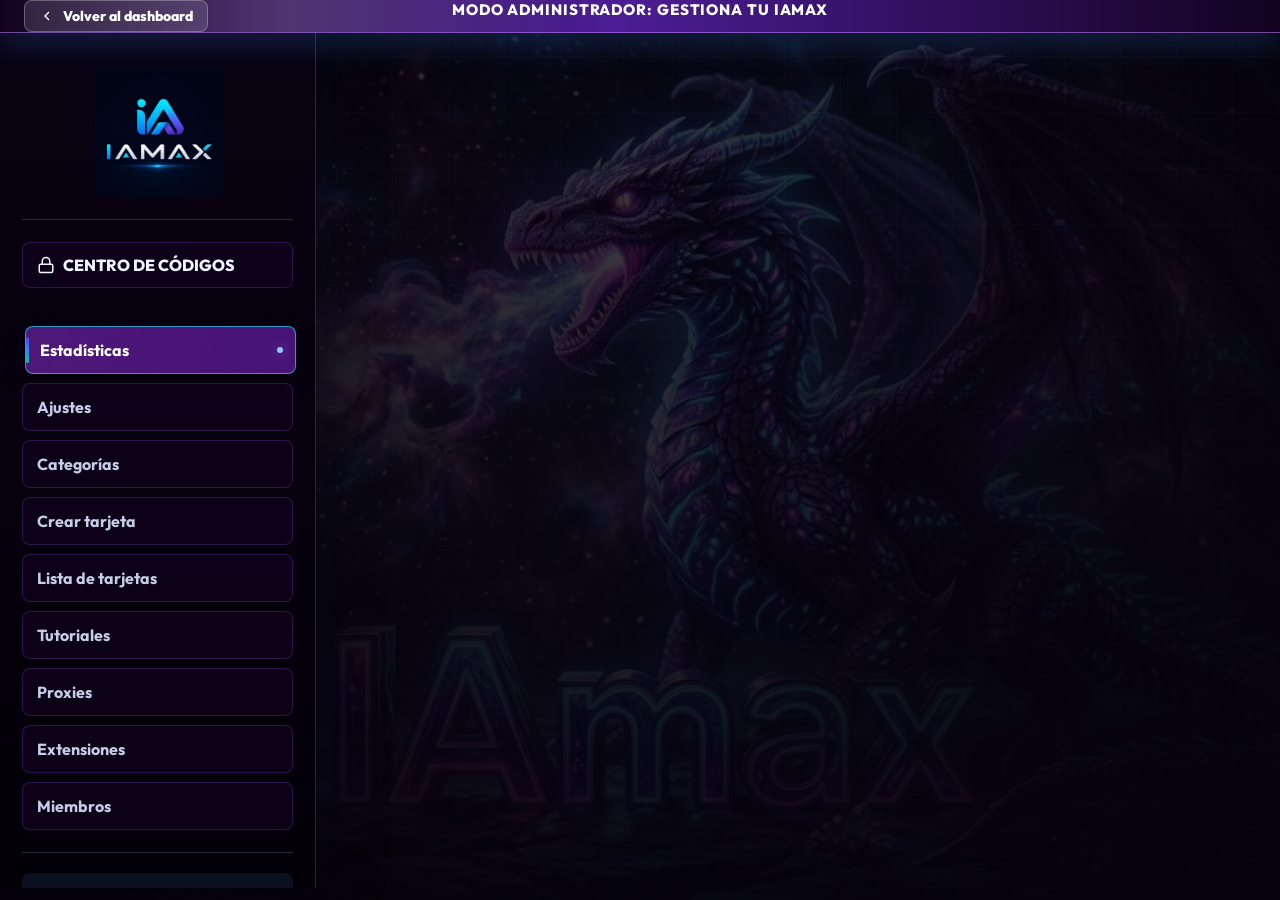
<file: app/src/main/assets/dashboard/owner.html>
<!doctype html>
<html lang="es">
  <head>
    <meta charset="utf-8" />
    <meta name="viewport" content="width=device-width,initial-scale=1" />
    <title>IAmax Owner Dashboard</title>
    <link href="https://fonts.googleapis.com/css2?family=Outfit:wght@400;500;600;700;800&display=swap" rel="stylesheet" />
    <link rel="stylesheet" href="./app.css" />
  
</head>
  <body class="owner-dashboard">
    <div class="top-banner owner-banner" style="display:flex; justify-content:space-between; padding:0 24px; position:relative;">
      <button class="owner-back-button" onclick="window.location.href='index.html'" type="button">
        <svg style="width:16px;height:16px;" viewBox="0 0 24 24" fill="none" stroke="currentColor" stroke-width="2"><polyline points="15 18 9 12 15 6"></polyline></svg> Volver al dashboard
      </button>
      <span style="position:absolute; left:50%; transform:translateX(-50%);">MODO ADMINISTRADOR: GESTIONA TU IAMAX</span>
      <span style="width:100px;"></span>
    </div>

    <div class="app-layout owner-layout">
      <aside class="sidebar owner-sidebar">
        
        <div class="sidebar-header owner-sidebar-header">
          <div id="brandLogoContainer" style="display: flex; align-items: center; justify-content: center; width: 100%;">
            <img id="brandLogo" src="./assets/logo.png" alt="IAmax" style="width: 130px; height: auto;" />
            <div style="display:none;">
              <h2 id="brandTitle" class="brand-title">IAmax</h2>
              <span id="brandSubtitle" class="brand-subtitle">OWNER</span>
            </div>
          </div>
        </div>

        <button id="openAuthButton" class="nav-category auth-nav-button" type="button">
          <svg style="width:18px;height:18px;margin-right:8px;" viewBox="0 0 24 24" fill="none" stroke="currentColor" stroke-width="2"><rect x="3" y="11" width="18" height="11" rx="2" ry="2"></rect><path d="M7 11V7a5 5 0 0 1 10 0v4"></path></svg>
          CENTRO DE CÓDIGOS
        </button>

        <nav class="sidebar-nav" id="sidebarNav" aria-label="Navegación principal">
          <a href="#statsGrid" class="nav-category active">Estadísticas</a>
          <a href="#settingsPanel" class="nav-category">Ajustes</a>
          <a href="#categoryPanel" class="nav-category">Categorías</a>
          <a href="#cardPanel" class="nav-category">Crear tarjeta</a>
          <a href="#cardsPanel" class="nav-category">Lista de tarjetas</a>
          <a href="#tutorialsPanel" class="nav-category">Tutoriales</a>
            <a href="#proxiesPanel" class="nav-category">Proxies</a>
          <a href="#extensionsPanel" class="nav-category">Extensiones</a>
            <a href="#teamPanel" class="nav-category">Miembros</a>
        </nav>

        <div class="sidebar-footer">
          <a href="/client/live-chat" class="kaizen-btn ghost sidebar-action">Ver preview</a>
          <button id="logoutButton" class="kaizen-btn primary sidebar-action" type="button">Cerrar sesión</button>
        </div>
      </aside>

      <main class="main-content owner-main">
        <!-- STATS GRID -->
        <section class="stats-grid owner-stats owner-view active" id="statsGrid"></section>



        <!-- SETTINGS PANEL -->
<section class="panel owner-section owner-view" id="settingsPanel">
          <div class="panel-head">
            <div>
              <p class="panel-kicker">Branding del dashboard</p>
              <h2>Ajustes generales</h2>
            </div>
            <p class="muted">Define los textos, logos, fondo y claves de acceso para el panel del cliente.</p>
          </div>

          <form id="settingsForm" class="form-grid">
            <div class="field full">
              <label for="titleInput">Título</label>
              <input id="titleInput" placeholder="Título del dashboard" class="kaizen-input" />
            </div>
            <div class="field full">
              <label for="subtitleInput">Subtítulo</label>
              <input id="subtitleInput" placeholder="Subtítulo" class="kaizen-input" />
            </div>
            <div class="field full">
              <label for="heroTitleInput">Título hero</label>
              <input id="heroTitleInput" placeholder="Hero title" class="kaizen-input" />
            </div>
            <div class="field full">
              <label for="heroHeadlineInput">Headline hero</label>
              <input id="heroHeadlineInput" placeholder="Hero headline" class="kaizen-input" />
            </div>
            <div class="field full">
              <label for="heroTextInput">Texto hero</label>
              <textarea id="heroTextInput" placeholder="Texto principal del hero" class="kaizen-input"></textarea>
            </div>
            <div class="field">
              <label for="sidebarTitleInput">Título sidebar</label>
              <input id="sidebarTitleInput" placeholder="Sidebar title" class="kaizen-input" />
            </div>
            <div class="field">
              <label for="footerNoteInput">Nota footer</label>
              <input id="footerNoteInput" placeholder="Footer note" class="kaizen-input" />
            </div>

            <div class="field full upload-field">
              <label class="eyebrow" for="logoFileInput">Subir logo opcional</label>
              <div class="file-control">
                <input id="logoFileInput" type="file" accept="image/*" />
                <button type="button" id="clearLogoBtn" class="kaizen-btn ghost">Borrar logo</button>
              </div>
              <img id="logoPreview" class="preview-img logo-preview" alt="Preview del logo" />
            </div>

            <div class="field full upload-field">
              <label class="eyebrow" for="backgroundFileInput">Subir fondo opcional</label>
              <div class="file-control">
                <input id="backgroundFileInput" type="file" accept="image/*" />
                <button type="button" id="clearBackgroundBtn" class="kaizen-btn ghost">Borrar fondo</button>
              </div>
              <img id="backgroundPreview" class="preview-img background-preview" alt="Preview del fondo" />
            </div>

            <div class="field">
              <label for="guestPasswordInput">Seguridad: clave Plan Estándar</label>
              <input id="guestPasswordInput" type="text" placeholder="Ej. estandar123" class="kaizen-input" />
            </div>
            <div class="field">
              <label for="ultraPasswordInput">Seguridad: clave Plan Ultra</label>
              <input id="ultraPasswordInput" type="text" placeholder="Ej. ultraVIP2026" class="kaizen-input" />
            </div>
            <div class="field full">
              <label for="globalAnnouncementInput">Anuncio global</label>
              <textarea id="globalAnnouncementInput" placeholder="Ej. ChatGPT en mantenimiento..." class="kaizen-input"></textarea>
            </div>
            <div class="field full">
              <label class="kaizen-checkbox-label" for="profileGroupsEnabledInput">
                <input id="profileGroupsEnabledInput" type="checkbox" />
                Activar reglas de grupos de perfiles
              </label>
              <p class="muted" style="font-size:0.75rem;margin-top:4px;">Apagado por seguridad: todos los clientes siguen viendo lo mismo hasta que lo actives.</p>
            </div>
            
            <div class="input-group full-width">
              <label for="minExtensionVersionInput">Versión Mínima Permitida (Kill Switch) <span class="badge" style="background:var(--danger);color:white;font-size:0.6rem;padding:2px 6px;border-radius:4px;">Peligro</span></label>
              <input id="minExtensionVersionInput" type="text" placeholder="Ej. 1.0.0" class="kaizen-input" />
              <p class="muted" style="font-size:0.75rem;margin-top:4px;">Cualquier extensión con una versión inferior a esta será bloqueada de inmediato.</p>
            </div>

            <div class="field">
              <label for="latestExtensionVersionInput">Última versión (Actualización)</label>
              <input id="latestExtensionVersionInput" type="text" placeholder="Ej. 1.1.9" class="kaizen-input" />
            </div>
            
            <div class="field">
              <label for="latestExtensionUrlInput">URL de Descarga del ZIP</label>
              <input id="latestExtensionUrlInput" type="url" placeholder="https://link-de-descarga..." class="kaizen-input" />
            </div>

            
<div class="field full-width" style="margin-top:16px; padding: 16px; background: rgba(25, 199, 168, 0.1); border-radius: 8px; border: 1px solid rgba(25, 199, 168, 0.3);">
  <h3 style="margin: 0 0 8px 0; font-size: 1rem; color: var(--accent);">Fábrica de extensiones</h3>
  <p class="muted" style="font-size: 0.85rem; margin-bottom: 12px;">Descarga la extensión compilada lista para enviar, configurada con la "Versión mínima permitida" de arriba.</p>
  <button type="button" id="buildExtensionBtn" class="kaizen-btn primary" style="background: var(--accent); color: #000; font-weight: bold; width: 100%;">Generar y Descargar .ZIP</button>
</div>
<div class="actions full-width" style="margin-top:16px;">
              <button class="kaizen-btn primary" type="submit">Guardar ajustes</button>
            </div>
          </form>
        </section>

        <!-- CATEGORY PANEL -->
<section class="panel owner-section owner-view" id="categoryPanel">
          <div class="panel-head">
            <div>
              <p class="panel-kicker">Organización</p>
              <h2>Categorías</h2>
            </div>
            <p class="muted">Agrupa las tarjetas y marca cada categoría con su propio color de acento.</p>
          </div>

          <form id="categoryForm" class="form-grid compact-form">
            <div class="field full">
              <label for="categoryNameInput">Nombre de categoría</label>
              <input id="categoryNameInput" placeholder="Nombre categoría" required class="kaizen-input" />
            </div>
            <div class="field">
              <label for="categorySlugInput">Slug</label>
              <input id="categorySlugInput" placeholder="Se genera si lo dejas vacío" class="kaizen-input" />
            </div>
            <div class="field">
              <label for="categoryAccentInput">Color acento</label>
              <input id="categoryAccentInput" placeholder="#0f5df5" class="kaizen-input" />
            </div>
            <div class="field">
              <label for="categoryOrderInput">Orden</label>
              <input id="categoryOrderInput" type="number" placeholder="0" value="0" class="kaizen-input" />
            </div>
            <div class="form-actions">
              <button class="kaizen-btn primary" type="submit">Agregar categoría</button>
            </div>
          </form>

          <div id="categoryList" class="category-list"></div>
        </section>

        <!-- CLIENTS PANEL -->


        <!-- CARD PANEL -->
<section class="panel owner-section owner-view" id="cardPanel">
          <div class="panel-head">
            <div>
              <p class="panel-kicker">Catalogo</p>
              <h2 id="cardFormTitle">Crear tarjeta</h2>
            </div>
            <p class="muted">Configura acceso, login automático, imágenes y comportamiento de cada herramienta.</p>
          </div>

          <form id="cardForm" class="form-stack profile-editor">
    <div class="layout">
      <!-- Sidebar izquierda -->
      <aside class="sidebar profile-sidebar">
        <nav class="profile-nav">
          <a class="profile-nav-item active" data-section="profile-general">General</a>
          <a class="profile-nav-item" data-section="profile-proxy">Proxy</a>
          <a class="profile-nav-item" data-section="profile-huella">Huella digital</a>
          <a class="profile-nav-item" data-section="profile-avanzado">Avanzado</a>
        </nav>
      </aside>

      <!-- Contenido principal -->
      <main class="content profile-content">
        <!-- GENERAL -->
        <section class="profile-panel active" id="profile-general">
          <div class="panel-head">Información principal</div>
          
          <fieldset class="form-fieldset">
            <div class="form-grid">
              <div class="field full">
                <label for="cardNameInput">Nombre</label>
                <input id="cardNameInput" placeholder="Ej. ChatGPT, Curso SEO..." required class="kaizen-input" />
                <small>Este será el nombre que verán los clientes en el Centro de códigos.</small>
              </div>
              <div class="field full">
                <label for="urlInput">URL</label>
                <input id="urlInput" placeholder="https://..." required class="kaizen-input" />
              </div>
              <div class="field full">
                <label for="categorySelect">Categoría</label>
                <select id="categorySelect" class="kaizen-input"></select>
              </div>
              <div class="field full">
                <label for="notesInput">Descripción corta</label>
                <textarea id="notesInput" placeholder="Notas o descripción corta" class="kaizen-input"></textarea>
              </div>
            </div>
          </fieldset>

          <fieldset class="form-fieldset accent-fieldset">
            <legend>Auto-login Bot IAmax</legend>
            <div class="form-grid">
              <div class="field full">
                <label for="loginMethodSelect">Método</label>
                <select id="loginMethodSelect" class="kaizen-input">
                  <option value="google">Continuar con Google</option>
                  <option value="clerk_password">Clerk - email y contraseña</option>
                  <option value="clerk_code">Clerk - email y código IMAP</option>
                  <option value="manual">Desactivar auto-login</option>
                </select>
              </div>
              <div class="field">
                <label for="loginEmailInput">Correo</label>
                <input id="loginEmailInput" type="email" placeholder="Correo de la cuenta" class="kaizen-input" />
              </div>
              <div class="field">
                <label for="loginPasswordInput">Contraseña</label>
                <input id="loginPasswordInput" type="text" placeholder="Contraseña de la cuenta" class="kaizen-input" />
              </div>
              <div class="field full owner-code-sources">
                <div class="owner-code-source owner-code-source-totp">
                  <strong>Authenticator 2FA</strong>
                  <small>Para códigos generados cada 30 segundos.</small>
                  <label for="totpSecretInput">Clave secreta TOTP</label>
                  <input id="totpSecretInput" type="text" placeholder="Clave Base32 de Authenticator" class="kaizen-input" autocomplete="off" />
                </div>
                <div class="owner-code-source owner-code-source-email">
                  <strong>Códigos recibidos en Gmail</strong>
                  <small>Usará el correo escrito arriba y mostrará solamente el código reciente.</small>
                  <label for="imapPasswordInput">Contraseña de aplicación de Gmail</label>
                  <input id="imapPasswordInput" type="password" placeholder="16 caracteres de Google" class="kaizen-input" autocomplete="new-password" />
                  <small>Activa IMAP y usa una contraseña de aplicación; nunca escribas aquí tu contraseña normal de Gmail.</small>
                </div>
              </div>
            </div>
          </fieldset>
          
          <fieldset class="form-fieldset">
            <legend>Diseño y branding</legend>
            <div class="form-grid">
              <div class="field full upload-field">
                <label class="eyebrow" for="cardLogoFileInput">Logo de tarjeta opcional</label>
                <div class="file-control">
                  <input id="cardLogoFileInput" type="file" accept="image/*" />
                  <button type="button" id="clearCardLogoBtn" class="kaizen-btn ghost">Borrar logo</button>
                </div>
                <img id="cardLogoPreview" class="preview-img logo-preview" alt="Preview del logo de tarjeta" />
              </div>
              <div class="field full upload-field">
                <label class="eyebrow" for="bannerFileInput">Banner o portada opcional</label>
                <div class="file-control">
                  <input id="bannerFileInput" type="file" accept="image/*" />
                  <button type="button" id="clearBannerBtn" class="kaizen-btn ghost">Borrar banner</button>
                </div>
                <img id="bannerPreview" class="preview-img background-preview" alt="Preview del banner" />
              </div>
              <div class="field">
                <label for="providerLabelInput">Marca</label>
                <input id="providerLabelInput" placeholder="Ej. OpenAI" class="kaizen-input" />
              </div>
              <div class="field">
                <label for="providerKeyInput">Identificador</label>
                <input id="providerKeyInput" placeholder="Opcional" class="kaizen-input" />
              </div>
              <div class="field">
                <label for="badgeInput">Badge</label>
                <input id="badgeInput" placeholder="Ej. IA, DEV" class="kaizen-input" />
              </div>
              <div class="field">
                <label for="sortOrderInput">Orden</label>
                <input id="sortOrderInput" type="number" value="0" class="kaizen-input" />
              </div>
              <div class="field">
                <label for="accentInput">Acento Primario</label>
                <input id="accentInput" type="color" value="#19c7a8" class="kaizen-input" style="height: 40px; padding: 4px;" />
              </div>
              <div class="field">
                <label for="secondaryAccentInput">Acento Secundario</label>
                <input id="secondaryAccentInput" type="color" value="#0f5df5" class="kaizen-input" style="height: 40px; padding: 4px;" />
              </div>
              <div class="field full">
                <label for="ctaInput">Texto del botón (Opcional)</label>
                <input id="ctaInput" placeholder="Ej: Abrir herramienta" class="kaizen-input" />
              </div>
            </div>
          </fieldset>
        </section>

        <!-- PROXY -->
        <section class="profile-panel" id="profile-proxy">
          <div class="panel-head">Proxy</div>
          <div class="row">
            <label>Configuración de proxy</label>
            <div class="seg-group proxy-type-group" data-name="proxy">
              <button type="button" class="seg active" data-type="none">Sin Proxy</button>
              <button type="button" class="seg" data-type="saved">Guardado</button>
              <button type="button" class="seg" data-type="custom">Personalizado</button>
            </div>
            <button type="button" id="testProxyBtn" class="kaizen-btn ghost" style="margin-left:auto;" title="Comprueba si el proxy responde y muestra la IP de salida">🌐 Testear IP del proxy</button>
          </div>

          <fieldset class="form-fieldset" id="savedProxyFields" style="display:none;">
            <div class="field full">
              <label>Seleccionar proxy guardado</label>
              <select id="savedProxySelect" class="kaizen-input">
                <option value="">No hay proxies guardados</option>
              </select>
            </div>
          </fieldset>

          <fieldset class="form-fieldset" id="proxyFields" style="display:none;">
            <div class="form-grid">
              <div class="field">
                <label for="proxyHostInput">IP / Host del Proxy</label>
                <input id="proxyHostInput" placeholder="Ej: 192.168.1.50" class="kaizen-input" />
              </div>
              <div class="field">
                <label for="proxyPortInput">Puerto</label>
                <input id="proxyPortInput" placeholder="Ej: 8080" class="kaizen-input" />
              </div>
              <div class="field">
                <label for="proxyUsernameInput">Usuario</label>
                <input id="proxyUsernameInput" placeholder="Opcional" class="kaizen-input" />
              </div>
              <div class="field">
                <label for="proxyPasswordInput">Contraseña</label>
                <input id="proxyPasswordInput" type="text" placeholder="Opcional" class="kaizen-input" />
              </div>
            </div>
          </fieldset>
        </section>

        <!-- HUELLA DIGITAL -->
        <section class="profile-panel" id="profile-huella">
          <div class="panel-head">Huella digital</div>

          <div class="row">
            <label>Sistema operativo</label>
            <select class="ua-select" id="osSelect" style="width: 100%;">
              <option value="Windows">Windows</option>
              <option value="macOS">macOS</option>
              <option value="Android">Android</option>
              <option value="iOS">iOS</option>
              <option value="Linux">Linux</option>
            </select>
            <select class="ua-select" id="osSubVersionSelect" style="width: 100%; margin-top: 8px;">
              <option value="all">Todas las versiones</option>
            </select>
          </div>

          <!-- User Agent -->
          <div class="row">
            <label><span class="req">*</span> User Agent</label>
            <div class="ua-row">
              <select class="ua-select" id="uaVersion">
                <option value="all">Todas las versiones</option>
              </select>
              <input class="ua-input" type="text" id="userAgentInput" value="Mozilla/5.0 (Windows NT 10.0; Win64; x64) AppleWebKit/537.36 (KHTML, like Gecko) Chrome/142.0.7417.3 Safari/537.36">
              <button type="button" class="icon-btn" id="refreshUA" title="Actualizar user agent">Actualizar</button>
            </div>
          </div>

          <!-- Idioma -->
          <div class="row">
            <label>Idioma</label>
            <div class="seg-group" id="langGroup">
              <button type="button" class="seg active" data-val="auto">Emparejar por IP</button>
              <button type="button" class="seg" data-val="custom">Personalizado</button>
            </div>
          </div>
          
          <div class="row" id="langCustomRow" style="display:none;">
            <label></label>
            <select id="acceptLanguageInput" class="full-select">
              <option value="es-ES,es;q=0.9">Español (España/Latam)</option>
              <option value="en-US,en;q=0.9">Inglés (Estados Unidos)</option>
              <option value="fr-FR,fr;q=0.9">Francés (Francia)</option>
              <option value="pt-BR,pt;q=0.9">Portugués (Brasil)</option>
              <option value="de-DE,de;q=0.9">Alemán (Alemania)</option>
              <option value="it-IT,it;q=0.9">Italiano (Italia)</option>
              <option value="zh-CN,zh;q=0.9">Chino (Simplificado)</option>
            </select>
          </div>

          <div class="more-toggle" id="moreToggle">Más huellas</div>

          <div class="more-section" id="moreSection">
            <div class="row">
              <label>Idioma de interfaz</label>
              <div class="seg-group fp-group" data-key="interface_lang">
                <button type="button" class="seg active" data-val="match">Emparejar por idioma</button>
                <button type="button" class="seg" data-val="real">Real</button>
                <button type="button" class="seg" data-val="custom">Personalizado</button>
              </div>
            </div>

            <div class="row">
              <label>Zona horaria</label>
              <div class="seg-group fp-group" data-key="timezone">
                <button type="button" class="seg active" data-val="ip">Emparejar por IP</button>
                <button type="button" class="seg" data-val="custom">Personalizado</button>
              </div>
            </div>

            <div class="row">
              <label>Geolocalización</label>
              <div class="seg-group fp-group" data-key="geolocation">
                <button type="button" class="seg active" data-val="ask">Preguntar</button>
                <button type="button" class="seg" data-val="allow">Permitir</button>
                <button type="button" class="seg" data-val="block">Bloquear</button>
              </div>
            </div>

            <div class="row">
              <label>Resolución de pantalla</label>
              <div class="seg-group fp-group" data-key="screen_resolution">
                <button type="button" class="seg" data-val="custom">Personalizado</button>
                <button type="button" class="seg active" data-val="real">Real</button>
              </div>
            </div>

            <div class="row">
              <label>Lista de fuentes</label>
              <div class="seg-group fp-group" data-key="fonts_mode">
                <button type="button" class="seg active" data-val="custom">Personalizado</button>
                <button type="button" class="seg" data-val="real">Real</button>
              </div>
            </div>
            <div class="fonts-box">
              <p id="fontsPreviewText">Agency FB, Algerian, Andale Mono, Apple Braille 158 en total</p>
              <div class="fonts-actions">
                <span>Aleatorizar</span>
                <span>Editar</span>
                <span>Expandir</span>
              </div>
            </div>

            <div class="row">
              <label>WebRTC</label>
              <div class="seg-group" id="webrtcGroup">
                <button type="button" class="seg" data-val="default">Por defecto</button>
                <button type="button" class="seg active" data-val="disable_non_proxied_udp">Desactivar</button>
              </div>
              <input type="hidden" id="webrtcModeSelect" value="disable_non_proxied_udp">
            </div>

            <!-- Bloques Ruido / Real -->
            <div class="row"><label>Canvas</label>
              <div class="seg-group fp-group" data-key="canvas"><button type="button" class="seg active" data-val="noise">Ruido</button><button type="button" class="seg" data-val="real">Real</button></div></div>
            <div class="row"><label>ClientRects</label>
              <div class="seg-group fp-group" data-key="clientrects"><button type="button" class="seg active" data-val="noise">Ruido</button><button type="button" class="seg" data-val="real">Real</button></div></div>
            <div class="row"><label>AudioContext</label>
              <div class="seg-group fp-group" data-key="audiocontext"><button type="button" class="seg active" data-val="noise">Ruido</button><button type="button" class="seg" data-val="real">Real</button></div></div>
            <div class="row"><label>Imagen WebGL</label>
              <div class="seg-group fp-group" data-key="webgl_image"><button type="button" class="seg active" data-val="noise">Ruido</button><button type="button" class="seg" data-val="real">Real</button></div></div>
            <div class="row"><label>Dispositivos multimedia</label>
              <div class="seg-group fp-group" data-key="media_devices"><button type="button" class="seg active" data-val="noise">Ruido</button><button type="button" class="seg" data-val="real">Real</button></div></div>

            <div class="row">
              <label>Metadatos WebGL</label>
              <div class="seg-group fp-group" data-key="webgl_metadata">
                <button type="button" class="seg active" data-val="custom">Personalizado</button>
                <button type="button" class="seg" data-val="real">Real</button>
              </div>
            </div>
            <div class="webgl-box">
              <div class="sub-row">
                <label>Proveedor WebGL</label>
                <select class="full-select" id="webglVendorSel"></select>
              </div>
              <div class="sub-row">
                <label>Render WebGL</label>
                <input class="full-input" type="text" id="webglRendererInp">
              </div>
              <span class="rand-link" id="randWebglBtn">Aleatorizar</span>
            </div>

            <div class="row">
              <label>WebGPU</label>
              <div class="seg-group fp-group" data-key="webgpu">
                <button type="button" class="seg active" data-val="webgl">Basado en WebGL</button>
                <button type="button" class="seg" data-val="real">Real</button>
                <button type="button" class="seg" data-val="disable">Desactivar</button>
              </div>
            </div>

            <div class="row"><label>SpeechVoices</label>
              <div class="seg-group fp-group" data-key="speech_voices"><button type="button" class="seg active" data-val="noise">Ruido</button><button type="button" class="seg" data-val="real">Real</button></div></div>

            <div class="row">
              <label>Concurrencia hardware</label>
              <div class="inline">
                <select class="small-select fp-input" data-key="hardware_concurrency"><option>2</option><option selected>6</option><option>8</option><option>12</option><option>16</option></select>
                <span class="unit">Núcleos</span>
              </div>
            </div>

            <div class="row">
              <label>Memoria del dispositivo</label>
              <div class="inline">
                <select class="small-select fp-input" data-key="device_memory"><option>4</option><option selected>8</option><option>16</option><option>32</option></select>
                <span class="unit">GB</span>
              </div>
            </div>

            <div class="row"><label>Nombre del dispositivo</label>
              <div class="seg-group fp-group" data-key="device_name"><button type="button" class="seg" data-val="custom">Personalizado</button><button type="button" class="seg active" data-val="real">Real</button></div></div>
            <div class="row"><label>Dirección MAC</label>
              <div class="seg-group fp-group" data-key="mac_address"><button type="button" class="seg" data-val="custom">Personalizado</button><button type="button" class="seg active" data-val="real">Real</button></div></div>
            <div class="row"><label>No Rastrear</label>
              <div class="seg-group fp-group" data-key="do_not_track"><button type="button" class="seg active" data-val="default">Por defecto</button><button type="button" class="seg" data-val="true">Activar</button><button type="button" class="seg" data-val="false">Cerrar</button></div></div>
            <div class="row"><label>Batería</label>
              <div class="seg-group fp-group" data-key="battery"><button type="button" class="seg active" data-val="noise">Ruido</button><button type="button" class="seg" data-val="real">Real</button></div></div>

            <div class="row"><label>Protección PortScan</label>
              <div class="seg-group fp-group" data-key="portscan"><button type="button" class="seg active" data-val="true">Activar</button><button type="button" class="seg" data-val="false">Cerrar</button></div></div>
            <div class="row"><label></label>
              <input class="full-input fp-input" data-key="portscan_ports" type="text" placeholder="Puertos permitidos (separar con comas)"></div>

            <div class="row"><label>Aceleración hardware</label>
              <div class="seg-group fp-group" data-key="hw_accel"><button type="button" class="seg active" data-val="default">Por defecto</button><button type="button" class="seg" data-val="true">Activar</button><button type="button" class="seg" data-val="false">Cerrar</button></div></div>

            <div class="row"><label>Parámetros de inicio</label>
              <input class="full-input fp-input" data-key="launch_args" type="text" placeholder="Opcional: formato -disabled-notifications, separar por comas"></div>

            <p class="warn">Advertencia: cambiar kernel puede alterar la huella digital.</p>
          </div>
        </section>

        <!-- AVANZADO -->
        <section class="profile-panel" id="profile-avanzado">
          <div class="panel-head">Opciones Básicas</div>

          <!-- Opciones Nativas Avanzadas de IAmax -->
          <fieldset class="form-fieldset" style="margin-bottom: 2rem;">
            <div class="form-grid">
              <div class="field full">
                <label for="requiresSessionSelect">Tipo</label>
                <select id="requiresSessionSelect" class="kaizen-input">
                  <option value="true">Herramienta de IA: requiere inyectar sesión oculta</option>
                  <option value="false">Enlace normal: curso, metodo o video</option>
                </select>
              </div>
              <div class="field full">
                <label for="blockedSelectorsInput">Escudo de Contenido (Selectores Bloqueados)</label>
                <input id="blockedSelectorsInput" type="text" placeholder="Ej: .profile-icon, #settings" class="kaizen-input" />
                <small style="color: var(--muted); font-size: 0.7rem;">Separa por comas. Estos elementos serán invisibles e inclicables para el cliente.</small>
              </div>
              <div class="field">
                <label for="accessLevelSelect">Acceso</label>
                <select id="accessLevelSelect" class="kaizen-input">
                  <option value="standard">Plan Estándar</option>
                  <option value="ultra">Plan Ultra</option>
                </select>
              </div>
              <div class="field">
                <label for="cardProfileGroupsSelect">Grupos de perfiles</label>
                <select id="cardProfileGroupsSelect" class="kaizen-input" multiple size="4"></select>
                <small style="color: var(--muted); font-size: 0.7rem;">Sin grupos asignados = visible para todos.</small>
              </div>
              <div class="field">
                <label for="openAsSelect">Abrir como</label>
                <select id="openAsSelect" class="kaizen-input">
                  <option value="popup">Ventana flotante</option>
                  <option value="tab">Pantalla completa</option>
                </select>
              </div>
              <div class="field full">
                <label for="tutorialUrlInput">Enlace a Tutorial (Opcional)</label>
                <input id="tutorialUrlInput" type="url" placeholder="Ej: https://youtube.com/..." class="kaizen-input" />
              </div>
              
              <div class="toggle-row full">
                <label class="kaizen-checkbox-label">
                  <input id="enableIncognitoRestartInput" type="checkbox" disabled title="Obsoleto: cada herramienta usa Chromium aislado por perfil" /> Reinicio incógnito (obsoleto — no se usa)
                </label>
              </div>
              <div class="toggle-row full">
                <label class="kaizen-checkbox-label">
                  <input id="clientCanInjectInput" type="checkbox" /> Permitir a clientes ver botón Inyectar/Limpiar
                </label>
              </div>
              <div class="toggle-row full">
                <label class="kaizen-checkbox-label">
                  <input id="clearCacheButtonInput" type="checkbox" /> Mostrar botón flotante "Borrar cache"
                </label>
                <small style="color: var(--muted); font-size: 0.7rem;">Apagado por defecto. Actívalo solo en los perfiles donde quieras permitir limpieza local.</small>
              </div>
              <div class="toggle-row full" style="margin-top:16px;">
                <label class="kaizen-checkbox-label">
                  <input id="streamingDrmCleanInput" type="checkbox" /> Compatibilidad streaming (navegador del sistema)
                </label>
                <small style="color: var(--muted); font-size: 0.7rem;">
                  <strong>Apagado por defecto. Solo esta tarjeta.</strong>
                  <strong>ON:</strong> Chrome del sistema (si no, Edge/Brave…). Perfil de la tarjeta + IP/proxy
                  + <strong>cookies de la base de datos</strong> (la sesión que guardaste en la nube) inyectadas al abrir.
                  Clientes entran con cuenta. No usa Chromium de IAmax.
                  <strong>OFF (IAs):</strong> Chromium IAmax + cookies servidor + vídeo — sin cambios.
                </small>
              </div>
              <div class="toggle-row full" style="margin-top:16px;">
                <label class="kaizen-checkbox-label">
                  <input id="lovableCompatInput" type="checkbox" /> Compat. Lovable (Chromium + Incognito + Inject)
                </label>
                <small style="color: var(--muted); font-size: 0.7rem;">
                  <strong>Solo esta tarjeta</strong> (no afecta otras IAs).
                  <strong>Chromium IAmax</strong> en <strong>Incognito</strong> con Usagi + Inject
                  y perfil limpio. Activa “Allow in Incognito” automáticamente.
                </small>
              </div>
              <div class="toggle-row full" style="margin-top:16px;">
                <label class="kaizen-checkbox-label">
                  <input id="chromiumLiteInput" type="checkbox" /> Modo ligero Chromium (Mac antiguo / poca RAM)
                </label>
                <small style="color: var(--muted); font-size: 0.7rem;">
                  <strong>Opcional.</strong> Para iMac Intel viejos (8 GB, Iris Pro) o si Chromium se cierra solo.
                  Menos extensiones auxiliares, menos GPU y menos procesos. Usa solo si hace falta.
                </small>
              </div>
              <div class="toggle-row full" style="margin-top:20px;">
                <label class="kaizen-checkbox-label">
                  <input id="featuredInput" type="checkbox" /> Destacar en Hero
                </label>
              </div>
              <div class="toggle-row full">
                <label class="kaizen-checkbox-label">
                  <input id="activeInput" type="checkbox" checked /> Activo
                </label>
              </div>
            </div>
          </fieldset>

          <!-- Opciones Avanzadas del Perfil Anti-Detect (Dicloak) -->
          <div class="panel-head">Gestión de Datos del Perfil</div>
          
          <!-- Páginas de inicio -->
          <div class="row align-top">
            <label>Páginas de inicio predeterminadas <span class="help">?</span></label>
            <textarea class="textarea fp-input" data-key="adv_start_pages" id="startPages"
              placeholder="Ingresa las URLs (ej.: https://www.example.com). Para varias páginas, escribe una URL por línea."></textarea>
          </div>

          <!-- Restaurar última sesión -->
          <div class="row">
            <label>Restaurar última sesión <span class="help">?</span></label>
            <div class="seg-group fp-group" data-key="adv_restore_session">
              <button type="button" class="seg active" data-val="global">Configuración global</button>
              <button type="button" class="seg" data-val="restore">Restaurar</button>
              <button type="button" class="seg" data-val="no_restore">No restaurar</button>
            </div>
          </div>

          <!-- Sincronización de datos -->
          <div class="row">
            <label>Sincronización de datos <span class="help">?</span></label>
            <div class="seg-group fp-group" id="syncGroup" data-key="adv_sync_mode">
              <button type="button" class="seg active" data-val="global">Configuración global</button>
              <button type="button" class="seg" data-val="custom">Personalizado</button>
            </div>
          </div>

          <!-- Caja sincronización (se muestra si "Personalizado") -->
          <div class="sync-box" id="syncBox">
            <p class="box-title">Seleccione datos para sincronizar entre dispositivos (a la nube)</p>
            <div class="checks">
              <label class="chk"><input type="checkbox" class="fp-check" data-key="adv_sync_cookie" checked> Cookie</label>
              <label class="chk"><input type="checkbox" class="fp-check" data-key="adv_sync_password" checked> Cuenta/Contraseña</label>
              <label class="chk"><input type="checkbox" class="fp-check" data-key="adv_sync_bookmark"> Marcador</label>
              <label class="chk"><input type="checkbox" class="fp-check" data-key="adv_sync_localstorage" checked> Local Storage</label>
              <label class="chk"><input type="checkbox" class="fp-check" data-key="adv_sync_indexeddb" checked> IndexedDB</label>
              <label class="chk"><input type="checkbox" class="fp-check" data-key="adv_sync_extensions" checked> Datos de extensiones <span class="help">i</span></label>
            </div>

            <hr class="divider">

            <div class="switch-row">
              <label class="switch">
                <input type="checkbox" id="protectSwitch" class="fp-check" data-key="adv_sync_protect" checked>
                <span class="slider"></span>
              </label>
              <span class="switch-text">Evita que los miembros sobrescriban los datos en la nube, lo que podría causar el cierre de sesión de las cuentas en el perfil</span>
            </div>

            <div class="row">
              <label><span class="req">*</span> Lista blanca <span class="help">?</span></label>
              <div class="tag-select">
                <span class="tag">Grupo Superad... <span class="tag-x">✕</span></span>
                <span class="tag-arrow">▾</span>
              </div>
            </div>
          </div>

          <!-- Limpiar caché local -->
          <div class="row">
            <label>Limpiar caché local <span class="help">?</span></label>
            <div class="seg-group fp-group" data-key="adv_clear_cache">
              <button type="button" class="seg active" data-val="global">Configuración global</button>
              <button type="button" class="seg" data-val="custom">Personalizado</button>
            </div>
          </div>

          <!-- Configuración del navegador -->
          <div class="row">
            <label>Configuración del navegador <span class="help">?</span></label>
            <div class="seg-group fp-group" data-key="adv_browser_settings">
              <button type="button" class="seg active" data-val="global">Configuración global</button>
              <button type="button" class="seg" data-val="custom">Personalizado</button>
            </div>
          </div>

          <!-- Modo multi-apertura -->
          <div class="row">
            <label>Modo multi-apertura <span class="help">?</span></label>
            <div class="seg-group fp-group" data-key="adv_multi_open">
              <button type="button" class="seg" data-val="global">Configuración global</button>
              <button type="button" class="seg active" data-val="allow">Permitir</button>
              <button type="button" class="seg" data-val="disable">Desactivar</button>
            </div>
          </div>

          <!-- Inspector Remoto -->
          <div class="row">
            <label>Inspector Remoto <span class="help">?</span></label>
            <div class="seg-group fp-group" data-key="adv_remote_inspector">
              <button type="button" class="seg active" data-val="global">Configuración global</button>
              <button type="button" class="seg" data-val="allow">Permitir</button>
              <button type="button" class="seg" data-val="disable">Desactivar</button>
            </div>
          </div>

          <!-- Configuración marcadores -->
          <div class="row">
            <label>Configuración marcadores <span class="help">?</span></label>
            <div class="seg-group fp-group" data-key="adv_bookmarks">
              <button type="button" class="seg active" data-val="global">Configuración global</button>
              <button type="button" class="seg" data-val="custom">Personalizado</button>
            </div>
          </div>

          <!-- Restricción acceso web -->
          <div class="row">
            <label>Restricción acceso web <span class="help">?</span></label>
            <div class="seg-group fp-group" data-key="adv_web_restriction">
              <button type="button" class="seg active" data-val="global">Configuración global</button>
              <button type="button" class="seg" data-val="custom">Personalizado</button>
            </div>
          </div>

          <!-- Configuración extensión -->
          <div class="row">
            <label>Configuración extensión <span class="help">?</span></label>
            <div class="seg-group fp-group" id="extGroup" data-key="adv_extensions">
              <button type="button" class="seg active" data-val="enable">Activar</button>
              <button type="button" class="seg" data-val="disable">Cerrar</button>
            </div>
          </div>

          <!-- Caja extensión -->
          <div class="ext-box" id="extBox">
            <div class="sub-row">
              <label>Grupo extensión</label>
              <select class="full-select fp-input" data-key="adv_extension_group" id="extSelect">
                <option value="iamax">IAMAX (2 extensiones)</option>
                <option value="marketing">Grupo Marketing (5 extensiones)</option>
                <option value="none">Sin grupo</option>
              </select>
            </div>
            <p class="ext-note">Las extensiones activas del grupo se añadirán al perfil actual. Para más, vea [Configuración]</p>
          </div>

          <!-- Reemplazo de video -->
          <div class="row">
            <label>Reemplazo de video <span class="help">?</span></label>
            <div class="seg-group fp-group" data-key="adv_video_replacement">
              <button type="button" class="seg" data-val="enable">Activar</button>
              <button type="button" class="seg active" data-val="disable">Desactivar</button>
            </div>
          </div>

        </section>

      </main>

      <!-- Panel resumen derecha -->
      <aside class="summary profile-summary">
        <div class="summary-head">
          <span>Resumen perfil</span>
          <span class="upd" id="updateFpSummary">Actualizar</span>
        </div>
        <div class="summary-list" id="summaryList">
        </div>
      </aside>
    </div>

    <!-- Acciones Footer -->
    <div class="profile-actions">
      <button type="button" id="cancelEditButton" class="btn-cancel">Cancelar</button>
      <button type="submit" id="saveCardButton" class="btn-confirm">Confirmar y Guardar</button>
    </div>
  </form>
        </section>

        <!-- CARDS PANEL -->
<section class="panel owner-section owner-view" id="cardsPanel">
          <div class="panel-head">
            <div>
              <p class="panel-kicker">Inventario</p>
              <h2>Tarjetas del dashboard</h2>
            </div>
            <p class="muted">Estas son las tarjetas que verá la extensión y el panel web del cliente.</p>
          </div>
          <div class="kaizen-grid owner-card-grid" id="toolGrid"></div>
        </section>

        <!-- TUTORIALS PANEL -->
<section class="panel owner-section owner-view" id="tutorialsPanel">
          <div class="panel-head">
            <div>
              <p class="panel-kicker">Contenido Educativo</p>
              <h2>Videotutoriales</h2>
            </div>
            <p class="muted">Añade enlaces de videos (como Google Drive, YouTube o MP4) para que tus clientes puedan verlos directamente en su Dashboard.</p>
          </div>

          <form id="tutorialForm" class="form-grid" style="margin-bottom: 32px;">
            <div class="field full">
              <label for="tutorialTitle">Título del video</label>
              <input id="tutorialTitle" placeholder="Ej: Cómo usar Gemini correctamente" class="kaizen-input" required />
            </div>
            <div class="field full">
              <label for="tutorialUrl">Enlace del video (URL pública o iframe)</label>
              <input id="tutorialUrl" placeholder="Ej: https://drive.google.com/file/d/.../preview" class="kaizen-input" required />
            </div>
            <div class="field full">
              <label for="tutorialDesc">Descripción (Opcional)</label>
              <textarea id="tutorialDesc" placeholder="Breve explicación de lo que enseña el video" class="kaizen-input"></textarea>
            </div>
            <div class="field">
              <label for="tutorialOrder">Orden (Prioridad)</label>
              <input id="tutorialOrder" type="number" value="0" class="kaizen-input" />
            </div>
            <div class="field full" style="display:flex; justify-content:flex-end;">
              <button class="primary-button" type="submit">Guardar Tutorial</button>
            </div>
          </form>

          <div class="table-container">
            <table class="data-table">
              <thead>
                <tr>
                  <th>Orden</th>
                  <th>Título</th>
                  <th>URL del video</th>
                  <th style="width:100px;">Acciones</th>
                </tr>
              </thead>
              <tbody id="tutorialsTableBody">
                <!-- Tutoriales inyectados -->
              </tbody>
            </table>
          </div>
        </section>

        <!-- PROXIES PANEL -->
<section class="panel owner-section owner-view own-section" id="proxiesPanel">
          <header class="own-section-head">
            <div>
              <p class="panel-kicker">Acceso y red</p>
              <h2 class="own-section-title">Red de Proxies</h2>
              <p class="own-section-sub">Administra proxies reutilizables para tarjetas y perfiles.</p>
            </div>
          </header>
          <div class="dic-alert own-alert">Cada proxy guardado se puede elegir dentro de cualquier tarjeta/perfil IAmax.</div>
          
          <div class="dic-tabs">
            <button class="dic-tab active" data-tab="lista">Lista de proxies</button>
            <button class="dic-tab" data-tab="config">Configuración proxy</button>
            <button class="dic-tab" data-tab="recursos">Recursos</button>
          </div>

          <!-- TAB Lista -->
          <div class="dic-tab-content active" id="tab-lista">
            <div class="dic-toolbar own-toolbar">
              <button class="dic-btn-green" id="btnCrearProxy">+ Crear proxy</button>
              <button class="dic-btn-dark">Crear en lote ▾</button>
              <div class="dic-toolbar-right">
                <input class="dic-search" placeholder="Dirección IP">
                <input class="dic-search" placeholder="Observación">
                <select class="dic-select"><option>Tipo proxy</option><option>SOCKS5</option><option>HTTP</option></select>
              </div>
            </div>

            <div class="own-table-shell">
            <table class="dic-data-table own-data-table">
              <thead>
                <tr>
                  <th><input type="checkbox" id="checkAllProxies"></th>
                  <th>#</th><th>Información</th><th>Observación</th>
                  <th>IP de salida</th><th>Perfiles</th>
                  <th>Creado</th><th>Operación</th>
                </tr>
              </thead>
              <tbody id="proxyTableBody"></tbody>
            </table>
            </div>

            <div class="dic-pagination">
              <span>Total <b id="proxyTotal">0</b></span>
              <button class="dic-pg">‹</button>
              <button class="dic-pg active">1</button>
              <button class="dic-pg">›</button>
              <select class="dic-select"><option>10/pág...</option></select>
              <span>Ir a <input class="dic-goto" value="1"></span>
            </div>
          </div>

          <!-- TAB Configuración -->
          <div class="dic-tab-content" id="tab-config">
            <div class="dic-config-layout">
              <div class="dic-config-list">
                <div class="dic-config-item active">IPFLY</div>
                <div class="dic-config-item">NodeMaven</div>
                <div class="dic-config-item">922S5</div>
                <div class="dic-config-item">IPRoyal</div>
                <div class="dic-config-item">Netnut</div>
                <div class="dic-config-soon">Próximamente:</div>
                <div class="dic-config-item dim">BrightData</div>
                <div class="dic-config-item dim">Oxylabs</div>
              </div>
              <div class="dic-config-form">
                <div class="dic-config-head">
                  <h2>IPFLY</h2>
                  <div>
                    <button class="dic-link-btn">🔄 Restablecer</button>
                    <button class="dic-link-btn">🔗 Visitar sitio IPFLY</button>
                  </div>
                </div>
                <label class="dic-form-label">Host:Puerto</label>
                <div class="dic-host-row">
                  <select class="dic-select"><option>SOCKS5</option><option>HTTP</option></select>
                  <input class="dic-input" value="py.ipflygates.com">
                  <span class="dic-colon">:</span>
                  <input class="dic-input port" value="16666">
                </div>
                <label class="dic-form-label">Cuenta proxy</label>
                <input class="dic-input full" placeholder="Ingrese cuenta">
                <label class="dic-form-label">Contraseña proxy</label>
                <input class="dic-input full" type="password" placeholder="Ingrese contraseña">
                <button class="dic-btn-green-outline" id="verifyProxy">Verificando proxy</button>
              </div>
            </div>
          </div>

          <div class="dic-tab-content" id="tab-recursos">
            <p style="padding:40px;color:#8b949e">Sección de Recursos…</p>
          </div>
        </section>

        <!-- EXTENSIONS PANEL -->
<section class="panel owner-section owner-view" id="extensionsPanel">
          <div class="ext-ui-page-head">
            <div>
              <p class="panel-kicker">Perfiles y paquetes</p>
              <h2 class="ext-ui-page-title">Extensiones</h2>
              <p class="ext-ui-page-sub">Sube, agrupa y asigna extensiones a perfiles. Las rutas locales descomprimidas se cargan dentro del perfil.</p>
            </div>
          </div>

          <div class="dic-alert ext-ui-alert">Sube un .zip/.crx o registra una extensión de Chrome Store. Organízalas por grupo y actívalas por perfil.</div>

          <div class="dic-tabs">
            <button class="dic-tab active" data-tab="añadida">Extensión añadida</button>
            <button class="dic-tab" data-tab="marketplace">Marketplace</button>
            <div style="margin-left:auto; display:flex; align-items:center; gap:8px;">
               <span class="ext-ui-security-pill">Protección de seguridad desactivada</span>
            </div>
          </div>

          <div class="dic-tab-content active" id="ext-tab-añadida">
            <div class="dic-toolbar ext-ui-toolbar">
              <button class="dic-btn-green" id="btnCrearExtension">+ Extensión añadida</button>
              <button class="dic-btn-green-outline" type="button">Configuración de grupo</button>
              <div class="dic-toolbar-right">
                <select class="dic-select"><option>Grupo</option></select>
                <select class="dic-select"><option>Estado</option></select>
                <input class="dic-search" placeholder="Nombre extensión">
              </div>
            </div>

            <div id="extensionGrid" class="ext-ui-grid"></div>
          </div>

          <div class="dic-tab-content" id="ext-tab-marketplace">
            <div class="ext-ui-empty" style="margin-top:8px;">
              <div class="ext-ui-empty-icon" aria-hidden="true">🛒</div>
              <strong>Marketplace local</strong>
              <p>Sin catálogo remoto por ahora. Usa “+ Extensión añadida” para subir paquetes.</p>
            </div>
          </div>
        </section>

<!-- TEAM PANEL -->
<section class="panel owner-section owner-view" id="teamPanel">
          <div class="panel-header">
            <h2>Miembros</h2>
          </div>

          <div class="dic-tabs">
            <button class="dic-tab active" data-tab="clientes">Clientes</button>
            <button class="dic-tab" data-tab="grupos">Grupos de perfiles</button>
            <button class="dic-tab" data-tab="internos">Equipo interno</button>
          </div>
          
          <div class="dic-tab-content active" id="tab-clientes">
            <div class="client-workspace clients-ui">
              <header class="clients-ui-header">
                <div>
                  <h2 class="clients-ui-title">Clientes</h2>
                  <p class="clients-ui-subtitle">Gestioná el acceso de cada cliente:</p>
                </div>
                <button class="dic-btn-green client-create-btn clients-ui-create" id="btnAgregarClienteBtn" type="button">
                  <span aria-hidden="true">+</span> Crear cliente
                </button>
              </header>

              <div class="clients-ui-stats">
                <div class="clients-ui-stat-card" aria-label="Total de clientes">
                  <div class="clients-ui-stat-icon" aria-hidden="true">
                    <svg viewBox="0 0 24 24" fill="none" stroke="currentColor" stroke-width="1.8">
                      <path d="M16 21v-2a4 4 0 0 0-4-4H6a4 4 0 0 0-4 4v2"></path>
                      <circle cx="9" cy="7" r="4"></circle>
                      <path d="M22 21v-2a4 4 0 0 0-3-3.87"></path>
                      <path d="M16 3.13a4 4 0 0 1 0 7.75"></path>
                    </svg>
                  </div>
                  <div class="clients-ui-stat-meta">
                    <strong id="totalClientsCounter">0</strong>
                    <span>Total</span>
                  </div>
                </div>
                <div class="clients-ui-stat-card is-ok" aria-label="Clientes vigentes">
                  <div class="clients-ui-stat-meta">
                    <strong id="activeClientsCounter">0</strong>
                    <span>Vigentes</span>
                  </div>
                </div>
                <div class="clients-ui-stat-card is-warn" aria-label="Clientes suspendidos o vencidos">
                  <div class="clients-ui-stat-meta">
                    <strong id="inactiveClientsCounter">0</strong>
                    <span>Inactivos</span>
                  </div>
                </div>
              </div>

              <div class="clients-ui-search-row">
                <label class="clients-ui-search">
                  <svg aria-hidden="true" viewBox="0 0 24 24" fill="none" stroke="currentColor" stroke-width="2">
                    <circle cx="11" cy="11" r="7"></circle>
                    <path d="m20 20-3.5-3.5"></path>
                  </svg>
                  <span class="sr-only">Buscar clientes</span>
                  <input id="clientSearchInput" type="search" placeholder="Buscar por nombre, correo o teléfono..." autocomplete="off">
                </label>
                <label class="clients-ui-filter">
                  <span class="sr-only">Filtrar por grupo</span>
                  <select class="dic-select" id="clientGroupFilter">
                    <option value="all">Todos los grupos</option>
                    <option value="none">Sin grupo</option>
                  </select>
                </label>
                <label class="clients-ui-filter">
                  <span class="sr-only">Filtrar por estado</span>
                  <select class="dic-select" id="clientStatusFilter">
                    <option value="all">Todos los estados</option>
                    <option value="vigente">Vigentes</option>
                    <option value="inactivo">Vencidos / Inactivos</option>
                  </select>
                </label>
              </div>

              <div class="clients-ui-list" id="clientsList" role="list">
                <div class="clients-ui-empty" id="clientsEmptyState">Cargando clientes...</div>
              </div>
              <div id="clientsTableBody" hidden aria-hidden="true"></div>

              <div class="client-pagination clients-ui-pagination">
                <span id="clientsResultSummary">0 resultados</span>
                <div class="client-page-controls">
                  <button class="dic-pg" id="clientsPrevPage" type="button" aria-label="Página anterior">&#8249;</button>
                  <span class="client-page-indicator" id="clientsPageIndicator">1 / 1</span>
                  <button class="dic-pg" id="clientsNextPage" type="button" aria-label="Página siguiente">&#8250;</button>
                </div>
              </div>
            </div>
          </div>

          <div class="dic-tab-content" id="tab-grupos">
            <div class="dic-member-head">
              <div>
                <span class="dic-team">Grupos de perfiles</span><br>
                <span class="dic-team-id">Organiza que perfiles puede ver cada cliente.</span>
              </div>
            </div>

            <form id="profileGroupForm" class="form-grid compact-form">
              <input type="hidden" id="profileGroupIdInput" value="" />
              <div class="field">
                <label for="profileGroupNameInput">Nombre del grupo</label>
                <input id="profileGroupNameInput" class="kaizen-input" placeholder="Ej. IA Premium" required />
              </div>
              <div class="field">
                <label for="profileGroupDescriptionInput">Descripcion</label>
                <input id="profileGroupDescriptionInput" class="kaizen-input" placeholder="Opcional" />
              </div>
              <div class="form-actions">
                <button class="kaizen-btn ghost hidden" id="cancelProfileGroupBtn" type="button">Cancelar</button>
                <button class="kaizen-btn primary" id="saveProfileGroupBtn" type="submit">Guardar grupo</button>
              </div>
            </form>

            <div class="table-container" style="margin-top: 24px;">
              <table class="dic-data-table">
                <thead>
                  <tr>
                    <th>Grupo</th>
                    <th>Descripcion</th>
                    <th>Clientes</th>
                    <th>Perfiles</th>
                    <th style="width:160px;">Operacion</th>
                  </tr>
                </thead>
                <tbody id="profileGroupsTableBody"></tbody>
              </table>
            </div>
          </div>

          <div class="dic-tab-content" id="tab-internos">
          
          <div class="dic-member-head">
            <div>
              <span class="dic-team">Equipo actual: IAmax Admin ✎</span><br>
              <span class="dic-team-id">ID de equipo: b064P5eC</span>
            </div>
            <button class="dic-btn-green" id="btnCrearMiembro">+ Crear miembro</button>
            <button class="dic-btn-dark" type="button" disabled title="Disponible cuando se conecte una API real">Crear API ▾</button>
            <div class="dic-toolbar-right">
              <select class="dic-select"><option>Grupo de miembros</option></select>
              <input class="dic-search" placeholder="Nombre del miembro /ID">
              <button class="dic-icon-btn">🔍</button>
              <button class="dic-icon-btn">⛃</button>
            </div>
          </div>

          <table class="dic-data-table">
            <thead>
              <tr>
                <th><input type="checkbox"></th>
                <th>Nombre del miembro</th><th>Observación</th>
                <th>Grupo de perfiles</th><th>Rol del miembro</th>
                <th>Grupo de miembros</th><th>Estado</th>
                <th>Último inicio</th><th>Operación</th>
              </tr>
            </thead>
            <tbody id="memberTableBody"></tbody>
          </table>

          <div class="dic-pagination">
            <span>Total <b id="memberTotal">0</b></span>
            <button class="dic-pg">‹</button>
            <button class="dic-pg active">1</button>
            <button class="dic-pg">›</button>
          </div>
          </div>
        </section>

      </main>
    </div>

    <template id="categoryTemplate">
      <article class="category-card">
        <span class="category-accent"></span>
        <h3 class="category-name"></h3>
        <p class="meta"></p>
        <button class="kaizen-btn danger category-delete" type="button">Borrar</button>
      </article>
    </template>

    <template id="toolTemplate">
      <article class="kaizen-card owner-tool-card">
        <div class="kaizen-wallpaper tool-banner"></div>
        <div class="kaizen-overlay">
          <div class="kaizen-head">
            <div class="kaizen-badge tool-badge"></div>
            <div>
              <p class="kaizen-category tool-category"></p>
              <h3 class="kaizen-name tool-name"></h3>
              <p class="meta tool-meta"></p>
            </div>
          </div>
          <div class="kaizen-footer">
            <p class="kaizen-desc tool-notes"></p>
            <button class="kaizen-btn options-btn" type="button">Opciones</button>
            <div class="kaizen-actions hidden">
              <button class="kaizen-btn edit-button" type="button">Editar</button>
              <button class="kaizen-btn duplicate-button" type="button">Copiar</button>
              <button class="kaizen-btn ghost export-session" title="Exportar sesión" type="button">Exportar</button>
                <button class="kaizen-btn ghost import-session" title="Importar sesión" type="button">Importar</button>
                <button class="kaizen-btn danger delete-button" type="button">Borrar</button>
            </div>
          </div>
        </div>
      </article>
    </template>

    <dialog id="authDialog" class="kaizen-modal config-dialog">
      <div class="config-card auth-card owner-code-center">
        <div style="display:flex; justify-content:space-between; align-items:center; margin-bottom: 16px;">
          <h3 class="config-title" style="margin:0; display:flex; align-items:center; gap:8px;">
            <svg style="width:24px;height:24px;color:var(--accent-cyan);" viewBox="0 0 24 24" fill="currentColor"><path d="M12 22s8-4 8-10V5l-8-3-8 3v7c0 6 8 10 8 10z"></path></svg>
            Centro de códigos 2FA
          </h3>
          <button class="ghost-button" id="closeAuthButton" type="button" style="padding:4px 8px; min-height:0; margin:0;">Cerrar</button>
        </div>
        <p class="muted" style="margin-top:0;">Configura cada servicio y revisa los códigos que podrán ver tus clientes.</p>
        <div class="owner-code-manager">
          <div class="owner-code-manager-copy">
            <strong>Configurar Gmail o Authenticator</strong>
            <span>Elige ChatGPT u otra tarjeta. Su nombre será el que verá el cliente.</span>
          </div>
          <select id="authCardSelect" class="kaizen-input" aria-label="Tarjeta a configurar"></select>
          <button id="configureAuthCardButton" class="kaizen-btn primary" type="button">Configurar fuente del código</button>
        </div>
        <div class="owner-code-help">
          <strong>Gmail:</strong> escribe el correo receptor y una contraseña de aplicación de Google de 16 caracteres. El cliente solo verá el código de verificación, nunca tu contraseña ni el correo completo.
        </div>
        
        <div id="authList" style="display:grid; gap:12px; max-height:60vh; overflow-y:auto; padding-right:4px;">
          <!-- Códigos inyectados por JS -->
        </div>
      </div>
    </dialog>


    <script>
      window.chrome = window.iamaxChrome;
    </script>
    <script type="module" src="./owner.js"></script>


<div class="dic-modal-overlay" id="memberModal">
    <div class="dic-modal">
      <div class="dic-modal-head">
        <h2 id="memberModalTitle">Añadir miembro interno</h2>
        <span class="dic-modal-close" id="modalClose">✕</span>
      </div>
      <div class="dic-modal-body">
        <div class="dic-mfield">
          <label>Nombre del miembro</label>
          <input class="dic-input full" id="memberName" placeholder="Opcional" maxlength="20">
        </div>
        <div class="dic-mfield">
          <label><span class="dic-req">*</span> Usuario</label>
          <input class="dic-input full" id="memberUser" placeholder="Ingrese usuario" maxlength="20">
        </div>
        <div class="dic-mfield">
          <label><span class="dic-req">*</span> Contraseña</label>
          <div class="dic-pwd-row">
            <input class="dic-input" type="text" id="memberPwd" placeholder="Por favor, introduzca contraseña">
            <button class="dic-icon-btn" id="genPwd">🔄</button>
          </div>
        </div>
        <div class="dic-mfield">
          <label><span class="dic-req">*</span> Grupo de perfiles</label>
          <select class="dic-input full" id="memberProfileGroup"><option>Todos los grupos</option></select>
        </div>
        <div class="dic-mfield">
          <label><span class="dic-req">*</span> Rol del miembro</label>
          <div class="dic-radios">
            <label><input type="radio" name="rol" value="Admin"> Admin</label>
            <label><input type="radio" name="rol" value="Gerente"> Gerente</label>
            <label><input type="radio" name="rol" value="Personal" checked> Personal</label>
          </div>
        </div>
      </div>
      <div class="dic-modal-footer">
        <button class="dic-btn-dark" id="modalCancel">Cancelar</button>
        <button class="dic-btn-green" id="modalConfirm">Confirmar</button>
      </div>
    </div>
  </div>

<!-- Resultado test proxy — modal oscuro IAmax (nunca alert blanco del SO) -->
<div class="proxy-result-overlay" id="proxyTestResultModal" aria-hidden="true">
  <div class="proxy-result-card" role="dialog" aria-modal="true" aria-labelledby="proxyTestTitle">
    <button type="button" class="proxy-result-x" id="proxyTestResultClose" title="Cerrar" aria-label="Cerrar">✕</button>
    <div id="proxyTestStatus" class="proxy-result-hero is-ok">
      <div class="proxy-result-glow" aria-hidden="true"></div>
      <span class="proxy-result-badge" id="proxyTestIcon">✓</span>
      <div class="proxy-result-hero-text">
        <h2 id="proxyTestTitle">Proxy funcionando</h2>
        <p id="proxyTestHeadline">Proxy OK</p>
        <span id="proxyTestSubline" class="proxy-result-sub">Listo para asignar a tarjetas</span>
      </div>
    </div>
    <div class="proxy-result-body">
      <div class="proxy-result-tiles">
        <div class="proxy-result-tile accent">
          <span class="proxy-result-k">IP de salida</span>
          <code id="proxyTestIp" class="proxy-result-v mono">—</code>
          <button type="button" class="proxy-result-copy" id="proxyTestCopyIp">Copiar</button>
        </div>
        <div class="proxy-result-tile">
          <span class="proxy-result-k">País / ciudad</span>
          <strong id="proxyTestCountry" class="proxy-result-v">—</strong>
        </div>
        <div class="proxy-result-tile">
          <span class="proxy-result-k">Latencia</span>
          <strong id="proxyTestLatency" class="proxy-result-v">—</strong>
        </div>
        <div class="proxy-result-tile wide">
          <span class="proxy-result-k">Endpoint</span>
          <code id="proxyTestEndpoint" class="proxy-result-v mono small">—</code>
        </div>
      </div>
      <p id="proxyTestHint" class="proxy-result-hint">
        Las herramientas con este proxy deben salir por esa IP y país.
      </p>
      <p id="proxyTestError" class="proxy-result-err hidden"></p>
    </div>
    <div class="proxy-result-actions">
      <button type="button" class="proxy-result-btn" id="proxyTestResultOk">Entendido</button>
    </div>
  </div>
</div>

<div class="dic-modal-overlay" id="proxyModal">
    <div class="dic-modal">
      <div class="dic-modal-head">
        <h2>Añadir proxy</h2>
        <span class="dic-modal-close" id="proxyModalClose">✕</span>
      </div>
      <div class="dic-modal-body">
        <div class="dic-mfield">
          <label><span class="dic-req">*</span> Observación / Nombre</label>
          <input class="dic-input full" id="pmName" placeholder="Ej: Proxy US 1" maxlength="30">
        </div>
        <div class="dic-mfield">
          <label><span class="dic-req">*</span> Tipo de proxy</label>
          <select class="dic-input full" id="pmType">
            <option value="socks5">SOCKS5 (recomendado residencial)</option>
            <option value="socks4">SOCKS4</option>
            <option value="http">HTTP</option>
            <option value="https">HTTPS</option>
          </select>
        </div>
        <div class="dic-mfield">
          <label><span class="dic-req">*</span> IP / Host</label>
          <input class="dic-input full" id="pmHost" placeholder="Ej: 192.168.1.50 (solo IP o host, sin socks5://)">
        </div>
        <div class="dic-mfield">
          <label><span class="dic-req">*</span> Puerto</label>
          <input class="dic-input full" id="pmPort" placeholder="Ej: 1080">
        </div>
        <div class="dic-mfield">
          <label>Usuario</label>
          <input class="dic-input full" id="pmUser" placeholder="Opcional">
        </div>
        <div class="dic-mfield">
          <label>Contraseña</label>
          <input class="dic-input full" id="pmPass" placeholder="Opcional">
        </div>
      </div>
      <div class="dic-modal-footer">
        <button class="dic-btn-dark" id="proxyModalCancel">Cancelar</button>
        <button class="dic-btn-green" id="proxyModalConfirm">Guardar Proxy</button>
      </div>
    </div>
  </div>

<div class="dic-modal-overlay" id="extModal">
    <div class="dic-modal" style="width: 500px;">
      <div class="dic-modal-head">
        <h2 style="text-align:center; width:100%; font-size:16px;">Extensión añadida</h2>
        <span class="dic-modal-close" id="extModalClose" style="position:absolute; right:20px;">✕</span>
      </div>
      <div class="dic-modal-body">
        
        <div class="dic-mfield" style="display:flex; align-items:center; gap: 16px; margin-bottom: 24px;">
          <label style="margin:0; min-width:120px;">Método añadir</label>
          <div class="ext-method-switch" id="extMethodSwitch">
            <button type="button" class="ext-method-btn active" data-method="store">Chrome Store</button>
            <button type="button" class="ext-method-btn" data-method="package">Subir paquete</button>
          </div>
        </div>

        <div class="dic-mfield" id="extUriField">
          <label><span class="dic-req">*</span> URI extensión</label>
          <input class="dic-input full" id="extUri" placeholder="Ingrese la URL de la extensión.">
          <p style="font-size:11px; color:var(--muted); margin-top:6px;">Ingrese URI de página de detalles en <a href="#" style="color:#fff; text-decoration:underline;">Chrome Store</a></p>
        </div>

        <div class="dic-mfield hidden" id="extPackageField">
          <label><span class="dic-req">*</span> Paquete extension</label>
          <input class="dic-input full ext-file-input" id="extPackage" type="file" accept=".zip,.crx">
          <p class="dic-help">Selecciona un archivo .zip o .crx local. Solo se guarda el nombre dentro de esta app.</p>
        </div>

        <div class="dic-mfield">
          <label><span class="dic-req">*</span> Grupo extensión</label>
          <select class="dic-select full" id="extGroupSelect">
            <option value="Sin agrupar">Sin agrupar ✕</option>
            <option value="IAMAX">IAMAX</option>
            <option value="GROK">GROK</option>
          </select>
        </div>

        <div style="text-align:center; margin: 16px 0;">
          <button type="button" style="background:none; border:none; color:var(--accent); cursor:pointer; font-size:12px;">Más ⌄</button>
        </div>

        <div class="dic-mfield">
          <label><span class="dic-req">*</span> Opciones de fijado ⓘ</label>
          <select class="dic-select full" id="extPin">
            <option value="Personalizado">Personalizado (fijar manualmente)</option>
            <option value="Siempre">Fijar siempre en barra</option>
            <option value="No_fijar">No fijar en barra</option>
          </select>
        </div>

      </div>
      <div class="dic-modal-footer" style="justify-content:center; gap: 24px; padding: 20px;">
        <button class="dic-btn-dark" id="extModalCancel" style="width: 140px;">Cancelar</button>
        <button class="dic-btn-green" id="extModalConfirm" style="width: 140px;">Confirmar</button>
      </div>
    </div>
  </div>


  <!-- CLIENT MODAL -->
  <div id="clientModal" class="dic-modal-overlay client-modal-overlay" aria-hidden="true">
    <div class="dic-modal client-modal-card" role="dialog" aria-modal="true" aria-labelledby="clientModalTitle">
      <div class="dic-modal-head">
        <div>
          <p class="client-modal-kicker">GESTIÓN DE ACCESO</p>
          <h2 id="clientModalTitle">Crear cliente</h2>
        </div>
        <button class="client-modal-close" id="clientModalClose" type="button" aria-label="Cerrar">&times;</button>
      </div>
      <form id="clientForm" class="client-modal-form">
        <input type="hidden" id="clientIdInput" value="" />
        <div class="client-modal-grid">
        <div class="dic-mfield client-field-wide">
          <label for="clientEmailInput"><span class="dic-req">*</span> Correo del cliente</label>
          <input id="clientEmailInput" type="email" placeholder="cliente@correo.com" required class="dic-input full" autocomplete="email" />
        </div>
        <div class="dic-mfield client-field-wide">
          <label for="clientPhoneInput">Teléfono <span class="muted" style="font-weight:500;text-transform:none;">(opcional)</span></label>
          <input id="clientPhoneInput" type="tel" placeholder="Ej. 591 70000000" class="dic-input full" autocomplete="tel" />
        </div>
        <div class="dic-mfield client-field-wide">
          <label for="clientPasswordInput">Contraseña</label>
          <div class="client-password-row">
            <input id="clientPasswordInput" type="text" placeholder="Obligatoria al crear; opcional al editar" class="dic-input" autocomplete="new-password" />
            <button type="button" id="generatePasswordBtn" class="dic-btn-dark">Generar</button>
          </div>
        </div>
        <div class="dic-mfield">
          <label for="clientPlanSelect">Plan de acceso</label>
          <select id="clientPlanSelect" class="dic-select full">
            <option value="standard">Estándar</option>
            <option value="ultra">Ultra (Acceso a todo)</option>
          </select>
        </div>
        <div class="dic-mfield">
          <label for="clientProfileGroupSelect">Grupo de perfiles</label>
          <select id="clientProfileGroupSelect" class="dic-select full">
            <option value="">Sin grupo (acceso general)</option>
          </select>
        </div>
        <div class="dic-mfield">
          <label for="clientStatusSelect">Estado</label>
          <select id="clientStatusSelect" class="dic-select full">
            <option value="active">Activo</option>
            <option value="suspended">Suspendido</option>
          </select>
        </div>
        <div class="dic-mfield">
          <label for="clientExpiresInput">Fecha de expiración</label>
          <input id="clientExpiresInput" type="date" class="dic-input full" />
        </div>
        </div>
        <div class="dic-modal-footer client-modal-actions">
          <button class="dic-btn-dark" id="clientModalCancel" type="button">Cancelar</button>
          <button class="dic-btn-green" id="saveClientBtn" type="submit">Guardar cliente</button>
        </div>
      </form>
    </div>
  </div>
</body>
</html>
</file>
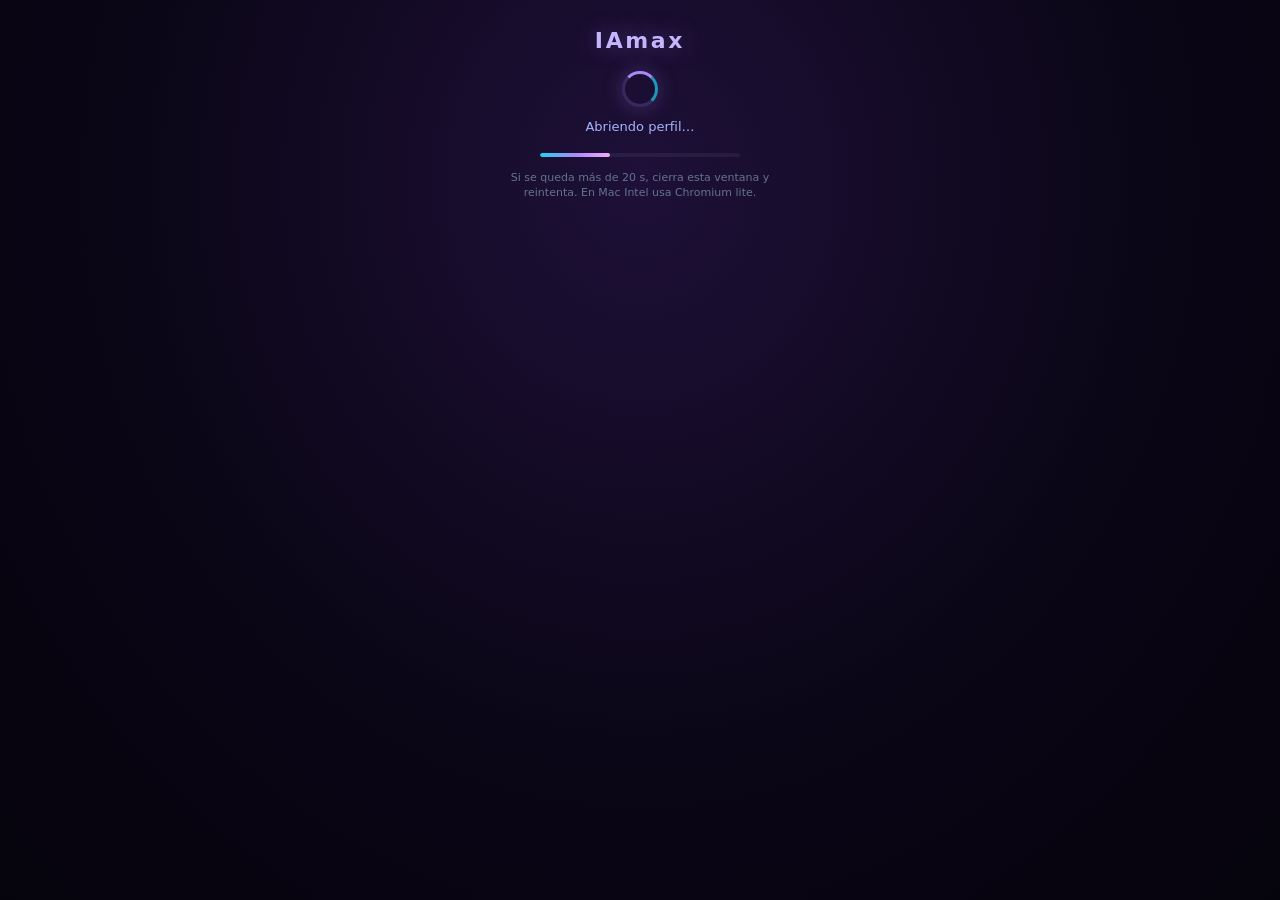
<file: app/src/main/assets/dashboard/profile-loading.html>
<!doctype html>
<html lang="es">
<head>
  <meta charset="utf-8" />
  <meta name="viewport" content="width=device-width, initial-scale=1" />
  <title>IAmax</title>
  <style>
    * { box-sizing: border-box; }
    html, body {
      margin: 0;
      height: 100%;
      font-family: system-ui, -apple-system, "Segoe UI", sans-serif;
      background: radial-gradient(ellipse at 50% 20%, #1e1038 0%, #0b0617 55%, #05030c 100%);
      color: #e9e5ff;
      overflow: hidden;
      user-select: none;
    }
    .b { text-align: center; padding: 28px 24px; min-width: 280px; }
    .t {
      font-weight: 800;
      font-size: 22px;
      letter-spacing: 0.12em;
      color: #c4b5fd;
      text-shadow: 0 0 24px rgba(167, 139, 250, 0.45);
    }
    .s { margin-top: 12px; font-size: 13px; color: #a5b4fc; min-height: 1.4em; }
    .r {
      width: 36px; height: 36px; margin: 18px auto 0;
      border: 3px solid rgba(167, 139, 250, 0.22);
      border-top-color: #a78bfa;
      border-right-color: rgba(34, 211, 238, 0.7);
      border-radius: 50%;
      animation: spin 0.7s linear infinite;
      box-shadow: 0 0 20px rgba(167, 139, 250, 0.25);
    }
    .bar {
      width: 200px; height: 4px; margin: 16px auto 0;
      border-radius: 99px; background: rgba(255, 255, 255, 0.06); overflow: hidden;
    }
    .bar > i {
      display: block; height: 100%; width: 35%; border-radius: 99px;
      background: linear-gradient(90deg, #22d3ee, #a78bfa, #f0abfc);
      animation: slide 1.1s ease-in-out infinite;
    }
    .hint { margin-top: 14px; font-size: 11px; color: #64748b; line-height: 1.35; max-width: 300px; margin-left: auto; margin-right: auto; }
    @keyframes spin { to { transform: rotate(360deg); } }
    @keyframes slide {
      0% { transform: translateX(-120%); }
      100% { transform: translateX(320%); }
    }
  </style>
</head>
<body>
  <div class="b">
    <div class="t">IAmax</div>
    <div class="r"></div>
    <div class="s" id="msg">Abriendo perfil…</div>
    <div class="bar"><i></i></div>
    <div class="hint" id="hint">Si se queda más de 20 s, cierra esta ventana y reintenta. En Mac Intel usa Chromium lite.</div>
  </div>
  <script>
    var msgs = [
      'Abriendo perfil…',
      'Conectando con la nube…',
      'Restaurando sesión…',
      'Iniciando Chromium…',
      'Casi listo…'
    ];
    var i = 0;
    setInterval(function () {
      i = (i + 1) % msgs.length;
      var el = document.getElementById('msg');
      if (el) el.textContent = msgs[i];
    }, 1800);
  </script>
</body>
</html>
</file>
<file: app/src/main/assets/dashboard/app.css>
:root {
  color-scheme: dark;
  --bg: #050a1f;
  --bg-deep: #02040a;
  --panel: rgba(10, 16, 32, 0.85);
  --panel-strong: rgba(14, 22, 42, 0.98);
  --panel-soft: rgba(15, 26, 45, 0.75);
  --line: rgba(0, 255, 204, 0.35);
  --line-strong: rgba(0, 255, 204, 0.65);
  --text: #e0fbfc;
  --muted: #8ca5b8;
  --accent-blue: #00e1ff;
  --accent-violet: #d04dff;
  --accent-cyan: #00ffcc;
  --accent-mint: #00ffaa;
  --danger: #ff1a55;
  --warning: #ffcc00;
  --banner-red: #f00532;
  --radius-xl: 16px;
  --radius-lg: 12px;
  --radius-md: 6px;
  --shadow-glow: 0 0 24px rgba(0, 255, 204, 0.3);
  --shadow-card: 0 12px 40px rgba(0, 0, 0, 0.8), 0 0 15px rgba(0, 225, 255, 0.15);
  --glass-blur: blur(16px);
}

* {
  box-sizing: border-box;
}

html {
  scroll-behavior: smooth;
}

body {
  min-height: 100vh;
  margin: 0;
  color: var(--text);
  background:
    radial-gradient(circle at 15% 50%, rgba(0, 255, 204, 0.12), transparent 45%),
    radial-gradient(circle at 85% 30%, rgba(208, 77, 255, 0.12), transparent 45%),
    linear-gradient(135deg, rgba(0, 255, 204, 0.08), transparent 30%),
    linear-gradient(215deg, rgba(0, 225, 255, 0.08), transparent 35%),
    var(--bg);
  font-family: "Outfit", "Segoe UI Variable Text", "Segoe UI", sans-serif;
  isolation: isolate;
}

body.owner-dashboard {
  --bg-surface: rgba(15, 23, 42, 0.98);
  --bg-surface-strong: rgba(8, 13, 26, 0.98);
  --border-color: rgba(148, 163, 184, 0.26);
  --text-color: #f8fafc;
  --accent: #19c7a8;
  overflow: hidden;
}

.owner-back-button {
  display: flex;
  align-items: center;
  gap: 8px;
  min-height: 32px;
  padding: 0 14px;
  color: #fff;
  background: rgba(255, 255, 255, 0.12);
  border: 1px solid rgba(255, 255, 255, 0.28);
  border-radius: 8px;
  font-size: 14px;
  font-weight: 800;
}

.owner-back-button:hover {
  background: rgba(255, 255, 255, 0.2);
}

body::before {
  position: fixed;
  inset: 0;
  z-index: -1;
  pointer-events: none;
  content: "";
  background:
    linear-gradient(rgba(0, 255, 204, 0.08) 1px, transparent 1px),
    linear-gradient(90deg, rgba(0, 255, 204, 0.08) 1px, transparent 1px);
  background-size: 50px 50px;
  mask-image: linear-gradient(to bottom, rgba(0, 0, 0, 0.85), transparent 90%);
}

a {
  color: inherit;
}

h1,
h2,
h3,
p {
  margin: 0;
}

h1 {
  max-width: 760px;
  font-size: clamp(2.1rem, 4vw, 4rem);
  line-height: 0.96;
  letter-spacing: 0;
}

h2 {
  font-size: clamp(1.35rem, 2vw, 2rem);
  letter-spacing: 0;
}

h3 {
  letter-spacing: 0;
}

.muted,
.meta,
.tool-notes,
.kaizen-desc {
  color: var(--muted);
}

.eyebrow,
.tool-category,
.kaizen-category,
.panel-kicker {
  color: var(--accent-cyan);
  font-size: 0.74rem;
  font-weight: 800;
  letter-spacing: 0.16em;
  text-transform: uppercase;
  text-shadow: 0 0 12px rgba(0, 240, 255, 0.32);
}

.panel-kicker,
.eyebrow {
  margin-bottom: 8px;
}

input,
textarea,
select,
button {
  border: 1px solid var(--line);
  border-radius: var(--radius-md);
  font: inherit;
}

input,
textarea,
select {
  width: 100%;
  padding: 13px 15px;
  color: var(--text);
  background: rgba(4, 10, 24, 0.78);
  outline: none;
  transition: border-color 0.2s ease, box-shadow 0.2s ease, background 0.2s ease;
}

textarea {
  min-height: 96px;
  resize: vertical;
}

input:focus,
textarea:focus,
select:focus {
  border-color: rgba(0, 240, 255, 0.55);
  box-shadow: 0 0 0 4px rgba(0, 240, 255, 0.08);
  background: rgba(6, 17, 31, 0.96);
}

input[type="file"] {
  padding: 10px;
  color: var(--muted);
  border-style: dashed;
}

button {
  cursor: pointer;
}

label {
  display: grid;
  gap: 8px;
  color: rgba(255, 255, 255, 0.86);
  font-weight: 700;
}

.hidden {
  display: none !important;
}

.top-banner {
  position: sticky;
  top: 0;
  z-index: 100;
  padding: 12px 18px;
  color: white;
  text-align: center;
  background:
    linear-gradient(90deg, rgba(255, 255, 255, 0.1), transparent 25%, transparent 75%, rgba(255, 255, 255, 0.08)),
    var(--banner-red);
  border-bottom: 1px solid rgba(255, 255, 255, 0.18);
  box-shadow: 0 10px 30px rgba(209, 44, 44, 0.18);
  font-size: 0.94rem;
  font-weight: 800;
  letter-spacing: 0.12em;
  text-transform: uppercase;
}

.app-layout {
  display: flex;
  min-height: calc(100vh - 45px);
}

.sidebar {
  position: sticky;
  top: 45px;
  width: 292px;
  height: calc(100vh - 45px);
  flex: 0 0 292px;
  display: flex;
  flex-direction: column;
  gap: 22px;
  padding: 24px;
  overflow-y: auto;
  background:
    linear-gradient(180deg, rgba(13, 18, 33, 0.98), rgba(4, 7, 15, 0.94)),
    var(--panel-strong);
  border-right: 1px solid var(--line);
  box-shadow: 18px 0 44px rgba(0, 0, 0, 0.28);
}

.sidebar-header {
  display: grid;
  gap: 14px;
  padding-bottom: 22px;
  border-bottom: 1px solid var(--line);
}

.sidebar-header h2 {
  color: var(--accent-cyan);
  font-size: 1.25rem;
}

.sidebar-logo {
  display: block;
  width: min(190px, 100%);
  max-height: 84px;
  object-fit: contain;
  border-radius: 16px;
}

.owner-chip {
  width: max-content;
  padding: 6px 11px;
  color: #dffcff;
  background: rgba(0, 240, 255, 0.08);
  border: 1px solid rgba(0, 240, 255, 0.22);
  border-radius: 999px;
  font-size: 0.72rem;
  font-weight: 800;
  letter-spacing: 0.12em;
  text-transform: uppercase;
}

.sidebar-nav {
  display: grid;
  gap: 9px;
  align-content: start;
}

.nav-category {
  position: relative;
  display: block;
  padding: 13px 14px 13px 18px;
  overflow: hidden;
  color: var(--muted);
  background: rgba(255, 255, 255, 0.025);
  border: 1px solid transparent;
  border-radius: 16px;
  font-weight: 700;
  text-align: left;
  text-decoration: none;
  transition: transform 0.2s ease, color 0.2s ease, border-color 0.2s ease, background 0.2s ease;
}

.nav-category::before {
  position: absolute;
  inset: 10px auto 10px 0;
  width: 3px;
  content: "";
  background: var(--accent-blue);
  border-radius: 999px;
  opacity: 0;
  transition: opacity 0.2s ease;
}

.nav-category:hover,
.nav-category.active {
  color: white;
  background: linear-gradient(135deg, rgba(15, 93, 245, 0.18), rgba(0, 240, 255, 0.06));
  border-color: rgba(15, 93, 245, 0.38);
  transform: translateX(2px);
}

.nav-category:hover::before,
.nav-category.active::before {
  opacity: 1;
}

.sidebar-footer {
  display: grid;
  gap: 10px;
  padding-top: 20px;
  margin-top: auto;
  border-top: 1px solid var(--line);
}

.main-content {
  min-width: 0;
  flex: 1;
  display: flex;
  flex-direction: column;
}

.owner-main {
  height: calc(100vh - 45px);
  gap: 24px;
  padding: 32px 48px;
  overflow-y: auto;
  display: flex;
  flex-direction: column;
}

.owner-main > * {
  width: 100%;
  max-width: 1100px;
  margin-left: auto;
  margin-right: auto;
}

.main-header {
  min-height: 64px;
  display: flex;
  align-items: center;
  justify-content: space-between;
  gap: 18px;
  padding: 0 32px;
  background: linear-gradient(135deg, rgba(11, 34, 77, 0.92), rgba(13, 18, 33, 0.92));
  border-bottom: 1px solid var(--line);
}

.user-welcome {
  color: white;
  font-weight: 700;
}

.header-actions {
  display: flex;
  align-items: center;
  gap: 12px;
}

.panel,
.card,
.stat,
.category-card,
.login-card {
  background:
    linear-gradient(145deg, rgba(255, 255, 255, 0.045), rgba(255, 255, 255, 0.015)),
    var(--panel);
  border: 1px solid var(--line);
  border-top-color: rgba(124, 77, 255, 0.28);
  border-radius: var(--radius-xl);
  box-shadow: var(--shadow-glow);
  backdrop-filter: var(--glass-blur);
}

.panel,
.card {
  padding: 32px 40px;
}

/* Modern Data Tables for Owner Dashboard */
.table-container {
  overflow-x: auto;
  border-radius: var(--radius-lg);
  border: 1px solid var(--line);
  background: rgba(4, 7, 15, 0.4);
  box-shadow: inset 0 2px 10px rgba(0, 0, 0, 0.2);
}

.data-table {
  width: 100%;
  border-collapse: collapse;
  text-align: left;
  font-size: 0.95rem;
}

.data-table th,
.data-table td {
  padding: 16px 20px;
  border-bottom: 1px solid var(--line);
}

.data-table th {
  background: rgba(255, 255, 255, 0.03);
  color: var(--muted);
  font-weight: 600;
  text-transform: uppercase;
  font-size: 0.8rem;
  letter-spacing: 0.05em;
}

.data-table tbody tr {
  transition: background-color 0.2s ease;
}

.data-table tbody tr:hover {
  background: rgba(255, 255, 255, 0.04);
}

.data-table tbody tr:last-child td {
  border-bottom: none;
}

/* Status Badges in Tables */
.status-badge {
  display: inline-block;
  padding: 4px 10px;
  border-radius: 999px;
  font-size: 0.75rem;
  font-weight: 700;
  text-transform: uppercase;
}

.status-badge.active {
  background: rgba(25, 199, 168, 0.15);
  color: var(--accent-mint);
  border: 1px solid rgba(25, 199, 168, 0.3);
}

.status-badge.suspended {
  background: rgba(255, 92, 104, 0.15);
  color: var(--danger);
  border: 1px solid rgba(255, 92, 104, 0.3);
}

.owner-section {
  scroll-margin-top: 24px;
}

.owner-view {
  display: none;
}

.owner-view.active {
  display: grid;
}

.owner-section.owner-view.active {
  display: block;
}

.owner-hero {
  display: flex;
  align-items: flex-end;
  justify-content: space-between;
  gap: 24px;
  padding: clamp(24px, 4vw, 36px);
  background:
    linear-gradient(135deg, rgba(0, 240, 255, 0.08), transparent 36%),
    linear-gradient(215deg, rgba(124, 77, 255, 0.12), transparent 38%),
    linear-gradient(145deg, rgba(14, 22, 43, 0.92), rgba(5, 8, 19, 0.84));
}

.owner-hero .muted {
  max-width: 660px;
  margin-top: 16px;
  font-size: 1.02rem;
  line-height: 1.6;
}

.owner-hero-actions,
.actions,
.toolbar,
.form-actions {
  display: flex;
  flex-wrap: wrap;
  gap: 10px;
}

.owner-hero-actions {
  justify-content: flex-end;
}

.primary-button,
.ghost-button,
.kaizen-btn {
  display: inline-flex;
  align-items: center;
  justify-content: center;
  gap: 8px;
  min-height: 38px;
  padding: 10px 15px;
  border-radius: 14px;
  font-weight: 800;
  text-decoration: none;
  transition: transform 0.2s ease, filter 0.2s ease, background 0.2s ease, border-color 0.2s ease;
}

.primary-button,
.kaizen-btn.primary {
  color: #ffffff;
  background: linear-gradient(135deg, var(--accent-violet), var(--accent-blue));
  border-color: rgba(255, 255, 255, 0.04);
  box-shadow: 0 12px 26px rgba(15, 93, 245, 0.24);
}

.ghost-button,
.kaizen-btn.ghost,
.kaizen-btn {
  color: var(--text);
  background: rgba(255, 255, 255, 0.055);
  border-color: var(--line-strong);
}

.danger-button,
.kaizen-btn.danger {
  color: #fff4f5;
  background: rgba(255, 92, 104, 0.14);
  border-color: rgba(255, 92, 104, 0.42);
}

.kaizen-btn.warning {
  color: var(--warning);
  border-color: rgba(255, 183, 77, 0.42);
}

.primary-button:hover,
.ghost-button:hover,
.kaizen-btn:hover {
  filter: brightness(1.12);
  transform: translateY(-1px);
}

.sidebar-action {
  width: 100%;
}

.stats-grid {
  display: grid;
  grid-template-columns: repeat(3, minmax(0, 1fr));
  gap: 16px;
}

.owner-stats {
  grid-template-columns: repeat(auto-fit, minmax(210px, 1fr));
}

.stat {
  position: relative;
  min-height: 112px;
  padding: 20px;
  overflow: hidden;
}

.stat::after {
  position: absolute;
  inset: auto -32px -44px auto;
  width: 120px;
  height: 120px;
  content: "";
  background: linear-gradient(135deg, rgba(0, 240, 255, 0.14), transparent 68%);
}

.stat strong {
  display: block;
  font-size: clamp(2rem, 4vw, 3rem);
  line-height: 1;
  letter-spacing: 0;
}

.stat span {
  display: block;
  margin-top: 10px;
  font-weight: 800;
  letter-spacing: 0.08em;
  text-transform: uppercase;
}

.panel-head {
  display: flex;
  align-items: flex-start;
  justify-content: space-between;
  gap: 22px;
  padding-bottom: 20px;
  margin-bottom: 22px;
  border-bottom: 1px solid var(--line);
}

.panel-head > .muted,
.panel-head > p {
  max-width: 460px;
  line-height: 1.55;
}

.form-grid,
.grid-2,
.grid-3 {
  display: grid;
  gap: 16px;
}

.form-grid,
.grid-2 {
  grid-template-columns: repeat(2, minmax(0, 1fr));
}

.grid-3 {
  grid-template-columns: repeat(3, minmax(0, 1fr));
}

.field {
  display: grid;
  gap: 8px;
  min-width: 0;
}

.field label:not(.eyebrow) {
  color: rgba(255, 255, 255, 0.78);
  font-size: 0.9rem;
}

.full {
  grid-column: 1 / -1;
}

.compact-form {
  align-items: end;
}

.form-stack {
  display: grid;
  gap: 18px;
}

.form-fieldset {
  display: grid;
  gap: 20px;
  padding: 28px;
  margin: 0;
  background: rgba(255, 255, 255, 0.015);
  border: 1px solid rgba(255, 255, 255, 0.06);
  border-radius: var(--radius-lg);
  box-shadow: inset 0 2px 10px rgba(0, 0, 0, 0.15);
}

.form-fieldset legend {
  padding: 0 10px;
  color: white;
  font-size: 0.78rem;
  font-weight: 800;
  letter-spacing: 0.14em;
  text-transform: uppercase;
}

.accent-fieldset {
  background: linear-gradient(135deg, rgba(25, 199, 168, 0.08), rgba(15, 93, 245, 0.04));
  border-color: rgba(25, 199, 168, 0.24);
}

.upload-field {
  padding: 18px;
  background: rgba(255, 255, 255, 0.025);
  border: 1px dashed var(--line-strong);
  border-radius: var(--radius-lg);
}

.file-control {
  display: flex;
  gap: 12px;
  align-items: center;
}

.file-control input {
  flex: 1;
}

.preview-img {
  display: none;
  margin-top: 10px;
  object-fit: cover;
  background: rgba(255, 255, 255, 0.03);
  border: 1px solid var(--line);
  border-radius: 14px;
}

.logo-preview {
  max-width: 220px;
  max-height: 64px;
  object-fit: contain;
}

.background-preview {
  width: 100%;
  max-height: 150px;
}

.toggle-row {
  display: flex;
  align-items: center;
  flex-wrap: wrap;
  gap: 16px;
  min-height: 48px;
  padding: 12px 14px;
  background: rgba(255, 255, 255, 0.03);
  border: 1px solid var(--line);
  border-radius: var(--radius-md);
}

.toggle-row label {
  display: inline-flex;
  grid-auto-flow: column;
  align-items: center;
  gap: 8px;
  font-size: 0.94rem;
}

.toggle-row input {
  width: auto;
}

.form-actions {
  justify-content: flex-end;
}

.category-list {
  display: grid;
  grid-template-columns: repeat(auto-fill, minmax(220px, 1fr));
  gap: 14px;
  margin-top: 22px;
}

.category-card {
  position: relative;
  display: grid;
  gap: 10px;
  min-height: 150px;
  padding: 18px;
  overflow: hidden;
}

.category-accent {
  width: 42px;
  height: 6px;
  background: linear-gradient(90deg, var(--accent-blue), var(--accent-cyan));
  border-radius: 999px;
}

.category-card .category-delete {
  align-self: end;
  justify-self: end;
  min-height: 32px;
  padding: 6px 12px;
  font-size: 0.78rem;
}

.tool-list {
  padding: 32px;
  overflow-y: auto;
}

.category-section {
  margin-bottom: 48px;
}

.category-title {
  padding-bottom: 10px;
  margin-bottom: 24px;
  color: white;
  border-bottom: 1px solid rgba(255, 255, 255, 0.12);
  font-size: 1rem;
  font-weight: 800;
  letter-spacing: 0.14em;
  text-align: center;
  text-transform: uppercase;
}

.kaizen-grid {
  display: grid;
  grid-template-columns: repeat(auto-fill, minmax(280px, 1fr));
  gap: 24px;
}

.owner-card-grid {
  grid-template-columns: repeat(auto-fill, minmax(235px, 1fr));
  gap: 16px;
}

.kaizen-card {
  position: relative;
  height: auto;
  min-height: 210px;
  overflow: hidden;
  display: flex;
  flex-direction: column;
  cursor: pointer;
  background: #1a1f33;
  border: 1px solid rgba(255, 255, 255, 0.1);
  border-radius: 20px;
  box-shadow: var(--shadow-card);
  transition: transform 0.28s ease, border-color 0.28s ease, box-shadow 0.28s ease;
}

.owner-tool-card {
  min-height: 178px;
  cursor: default;
  border-radius: 16px;
}

.kaizen-card:hover {
  border-color: rgba(0, 240, 255, 0.35);
  box-shadow: 0 22px 54px rgba(0, 0, 0, 0.46), 0 0 28px rgba(15, 93, 245, 0.16);
  transform: translateY(-4px);
}

.kaizen-wallpaper {
  position: absolute;
  inset: 0;
  z-index: 1;
  background-size: cover;
  background-position: center;
  opacity: 0.54;
  transition: opacity 0.28s ease, transform 0.28s ease;
}

.kaizen-card:hover .kaizen-wallpaper {
  opacity: 0.82;
  transform: scale(1.03);
}

.kaizen-overlay {
  position: relative;
  flex: 1;
  width: 100%;
  z-index: 2;
  display: flex;
  flex-direction: column;
  padding: 17px;
  background:
    linear-gradient(to top, rgba(0, 0, 0, 0.92) 0%, rgba(0, 0, 0, 0.63) 45%, rgba(0, 0, 0, 0.28) 100%),
    linear-gradient(135deg, rgba(255, 255, 255, 0.1), transparent 42%);
}

.kaizen-head {
  display: flex;
  align-items: center;
  gap: 12px;
  min-width: 0;
}

.kaizen-badge {
  width: 44px;
  height: 44px;
  flex: 0 0 44px;
  display: grid;
  place-items: center;
  overflow: hidden;
  color: white;
  background: rgba(0, 0, 0, 0.46);
  border: 1px solid rgba(255, 255, 255, 0.18);
  border-radius: 14px;
  font-size: 0.8rem;
  font-weight: 900;
  letter-spacing: 0.06em;
  box-shadow: inset 0 0 20px rgba(255, 255, 255, 0.06);
}

.kaizen-badge img {
  width: 100%;
  height: 100%;
  object-fit: contain;
}

.kaizen-name {
  color: white;
  font-size: 1.12rem;
  font-weight: 800;
  line-height: 1.1;
  text-shadow: 1px 1px 4px rgba(0, 0, 0, 0.7);
}

.kaizen-category {
  display: block;
  margin-bottom: 4px;
  font-size: 0.68rem;
}

.tool-meta {
  margin-top: 5px;
  font-size: 0.78rem;
  line-height: 1.4;
}

.kaizen-footer {
  display: grid;
  gap: 12px;
  margin-top: auto;
}

.kaizen-desc {
  display: -webkit-box;
  min-height: 38px;
  overflow: hidden;
  font-size: 0.84rem;
  line-height: 1.45;
  -webkit-box-orient: vertical;
  -webkit-line-clamp: 2;
}

.kaizen-actions {
  display: grid;
  grid-template-columns: repeat(3, minmax(0, 1fr));
  gap: 8px;
}

.kaizen-actions .kaizen-btn {
  min-height: 34px;
  padding: 7px 9px;
  border-radius: 10px;
  font-size: 0.78rem;
}

.owner-tool-card .kaizen-overlay {
  padding: 14px;
}

.owner-tool-card .kaizen-badge {
  width: 38px;
  height: 38px;
  flex: 0 0 38px;
}

.owner-tool-card .kaizen-category,
.owner-tool-card .kaizen-name,
.owner-tool-card .kaizen-desc {
  display: -webkit-box;
  overflow: hidden;
  -webkit-box-orient: vertical;
}

.owner-tool-card .kaizen-category,
.owner-tool-card .kaizen-name {
  -webkit-line-clamp: 2;
}

.owner-tool-card .kaizen-name {
  font-size: 1rem;
  line-height: 1.12;
}

.owner-tool-card .kaizen-desc {
  min-height: auto;
  margin-bottom: 8px;
  font-size: 0.75rem;
  line-height: 1.35;
  -webkit-line-clamp: 2;
}

.owner-tool-card .tool-meta {
  display: none;
}

.owner-tool-card .options-btn {
  width: max-content;
  min-height: 28px;
  padding: 5px 10px;
  margin-left: auto;
  border-radius: 999px;
  font-size: 0.7rem;
}

.owner-tool-card .kaizen-actions {
  display: grid;
  grid-template-columns: repeat(3, minmax(0, 1fr));
  gap: 6px;
  padding: 8px;
  background: rgba(0, 0, 0, 0.38);
  border: 1px solid rgba(255, 255, 255, 0.1);
  border-radius: 12px;
}

.owner-tool-card .kaizen-actions.hidden {
  display: none !important;
}

.owner-tool-card .kaizen-actions .kaizen-btn {
  justify-content: center;
  min-height: 30px;
  padding: 5px 8px;
}

.owner-tool-card.is-inactive {
  opacity: 0.62;
}

.owner-tool-card.is-alert {
  border-color: rgba(255, 92, 104, 0.58);
}

.status-pill {
  display: inline-flex;
  align-items: center;
  padding: 3px 8px;
  margin-right: 6px;
  color: white;
  background: rgba(255, 255, 255, 0.08);
  border: 1px solid var(--line-strong);
  border-radius: 999px;
  font-size: 0.68rem;
  font-weight: 800;
}

.status-pill.danger {
  color: #fff4f5;
  background: rgba(255, 92, 104, 0.14);
  border-color: rgba(255, 92, 104, 0.42);
}

.status-pill.ultra {
  color: #f3efff;
  background: rgba(124, 77, 255, 0.16);
  border-color: rgba(124, 77, 255, 0.42);
}

.status-pill.warning {
  color: #fff4dc;
  background: rgba(255, 183, 77, 0.14);
  border-color: rgba(255, 183, 77, 0.42);
}

.login-wrap {
  min-height: 100vh;
  display: grid;
  place-items: center;
  padding: 24px;
}

.login-card {
  width: min(480px, 100%);
}

.login-card h1 {
  margin-bottom: 14px;
  font-size: clamp(2rem, 5vw, 3.4rem);
}

@media (max-width: 1180px) {
  body.owner-dashboard {
    overflow: auto;
  }

  .app-layout {
    flex-direction: column;
    min-height: auto;
  }

  .sidebar {
    position: relative;
    top: auto;
    width: 100%;
    height: auto;
    flex-basis: auto;
  }

  .sidebar-nav {
    grid-template-columns: repeat(auto-fit, minmax(160px, 1fr));
  }

  .owner-main {
    height: auto;
    overflow: visible;
  }

  .owner-hero,
  .panel-head,
  .main-header {
    align-items: flex-start;
    flex-direction: column;
  }

  .owner-hero-actions,
  .header-actions {
    justify-content: flex-start;
  }
}

@media (max-width: 760px) {
  .top-banner {
    font-size: 0.78rem;
    letter-spacing: 0.08em;
  }

  .owner-main,
  .tool-list {
    padding: 18px;
  }

  .panel,
  .card,
  .owner-hero {
    padding: 18px;
    border-radius: 18px;
  }

  .form-grid,
  .grid-2,
  .grid-3,
  .stats-grid {
    grid-template-columns: 1fr;
  }

  .file-control,
  .form-actions,
  .owner-hero-actions {
    flex-direction: column;
    align-items: stretch;
  }

  .kaizen-grid,
  .owner-card-grid,
  .category-list {
    grid-template-columns: 1fr;
  }

  .kaizen-actions {
    grid-template-columns: 1fr;
  }

  .main-header {
    padding: 18px;
  }
}

/* Public/client catalog layout */
.client-dashboard .ghost-button {
  width: auto;
  text-decoration: none;
}

.catalog-list {
  display: grid;
  gap: 28px;
  padding: 28px 32px 44px;
}

.catalog-section {
  position: relative;
  display: grid;
  gap: 18px;
  padding: 18px;
  overflow: hidden;
  background: rgba(8, 14, 29, 0.76);
  border: 1px solid rgba(255, 255, 255, 0.08);
  border-radius: 22px;
  box-shadow: 0 18px 45px rgba(0, 0, 0, 0.28);
  scroll-margin-top: 24px;
}

.section-wallpaper {
  position: absolute;
  inset: 0;
  opacity: 0.36;
  filter: saturate(1.08);
  pointer-events: none;
}

.catalog-section::after {
  position: absolute;
  inset: 0;
  content: "";
  pointer-events: none;
  background: linear-gradient(180deg, rgba(4, 8, 18, 0.72), rgba(4, 8, 18, 0.92));
}

.section-heading,
.catalog-grid {
  position: relative;
  z-index: 1;
}

.section-heading {
  display: flex;
  align-items: center;
  justify-content: space-between;
  min-height: 58px;
  padding: 0 6px 12px;
  border-bottom: 1px solid rgba(255, 255, 255, 0.12);
}

.section-heading h2 {
  color: white;
  font-size: 1.05rem;
  letter-spacing: 0.08em;
  text-transform: uppercase;
}

.catalog-grid {
  display: grid;
  grid-template-columns: repeat(auto-fill, minmax(235px, 1fr));
  gap: 16px;
}

.client-tool-card {
  min-height: 178px;
  border-radius: 16px;
}

.client-tool-card .kaizen-overlay {
  padding: 14px;
}

.client-tool-card .kaizen-badge {
  width: 38px;
  height: 38px;
  flex: 0 0 38px;
}

.client-tool-card .kaizen-name {
  display: -webkit-box;
  overflow: hidden;
  font-size: 1rem;
  line-height: 1.12;
  -webkit-box-orient: vertical;
  -webkit-line-clamp: 2;
}

.client-tool-card .kaizen-desc {
  display: -webkit-box;
  min-height: auto;
  overflow: hidden;
  margin-bottom: 8px;
  font-size: 0.75rem;
  line-height: 1.35;
  -webkit-box-orient: vertical;
  -webkit-line-clamp: 2;
}

.open-pill {
  width: max-content;
  padding: 5px 10px;
  color: white;
  background: rgba(15, 93, 245, 0.42);
  border: 1px solid rgba(0, 240, 255, 0.24);
  border-radius: 999px;
  font-size: 0.72rem;
  font-weight: 800;
}

.locked-panel {
  width: min(680px, 100%);
  padding: 40px;
  margin: 40px auto;
  color: white;
  text-align: center;
  background: rgba(255, 127, 80, 0.1);
  border: 1px solid rgba(255, 166, 0, 0.3);
  border-radius: 20px;
}

.locked-panel p {
  margin-top: 10px;
  color: var(--muted);
}

@media (max-width: 760px) {
  .catalog-list {
    padding: 18px;
  }

  .catalog-grid {
    grid-template-columns: 1fr;
  }
}

/* IAmax premium refresh v6 */
:root {
  --bg: #050713;
  --bg-deep: #080b19;
  --panel: rgba(12, 17, 36, 0.68);
  --panel-strong: rgba(9, 13, 29, 0.9);
  --panel-soft: rgba(255, 255, 255, 0.055);
  --line: rgba(255, 255, 255, 0.105);
  --line-strong: rgba(255, 255, 255, 0.2);
  --text: #fbfdff;
  --muted: #a9b4cf;
  --accent-blue: #2e7cff;
  --accent-violet: #875cff;
  --accent-cyan: #dce8ff;
  --accent-mint: #39d6b8;
  --radius-xl: 16px;
  --radius-lg: 12px;
  --radius-md: 8px;
  --shadow-glow: 0 24px 70px rgba(16, 26, 65, 0.34);
  --shadow-card: 0 22px 54px rgba(0, 0, 0, 0.42);
  --glass-blur: blur(26px);
}

html {
  background: var(--bg);
}

body {
  color: var(--text);
  background:
    linear-gradient(135deg, rgba(135, 92, 255, 0.18), transparent 28%),
    linear-gradient(215deg, rgba(46, 124, 255, 0.2), transparent 34%),
    linear-gradient(180deg, #050713 0%, #080b19 44%, #050713 100%);
  letter-spacing: 0;
}

body::before {
  background:
    linear-gradient(rgba(255, 255, 255, 0.032) 1px, transparent 1px),
    linear-gradient(90deg, rgba(255, 255, 255, 0.032) 1px, transparent 1px);
  background-size: 54px 54px;
  mask-image: linear-gradient(to bottom, rgba(0, 0, 0, 0.72), rgba(0, 0, 0, 0.1));
}

h1,
h2,
h3 {
  letter-spacing: 0;
}

h1 {
  font-size: clamp(2.15rem, 4vw, 4.6rem);
  line-height: 1;
}

input,
textarea,
select {
  background: rgba(6, 10, 24, 0.74);
  border-color: rgba(255, 255, 255, 0.13);
  border-radius: 8px;
}

input:focus,
textarea:focus,
select:focus {
  border-color: rgba(220, 232, 255, 0.75);
  box-shadow: 0 0 0 4px rgba(46, 124, 255, 0.14);
}

.top-banner {
  background:
    linear-gradient(90deg, rgba(135, 92, 255, 0.96), rgba(46, 124, 255, 0.96)),
    #2e7cff;
  border-bottom: 1px solid rgba(255, 255, 255, 0.24);
  box-shadow: 0 14px 38px rgba(46, 124, 255, 0.22);
  letter-spacing: 0;
}

.app-layout {
  min-height: calc(100vh - 45px);
}

.sidebar {
  width: 316px;
  flex-basis: 316px;
  padding: 26px 22px;
  background:
    linear-gradient(180deg, rgba(14, 18, 41, 0.94), rgba(5, 8, 20, 0.9)),
    rgba(9, 13, 29, 0.92);
  border-right: 1px solid rgba(255, 255, 255, 0.12);
  box-shadow: 22px 0 70px rgba(0, 0, 0, 0.35);
  backdrop-filter: var(--glass-blur);
}

.sidebar-header {
  gap: 12px;
  padding: 8px 4px 22px;
}

.sidebar-logo {
  width: min(210px, 100%);
  max-height: 96px;
}

.sidebar-header h2 {
  color: white;
  font-size: 1.42rem;
}

.nav-category {
  min-height: 46px;
  padding: 13px 14px;
  color: #c5cee7;
  background: rgba(255, 255, 255, 0.042);
  border: 1px solid rgba(255, 255, 255, 0.075);
  border-radius: 8px;
  letter-spacing: 0;
}

.nav-category:hover,
.nav-category.active {
  color: white;
  background:
    linear-gradient(135deg, rgba(135, 92, 255, 0.2), rgba(46, 124, 255, 0.14)),
    rgba(255, 255, 255, 0.06);
  border-color: rgba(220, 232, 255, 0.28);
  transform: translateX(3px);
}

.nav-category::before {
  background: linear-gradient(180deg, var(--accent-violet), var(--accent-blue));
}

.auth-nav-button {
  width: 100%;
  display: flex;
  align-items: center;
  margin-bottom: 16px;
  color: #eef5ff;
  font-weight: 800;
  background:
    linear-gradient(135deg, rgba(135, 92, 255, 0.18), rgba(46, 124, 255, 0.12)),
    rgba(255, 255, 255, 0.04);
  border-left: 3px solid rgba(220, 232, 255, 0.72);
}

.panel,
.card,
.stat,
.category-card,
.login-card,
.catalog-section,
.locked-panel {
  background:
    linear-gradient(145deg, rgba(255, 255, 255, 0.09), rgba(255, 255, 255, 0.03)),
    var(--panel);
  border: 1px solid rgba(255, 255, 255, 0.12);
  border-top-color: rgba(255, 255, 255, 0.23);
  border-radius: 12px;
  box-shadow: var(--shadow-glow);
  backdrop-filter: var(--glass-blur);
}

.panel,
.card {
  padding: clamp(22px, 3vw, 42px);
}

.owner-main {
  padding: clamp(22px, 4vw, 54px);
  gap: 30px;
}

.owner-main > * {
  max-width: 1480px;
}

.owner-hero {
  min-height: 260px;
  align-items: center;
  background:
    linear-gradient(135deg, rgba(135, 92, 255, 0.2), rgba(46, 124, 255, 0.12) 46%, rgba(255, 255, 255, 0.035)),
    rgba(8, 12, 28, 0.82);
  overflow: hidden;
}

.owner-hero .muted {
  max-width: 760px;
  color: #cad3ec;
}

.main-header,
.client-topbar {
  min-height: 74px;
  background: rgba(7, 10, 24, 0.74);
  border-bottom: 1px solid rgba(255, 255, 255, 0.11);
  backdrop-filter: blur(22px);
}

.primary-button,
.ghost-button,
.kaizen-btn {
  min-height: 42px;
  border-radius: 8px;
  letter-spacing: 0;
}

.primary-button,
.kaizen-btn.primary {
  background: linear-gradient(135deg, var(--accent-violet), var(--accent-blue));
  border-color: rgba(255, 255, 255, 0.16);
  box-shadow: 0 16px 32px rgba(46, 124, 255, 0.2);
}

.ghost-button,
.kaizen-btn.ghost,
.kaizen-btn {
  background: rgba(255, 255, 255, 0.07);
  border-color: rgba(255, 255, 255, 0.16);
}

.stats-grid {
  gap: 18px;
}

.owner-stats {
  grid-template-columns: repeat(auto-fit, minmax(245px, 1fr));
}

.stat {
  min-height: 148px;
  padding: 28px;
  overflow: hidden;
}

.stat::after {
  display: none;
}

.stat strong {
  font-size: clamp(2.35rem, 4vw, 4.2rem);
}

.stat span {
  color: #d4ddf5;
  letter-spacing: 0;
}

.panel-head {
  align-items: center;
  border-bottom-color: rgba(255, 255, 255, 0.1);
}

.eyebrow,
.tool-category,
.kaizen-category,
.panel-kicker {
  color: #dce8ff;
  letter-spacing: 0.08em;
  text-shadow: none;
}

.form-fieldset,
.upload-field,
.toggle-row,
.table-container {
  background: rgba(255, 255, 255, 0.045);
  border-color: rgba(255, 255, 255, 0.11);
  border-radius: 10px;
}

.data-table th {
  background: rgba(255, 255, 255, 0.06);
  color: #d5ddf1;
  letter-spacing: 0;
}

.data-table td {
  color: #d7dff2;
}

.category-list {
  grid-template-columns: repeat(auto-fill, minmax(260px, 1fr));
  gap: 18px;
}

.category-card {
  min-height: 170px;
  padding: 22px;
}

.client-hero {
  position: relative;
  display: grid;
  grid-template-columns: minmax(0, 1fr) auto;
  gap: 24px;
  align-items: end;
  min-height: clamp(260px, 30vw, 380px);
  margin: 30px 32px 0;
  padding: clamp(24px, 4vw, 48px);
  overflow: hidden;
  background: rgba(8, 12, 28, 0.72);
  border: 1px solid rgba(255, 255, 255, 0.13);
  border-radius: 12px;
  box-shadow: var(--shadow-glow);
}

.client-hero::after {
  position: absolute;
  inset: 0;
  content: "";
  pointer-events: none;
  background:
    linear-gradient(90deg, rgba(5, 7, 19, 0.36), transparent 42%),
    linear-gradient(0deg, rgba(5, 7, 19, 0.42), transparent 52%);
}

.client-hero-bg {
  position: absolute;
  inset: 0;
  opacity: 0.74;
  transform: scale(1.01);
}

.client-hero-content,
.client-hero-metrics {
  position: relative;
  z-index: 1;
}

.client-hero h1 {
  max-width: 820px;
  margin-top: 8px;
}

.client-hero .muted {
  max-width: 690px;
  margin-top: 16px;
  color: #d2daf0;
  font-size: clamp(1rem, 1.35vw, 1.15rem);
  line-height: 1.65;
}

.client-hero-metrics {
  display: grid;
  gap: 10px;
  justify-items: end;
}

.client-hero-metrics span {
  min-width: 155px;
  padding: 10px 13px;
  color: white;
  background: rgba(255, 255, 255, 0.08);
  border: 1px solid rgba(255, 255, 255, 0.16);
  border-radius: 999px;
  font-size: 0.86rem;
  font-weight: 800;
  text-align: center;
  backdrop-filter: blur(16px);
}

.catalog-list {
  gap: 34px;
  padding: 30px 32px 54px;
}

.catalog-section {
  gap: 22px;
  padding: clamp(18px, 2.4vw, 28px);
  overflow: hidden;
}

.catalog-section::after {
  background:
    linear-gradient(180deg, rgba(5, 8, 20, 0.66), rgba(5, 8, 20, 0.9)),
    linear-gradient(90deg, rgba(135, 92, 255, 0.1), rgba(46, 124, 255, 0.08));
}

.section-heading {
  min-height: 66px;
  padding: 0 4px 14px;
}

.section-heading h2 {
  font-size: clamp(1.05rem, 2vw, 1.45rem);
  letter-spacing: 0;
  text-transform: none;
}

.section-wallpaper {
  opacity: 0.48;
  filter: saturate(1.12) contrast(1.04);
}

.kaizen-grid,
.catalog-grid {
  grid-template-columns: repeat(auto-fill, minmax(340px, 1fr));
  gap: 22px;
}

.owner-card-grid {
  grid-template-columns: repeat(auto-fill, minmax(320px, 1fr));
  gap: 22px;
}

.kaizen-card {
  min-height: 286px;
  border-radius: 8px;
  background: rgba(8, 12, 28, 0.76);
  border-color: rgba(255, 255, 255, 0.14);
  box-shadow: var(--shadow-card);
  isolation: isolate;
}

.owner-tool-card,
.client-tool-card {
  min-height: clamp(250px, 24vw, 330px);
}

.kaizen-card::after {
  position: absolute;
  inset: 0;
  z-index: 1;
  content: "";
  pointer-events: none;
  border-radius: inherit;
  box-shadow: inset 0 0 0 1px color-mix(in srgb, var(--card-accent, #875cff) 36%, transparent);
}

.kaizen-card:hover {
  border-color: rgba(220, 232, 255, 0.35);
  box-shadow: 0 26px 68px rgba(0, 0, 0, 0.48), 0 0 32px color-mix(in srgb, var(--card-accent-2, #2e7cff) 26%, transparent);
  transform: translateY(-5px);
}

.kaizen-wallpaper {
  opacity: 0.78;
  filter: saturate(1.08) contrast(1.04);
}

.kaizen-card:hover .kaizen-wallpaper {
  opacity: 0.96;
  transform: scale(1.035);
}

.kaizen-overlay {
  padding: clamp(16px, 2vw, 24px);
  background:
    linear-gradient(180deg, rgba(5, 7, 17, 0.38) 0%, rgba(5, 7, 17, 0.76) 48%, rgba(5, 7, 17, 0.94) 100%),
    linear-gradient(90deg, rgba(135, 92, 255, 0.12), rgba(46, 124, 255, 0.06));
}

.owner-tool-card .kaizen-overlay,
.client-tool-card .kaizen-overlay {
  padding: clamp(16px, 2vw, 22px);
}

.kaizen-head {
  align-items: flex-start;
}

.kaizen-head > div:last-child {
  min-width: 0;
}

.kaizen-badge {
  width: 56px;
  height: 56px;
  flex-basis: 56px;
  border-radius: 8px;
  background: rgba(255, 255, 255, 0.11);
  border-color: rgba(255, 255, 255, 0.22);
  backdrop-filter: blur(16px);
}

.owner-tool-card .kaizen-badge,
.client-tool-card .kaizen-badge {
  width: 52px;
  height: 52px;
  flex-basis: 52px;
}

.kaizen-badge.has-logo,
.kaizen-badge:has(img) {
  background: rgba(255, 255, 255, 0.92) !important;
  padding: 7px;
}

.kaizen-name {
  max-width: 100%;
  font-size: clamp(1.16rem, 1.6vw, 1.5rem);
  line-height: 1.08;
  letter-spacing: 0;
  overflow-wrap: anywhere;
}

.owner-tool-card .kaizen-name,
.client-tool-card .kaizen-name {
  font-size: clamp(1.08rem, 1.3vw, 1.34rem);
  line-height: 1.12;
  -webkit-line-clamp: 2;
}

.kaizen-category {
  margin-bottom: 6px;
  color: #e5edff;
}

.kaizen-footer {
  gap: 14px;
}

.kaizen-desc {
  min-height: 46px;
  color: #d4ddf2;
  font-size: 0.92rem;
  line-height: 1.5;
  -webkit-line-clamp: 3;
}

.owner-tool-card .kaizen-desc,
.client-tool-card .kaizen-desc {
  font-size: 0.88rem;
  line-height: 1.45;
  -webkit-line-clamp: 3;
}

.tool-meta {
  color: #d4ddf2;
}

.status-pill,
.open-pill {
  border-radius: 999px;
  background: rgba(255, 255, 255, 0.1);
  border-color: rgba(255, 255, 255, 0.18);
}

.open-pill {
  padding: 7px 12px;
  background: linear-gradient(135deg, rgba(135, 92, 255, 0.52), rgba(46, 124, 255, 0.42));
  border-color: rgba(220, 232, 255, 0.28);
  box-shadow: 0 10px 24px rgba(46, 124, 255, 0.18);
}

.owner-tool-card .kaizen-actions {
  border-radius: 8px;
  background: rgba(3, 5, 13, 0.58);
}

.owner-tool-card .kaizen-actions .kaizen-btn {
  min-height: 34px;
  border-radius: 7px;
}

.locked-panel {
  text-align: left;
}

.kaizen-modal::backdrop {
  background: rgba(2, 4, 12, 0.78);
  backdrop-filter: blur(18px);
}

.config-card,
.auth-card {
  background:
    linear-gradient(145deg, rgba(255, 255, 255, 0.09), rgba(255, 255, 255, 0.03)),
    rgba(10, 14, 31, 0.94);
  border: 1px solid rgba(255, 255, 255, 0.14);
  border-radius: 12px;
}

@media (max-width: 1180px) {
  .sidebar {
    width: 100%;
    flex: 0 0 auto;
    flex-basis: auto;
    padding: 20px;
    border-right: 0;
    border-bottom: 1px solid rgba(255, 255, 255, 0.12);
  }

  .sidebar-header {
    grid-template-columns: auto minmax(0, 1fr);
    align-items: center;
  }

  .sidebar-header .muted {
    grid-column: 1 / -1;
  }

  .sidebar-nav {
    grid-template-columns: repeat(auto-fit, minmax(170px, 1fr));
  }

  .owner-hero {
    min-height: auto;
  }

  .client-hero {
    grid-template-columns: 1fr;
  }

  .client-hero-metrics {
    display: flex;
    flex-wrap: wrap;
    justify-items: start;
  }
}

@media (max-width: 820px) {
  body.owner-dashboard {
    overflow: auto;
  }

  .client-dashboard,
  .client-dashboard .app-layout,
  .client-dashboard .main-content {
    width: 100%;
    max-width: 100vw;
    min-width: 0;
    overflow-x: hidden;
  }

  .client-dashboard .app-layout,
  .client-dashboard .main-content {
    display: block;
  }

  .top-banner {
    padding: 10px 12px;
    font-size: 0.72rem;
  }

  .main-header,
  .client-topbar {
    min-height: auto;
    padding: 16px;
  }

  .client-dashboard .sidebar {
    height: auto;
    min-height: 0;
    padding: 20px 16px 14px;
  }

  .client-dashboard .sidebar-header {
    padding-bottom: 14px;
  }

  .client-dashboard .sidebar-nav {
    display: flex;
    gap: 10px;
    overflow-x: auto;
    padding-bottom: 2px;
  }

  .client-dashboard .nav-category {
    flex: 0 0 auto;
    min-height: 42px;
    white-space: nowrap;
  }

  .owner-main,
  .tool-list,
  .catalog-list {
    padding: 16px;
  }

  .client-hero {
    width: auto;
    min-height: 300px;
    margin: 16px;
    padding: 22px;
    max-width: none;
    box-sizing: border-box;
  }

  .client-hero h1 {
    width: 100%;
    max-width: 100%;
    font-size: clamp(1.82rem, 8.8vw, 2.35rem);
    line-height: 1.06;
    overflow-wrap: anywhere;
    word-break: break-word;
  }

  .client-hero-content,
  .client-hero .muted {
    min-width: 0;
    width: 100%;
    max-width: 100%;
    overflow-wrap: anywhere;
  }

  .client-hero-metrics span {
    min-width: 0;
    width: 100%;
  }

  .panel,
  .card,
  .owner-hero,
  .catalog-section {
    padding: 18px;
    border-radius: 10px;
  }

  .panel-head {
    gap: 12px;
    align-items: flex-start;
  }

  .form-grid,
  .grid-2,
  .grid-3,
  .stats-grid {
    grid-template-columns: 1fr;
  }

  .kaizen-grid,
  .catalog-grid,
  .owner-card-grid,
  .category-list {
    grid-template-columns: 1fr;
  }

  .owner-tool-card,
  .client-tool-card,
  .kaizen-card {
    min-height: 260px;
  }

  .kaizen-actions {
    grid-template-columns: 1fr;
  }

  .table-container {
    margin-inline: -4px;
  }

  .data-table th,
  .data-table td {
    padding: 13px 14px;
  }
}

/* Premium motion layer */
@keyframes iamaxDrift {
  0% {
    background-position: 0% 0%, 100% 0%, 0% 0%;
  }
  50% {
    background-position: 14% 4%, 86% 12%, 0% 0%;
  }
  100% {
    background-position: 0% 0%, 100% 0%, 0% 0%;
  }
}

@keyframes softScan {
  0% {
    transform: translateX(-120%) skewX(-16deg);
    opacity: 0;
  }
  28% {
    opacity: 0.56;
  }
  100% {
    transform: translateX(150%) skewX(-16deg);
    opacity: 0;
  }
}

@keyframes cardRise {
  from {
    opacity: 0;
    transform: translateY(18px) scale(0.985);
  }
  to {
    opacity: 1;
    transform: translateY(0) scale(1);
  }
}

@keyframes pulseLine {
  0%,
  100% {
    opacity: 0.34;
    transform: scaleX(0.86);
  }
  50% {
    opacity: 0.95;
    transform: scaleX(1);
  }
}

body {
  background-size: 130% 130%, 130% 130%, 100% 100%;
  animation: iamaxDrift 18s ease-in-out infinite;
}

.top-banner {
  position: sticky;
}

.top-banner::after,
.client-hero::before,
.owner-hero::before,
.kaizen-card::before,
.panel::before {
  position: absolute;
  inset: 0;
  content: "";
  pointer-events: none;
}

.top-banner::after {
  width: 42%;
  background: linear-gradient(90deg, transparent, rgba(255, 255, 255, 0.28), transparent);
  animation: softScan 5.5s ease-in-out infinite;
}

.panel,
.owner-hero,
.client-hero,
.catalog-section,
.kaizen-card,
.stat,
.category-card {
  position: relative;
  overflow: hidden;
  transform-style: preserve-3d;
}

.panel::before,
.owner-hero::before,
.client-hero::before {
  z-index: 0;
  background: linear-gradient(120deg, transparent 8%, rgba(255, 255, 255, 0.055), transparent 32%);
  transform: translateX(-100%);
  animation: softScan 9s ease-in-out infinite;
}

.panel > *,
.owner-hero > *,
.client-hero > * {
  position: relative;
  z-index: 1;
}

.kaizen-card::before {
  z-index: 2;
  width: 46%;
  background: linear-gradient(90deg, transparent, rgba(255, 255, 255, 0.16), transparent);
  transform: translateX(-130%) skewX(-16deg);
  opacity: 0;
  transition: opacity 0.2s ease;
}

.kaizen-card:hover::before {
  animation: softScan 1.35s ease-out;
}

.kaizen-card {
  opacity: 0;
  transform: translateY(18px) scale(0.985);
  animation: cardRise 0.72s cubic-bezier(0.2, 0.8, 0.2, 1) forwards;
  animation-delay: var(--motion-delay, 0ms);
  will-change: transform;
}

.kaizen-card.is-visible {
  opacity: 1;
}

.kaizen-card.is-tilting {
  transition: transform 0.08s ease, border-color 0.24s ease, box-shadow 0.24s ease;
}

.kaizen-badge {
  transition: transform 0.28s ease, box-shadow 0.28s ease;
}

.kaizen-card:hover .kaizen-badge {
  transform: translateY(-2px) scale(1.04);
  box-shadow: 0 12px 28px rgba(46, 124, 255, 0.2);
}

.open-pill,
.options-btn,
.primary-button,
.ghost-button,
.kaizen-btn {
  position: relative;
  overflow: hidden;
}

.open-pill::after,
.primary-button::after,
.ghost-button::after,
.kaizen-btn::after {
  position: absolute;
  inset: 0;
  content: "";
  background: linear-gradient(90deg, transparent, rgba(255, 255, 255, 0.16), transparent);
  transform: translateX(-120%) skewX(-16deg);
  opacity: 0;
}

.open-pill:hover::after,
.primary-button:hover::after,
.ghost-button:hover::after,
.kaizen-btn:hover::after {
  animation: softScan 1.2s ease-out;
}

.section-heading::after,
.panel-head::after {
  display: block;
  width: 92px;
  height: 2px;
  margin-top: 12px;
  content: "";
  background: linear-gradient(90deg, var(--accent-violet), var(--accent-blue), rgba(255, 255, 255, 0.8));
  border-radius: 999px;
  transform-origin: left center;
  animation: pulseLine 3.6s ease-in-out infinite;
}

.panel-head::after {
  align-self: end;
  margin-left: auto;
}

.stat strong,
.live-number {
  text-shadow: 0 0 22px rgba(46, 124, 255, 0.22);
}

.live-dot {
  width: 8px;
  height: 8px;
  display: inline-block;
  margin-right: 8px;
  background: #39d6b8;
  border-radius: 999px;
  box-shadow: 0 0 0 0 rgba(57, 214, 184, 0.55);
  animation: livePulse 1.8s ease-out infinite;
}

@keyframes livePulse {
  0% {
    box-shadow: 0 0 0 0 rgba(57, 214, 184, 0.55);
  }
  100% {
    box-shadow: 0 0 0 12px rgba(57, 214, 184, 0);
  }
}

.client-hero-bg,
.section-wallpaper,
.kaizen-wallpaper {
  transition: transform 0.45s ease, opacity 0.35s ease, filter 0.35s ease;
}

.client-hero:hover .client-hero-bg,
.catalog-section:hover .section-wallpaper {
  transform: scale(1.035);
  opacity: 0.82;
}

.nav-category {
  position: relative;
}

.nav-category.active {
  box-shadow: inset 0 0 0 1px rgba(255, 255, 255, 0.08), 0 10px 30px rgba(46, 124, 255, 0.14);
}

.nav-category.active::after {
  position: absolute;
  right: 12px;
  top: 50%;
  width: 6px;
  height: 6px;
  content: "";
  background: #dce8ff;
  border-radius: 999px;
  transform: translateY(-50%);
  box-shadow: 0 0 14px rgba(220, 232, 255, 0.8);
}

@media (prefers-reduced-motion: reduce) {
  *,
  *::before,
  *::after {
    scroll-behavior: auto !important;
    animation-duration: 0.001ms !important;
    animation-iteration-count: 1 !important;
    transition-duration: 0.001ms !important;
  }
}

/* IAmax neon hacker refresh v7 */
:root {
  --bg: #01030a;
  --bg-deep: #000208;
  --panel: rgba(4, 10, 24, 0.84);
  --panel-strong: rgba(3, 7, 18, 0.96);
  --panel-soft: rgba(0, 245, 255, 0.08);
  --line: rgba(0, 245, 255, 0.22);
  --line-strong: rgba(182, 255, 0, 0.44);
  --text: #ffffff;
  --muted: #b8c7e8;
  --accent-blue: #1c7cff;
  --accent-violet: #8a2cff;
  --accent-cyan: #00f5ff;
  --accent-mint: #00ff9d;
  --neon-lime: #b6ff00;
  --neon-pink: #ff2fd6;
  --danger: #ff315f;
  --warning: #ffe45f;
  --banner-red: #1c7cff;
  --radius-xl: 8px;
  --radius-lg: 8px;
  --radius-md: 8px;
  --shadow-glow: 0 0 0 1px rgba(0, 245, 255, 0.04), 0 24px 86px rgba(0, 0, 0, 0.6), 0 0 42px rgba(0, 245, 255, 0.04);
  --shadow-card: 0 0 0 1px rgba(0, 245, 255, 0.04), 0 24px 76px rgba(0, 0, 0, 0.62), 0 0 32px rgba(0, 245, 255, 0.04);
  --glass-blur: blur(24px) saturate(1.12);
}

@keyframes neonField {
  0%,
  100% {
    background-position: 0% 0%, 100% 0%, 0 0;
  }
  50% {
    background-position: 18% 8%, 84% 14%, 0 0;
  }
}

@keyframes neonSweep {
  0% {
    opacity: 0;
    transform: translateX(-125%) skewX(-18deg);
  }
  36% {
    opacity: 0.74;
  }
  100% {
    opacity: 0;
    transform: translateX(160%) skewX(-18deg);
  }
}

@keyframes neonPulse {
  0%,
  100% {
    opacity: 0.42;
    filter: hue-rotate(0deg);
  }
  50% {
    opacity: 1;
    filter: hue-rotate(120deg);
  }
}

body {
  background:
    linear-gradient(125deg, rgba(0, 245, 255, 0.08), transparent 30%),
    linear-gradient(235deg, rgba(255, 47, 214, 0.22), transparent 36%),
    linear-gradient(180deg, #020611 0%, #05021a 52%, #000208 100%) !important;
  background-size: 170% 170%, 170% 170%, 100% 100%;
  animation: neonField 14s ease-in-out infinite;
}

body.owner-dashboard {
  overflow-y: auto !important;
  overflow-x: hidden !important;
}

body::before {
  background:
    linear-gradient(rgba(0, 245, 255, 0.075) 1px, transparent 1px),
    linear-gradient(90deg, rgba(182, 255, 0, 0.055) 1px, transparent 1px);
  background-size: 42px 42px;
  opacity: 0.95;
  mask-image: linear-gradient(to bottom, rgba(0, 0, 0, 0.9), transparent 90%);
}

.app-layout.owner-layout {
  min-height: calc(100vh - 45px) !important;
  align-items: stretch;
}

.owner-main {
  height: auto !important;
  min-height: calc(100vh - 45px);
  overflow: visible !important;
  padding-bottom: 90px !important;
}

#settingsPanel,
.owner-section.owner-view.active {
  max-height: none !important;
  overflow: visible !important;
}

.top-banner {
  position: sticky;
  overflow: hidden;
  background:
    linear-gradient(90deg, var(--accent-cyan), var(--accent-blue) 40%, var(--neon-pink)) !important;
  border-bottom-color: rgba(182, 255, 0, 0.44) !important;
  box-shadow: 0 0 28px rgba(0, 245, 255, 0.28), 0 0 54px rgba(255, 47, 214, 0.18) !important;
  color: white !important;
  text-shadow: 0 0 16px rgba(255, 255, 255, 0.78);
}

.top-banner::after {
  position: absolute;
  inset: 0;
  width: 45%;
  content: "";
  background: linear-gradient(90deg, transparent, rgba(255, 255, 255, 0.3), transparent);
  animation: neonSweep 4.8s ease-in-out infinite;
}

.sidebar {
  background:
    linear-gradient(180deg, rgba(4, 10, 24, 0.98), rgba(1, 3, 10, 0.98)),
    #01030a !important;
  border-right-color: rgba(0, 245, 255, 0.22) !important;
  box-shadow: 20px 0 80px rgba(0, 0, 0, 0.48), 0 0 36px rgba(0, 245, 255, 0.08) !important;
}

.sidebar-logo {
  filter: drop-shadow(0 0 22px rgba(0, 245, 255, 0.28));
}

.owner-chip {
  color: #00130d;
  background: linear-gradient(135deg, var(--neon-lime), var(--accent-cyan));
  border-color: rgba(255, 255, 255, 0.35);
  box-shadow: 0 0 22px rgba(182, 255, 0, 0.34);
}

.nav-category,
.auth-nav-button,
.sidebar-action,
.ghost-button,
.kaizen-btn,
.primary-button {
  background: rgba(3, 12, 28, 0.78) !important;
  border-color: rgba(0, 245, 255, 0.2) !important;
  border-radius: 8px !important;
  box-shadow: inset 0 0 22px rgba(0, 245, 255, 0.035);
}

.nav-category:hover,
.nav-category.active,
.auth-nav-button:hover,
.ghost-button:hover,
.kaizen-btn:hover,
.primary-button:hover {
  color: #ffffff !important;
  background:
    linear-gradient(135deg, rgba(0, 245, 255, 0.2), rgba(255, 47, 214, 0.14)),
    rgba(5, 12, 31, 0.92) !important;
  border-color: rgba(182, 255, 0, 0.2) !important;
  box-shadow: 0 0 24px rgba(0, 245, 255, 0.08), inset 0 0 24px rgba(0, 245, 255, 0.08);
}

.nav-category::before {
  background: linear-gradient(180deg, var(--accent-cyan), var(--neon-lime), var(--neon-pink)) !important;
  box-shadow: 0 0 18px rgba(0, 245, 255, 0.7);
}

.nav-category.active::after {
  background: var(--neon-lime) !important;
  box-shadow: 0 0 14px rgba(182, 255, 0, 0.85);
}

.primary-button,
.kaizen-btn.primary,
.sidebar-action.primary {
  background:
    linear-gradient(135deg, var(--accent-cyan), var(--accent-blue) 42%, var(--neon-pink)),
    #0b2cff !important;
  color: #ffffff !important;
  border-color: rgba(255, 255, 255, 0.32) !important;
  box-shadow: 0 0 22px rgba(0, 245, 255, 0.32), 0 0 46px rgba(255, 47, 214, 0.18) !important;
}

.panel,
.card,
.stat,
.category-card,
.login-card,
.catalog-section,
.locked-panel,
.table-container,
.form-fieldset,
.upload-field,
.toggle-row,
.config-card,
.auth-card {
  background:
    linear-gradient(145deg, rgba(0, 245, 255, 0.03), rgba(255, 47, 214, 0.06)),
    rgba(4, 10, 24, 0.84) !important;
  border-color: rgba(0, 245, 255, 0.08) !important;
  border-top-color: rgba(182, 255, 0, 0.15) !important;
  border-radius: 8px !important;
  box-shadow: var(--shadow-glow) !important;
}

.panel::before,
.owner-hero::before,
.client-hero::before,
.catalog-section::before {
  background: linear-gradient(90deg, transparent, rgba(255, 255, 255, 0.22), transparent) !important;
  animation: neonSweep 6.6s ease-in-out infinite !important;
}

.owner-hero,
.client-hero {
  background:
    linear-gradient(135deg, rgba(0, 245, 255, 0.08), rgba(255, 47, 214, 0.1) 52%, rgba(182, 255, 0, 0.06)),
    rgba(3, 8, 22, 0.86) !important;
  min-height: 310px;
}

.owner-hero::after,
.client-hero::after {
  background:
    linear-gradient(90deg, rgba(1, 3, 10, 0.52), rgba(1, 3, 10, 0.2) 48%, rgba(1, 3, 10, 0.64)),
    linear-gradient(0deg, rgba(1, 3, 10, 0.72), transparent 64%),
    linear-gradient(rgba(0, 245, 255, 0.08) 1px, transparent 1px),
    linear-gradient(90deg, rgba(182, 255, 0, 0.045) 1px, transparent 1px);
  background-size: auto, auto, 36px 36px, 36px 36px;
}

.sidebar-header h2,
h1,
h2,
.kaizen-name,
.stat strong,
.login-card h1 {
  color: #ffffff !important;
  text-shadow:
    0 0 12px rgba(0, 245, 255, 0.46),
    0 0 28px rgba(255, 47, 214, 0.22);
}

.stat strong {
  color: var(--neon-lime) !important;
  text-shadow: 0 0 18px rgba(182, 255, 0, 0.7), 0 0 42px rgba(0, 245, 255, 0.08);
}

.eyebrow,
.tool-category,
.kaizen-category,
.panel-kicker {
  color: var(--neon-lime) !important;
  text-shadow: 0 0 12px rgba(182, 255, 0, 0.58);
}

.section-heading::after,
.panel-head::after,
.category-accent {
  background: linear-gradient(90deg, var(--accent-cyan), var(--neon-lime), var(--neon-pink)) !important;
  box-shadow: 0 0 18px rgba(0, 245, 255, 0.15);
  animation: neonPulse 3s ease-in-out infinite;
}

input,
textarea,
select,
.kaizen-input {
  color: #ffffff !important;
  background: rgba(1, 6, 18, 0.86) !important;
  border-color: rgba(0, 245, 255, 0.08) !important;
  border-radius: 8px !important;
  box-shadow: inset 0 0 22px rgba(0, 245, 255, 0.05);
}

input:focus,
textarea:focus,
select:focus,
.kaizen-input:focus {
  border-color: rgba(182, 255, 0, 0.25) !important;
  box-shadow: 0 0 0 4px rgba(182, 255, 0, 0.1), 0 0 24px rgba(0, 245, 255, 0.08) !important;
}

label,
.data-table td,
.muted,
.meta,
.tool-notes,
.kaizen-desc,
.owner-hero .muted,
.client-hero .muted {
  color: #d9e8ff !important;
}

.data-table th {
  color: var(--neon-lime) !important;
  background: rgba(0, 245, 255, 0.08) !important;
}

.status-pill,
.open-pill,
.status-badge {
  background: rgba(0, 245, 255, 0.03) !important;
  border-color: rgba(182, 255, 0, 0.34) !important;
  box-shadow: 0 0 16px rgba(0, 245, 255, 0.04);
}

.kaizen-card {
  background: rgba(3, 8, 20, 0.9) !important;
  border-color: rgba(0, 245, 255, 0.08) !important;
  border-radius: 8px !important;
  box-shadow: var(--shadow-card) !important;
}

.kaizen-card::before {
  z-index: 2;
  width: 46%;
  background: linear-gradient(90deg, transparent, rgba(255, 255, 255, 0.24), transparent) !important;
}

.kaizen-card:hover::before {
  animation: neonSweep 1.2s ease-out;
}

.kaizen-card:hover {
  border-color: rgba(182, 255, 0, 0.58) !important;
  box-shadow: 0 0 0 1px rgba(182, 255, 0, 0.22), 0 34px 90px rgba(0, 0, 0, 0.64), 0 0 42px rgba(0, 245, 255, 0.08), 0 0 58px rgba(255, 47, 214, 0.16) !important;
}

.kaizen-wallpaper,
.client-hero-bg,
.section-wallpaper {
  opacity: 1;
  filter: saturate(1.38) contrast(1.12);
}

.kaizen-overlay {
  background:
    linear-gradient(180deg, rgba(1, 3, 10, 0.15) 0%, rgba(1, 3, 10, 0.58) 45%, rgba(1, 3, 10, 0.97) 100%),
    linear-gradient(90deg, rgba(0, 245, 255, 0.04), rgba(255, 47, 214, 0.1)) !important;
}

.kaizen-badge {
  background:
    linear-gradient(135deg, rgba(0, 245, 255, 0.28), rgba(255, 47, 214, 0.22)),
    rgba(1, 3, 10, 0.72) !important;
  border-color: rgba(182, 255, 0, 0.34) !important;
  box-shadow: 0 0 24px rgba(0, 245, 255, 0.22);
}

.client-hero-metrics span {
  background: rgba(0, 245, 255, 0.03) !important;
  border-color: rgba(182, 255, 0, 0.15) !important;
  box-shadow: 0 0 22px rgba(0, 245, 255, 0.06);
}

.table-container,
.owner-main,
.sidebar,
.tool-list {
  scrollbar-color: var(--neon-lime) rgba(0, 245, 255, 0.04);
}

.table-container::-webkit-scrollbar-thumb,
.owner-main::-webkit-scrollbar-thumb,
.sidebar::-webkit-scrollbar-thumb,
.tool-list::-webkit-scrollbar-thumb {
  background: linear-gradient(180deg, var(--accent-cyan), var(--neon-lime), var(--neon-pink));
  border-radius: 999px;
}

@media (max-width: 1180px) {
  .owner-main {
    min-height: auto;
    padding-bottom: 44px !important;
  }
}

/* IAmax professional Bootstrap-style refresh v8 */
:root {
  --bg: #0b1020;
  --bg-deep: #080c18;
  --panel: rgba(17, 24, 39, 0.86);
  --panel-strong: rgba(12, 18, 32, 0.96);
  --panel-soft: rgba(255, 255, 255, 0.055);
  --line: rgba(148, 163, 184, 0.24);
  --line-strong: rgba(148, 163, 184, 0.36);
  --text: #f8fafc;
  --muted: #a8b3c7;
  --accent-blue: #3b82f6;
  --accent-violet: #6366f1;
  --accent-cyan: #38bdf8;
  --accent-mint: #14b8a6;
  --danger: #ef4444;
  --warning: #f59e0b;
  --radius-xl: 10px;
  --radius-lg: 10px;
  --radius-md: 8px;
  --shadow-glow: 0 20px 54px rgba(2, 6, 23, 0.42);
  --shadow-card: 0 18px 44px rgba(2, 6, 23, 0.36);
  --glass-blur: blur(20px) saturate(1.05);
}

@keyframes proBg {
  0%, 100% { background-position: 0% 0%, 100% 0%, 0 0; }
  50% { background-position: 10% 5%, 88% 10%, 0 0; }
}

@keyframes proSweep {
  0% { opacity: 0; transform: translateX(-120%) skewX(-14deg); }
  40% { opacity: 0.34; }
  100% { opacity: 0; transform: translateX(150%) skewX(-14deg); }
}

body {
  color: var(--text) !important;
  background:
    linear-gradient(135deg, rgba(59, 130, 246, 0.18), transparent 34%),
    linear-gradient(225deg, rgba(20, 184, 166, 0.12), transparent 38%),
    linear-gradient(180deg, #0b1020 0%, #0e1426 48%, #080c18 100%) !important;
  background-size: 140% 140%, 140% 140%, 100% 100%;
  animation: proBg 18s ease-in-out infinite;
}

body.owner-dashboard {
  background:
    linear-gradient(90deg, rgba(5, 2, 11, 0.92), rgba(5, 2, 11, 0.58), rgba(5, 2, 11, 0.9)),
    linear-gradient(180deg, rgba(5, 2, 11, 0.36), rgba(5, 2, 11, 0.86)),
    url("./assets/iamax-dragon-bg.jpg") center / cover fixed no-repeat !important;
  background-size: cover !important;
  animation: none !important;
  overflow-y: auto !important;
  overflow-x: hidden !important;
}

body::before {
  background:
    linear-gradient(rgba(148, 163, 184, 0.055) 1px, transparent 1px),
    linear-gradient(90deg, rgba(148, 163, 184, 0.045) 1px, transparent 1px) !important;
  background-size: 56px 56px !important;
  opacity: 0.8 !important;
}

.app-layout.owner-layout {
  min-height: calc(100vh - 45px) !important;
  align-items: stretch;
}

.owner-main {
  height: auto !important;
  min-height: calc(100vh - 45px);
  overflow: visible !important;
  padding-bottom: 92px !important;
}

#settingsPanel,
.owner-section.owner-view.active {
  max-height: none !important;
  overflow: visible !important;
}

.top-banner {
  background: linear-gradient(90deg, #4f46e5, #3b82f6 58%, #14b8a6), #3b82f6 !important;
  border-bottom: 1px solid rgba(255, 255, 255, 0.18) !important;
  box-shadow: 0 12px 30px rgba(59, 130, 246, 0.22) !important;
  color: white !important;
  text-shadow: none !important;
}

.top-banner::after,
.panel::before,
.owner-hero::before,
.client-hero::before,
.catalog-section::before,
.kaizen-card::before {
  background: linear-gradient(90deg, transparent, rgba(255, 255, 255, 0.16), transparent) !important;
  animation: proSweep 7s ease-in-out infinite !important;
}

.sidebar {
  background: linear-gradient(180deg, rgba(15, 23, 42, 0.98), rgba(8, 12, 24, 0.98)), #0f172a !important;
  border-right-color: rgba(148, 163, 184, 0.18) !important;
  box-shadow: 16px 0 48px rgba(2, 6, 23, 0.34) !important;
}

.owner-chip {
  color: #eaf2ff !important;
  background: rgba(59, 130, 246, 0.14) !important;
  border-color: rgba(96, 165, 250, 0.42) !important;
  box-shadow: none !important;
}

.nav-category,
.auth-nav-button,
.sidebar-action,
.ghost-button,
.kaizen-btn,
.primary-button {
  background: rgba(15, 23, 42, 0.72) !important;
  border-color: rgba(148, 163, 184, 0.2) !important;
  border-radius: 8px !important;
  box-shadow: none !important;
}

.nav-category:hover,
.nav-category.active,
.auth-nav-button:hover,
.ghost-button:hover,
.kaizen-btn:hover,
.primary-button:hover {
  color: #ffffff !important;
  background: linear-gradient(135deg, rgba(59, 130, 246, 0.16), rgba(20, 184, 166, 0.08)), rgba(30, 41, 59, 0.78) !important;
  border-color: rgba(96, 165, 250, 0.5) !important;
  box-shadow: 0 10px 24px rgba(2, 6, 23, 0.2) !important;
}

.nav-category::before {
  background: linear-gradient(180deg, #4f46e5, #3b82f6, #14b8a6) !important;
  box-shadow: none !important;
}

.nav-category.active::after {
  background: #93c5fd !important;
  box-shadow: 0 0 12px rgba(147, 197, 253, 0.48) !important;
}

.primary-button,
.kaizen-btn.primary,
.sidebar-action.primary {
  background: linear-gradient(135deg, #4f46e5, #3b82f6 58%, #14b8a6), #3b82f6 !important;
  color: #ffffff !important;
  border-color: rgba(255, 255, 255, 0.22) !important;
  box-shadow: 0 12px 28px rgba(59, 130, 246, 0.24) !important;
}

.panel,
.card,
.stat,
.category-card,
.login-card,
.catalog-section,
.locked-panel,
.table-container,
.form-fieldset,
.upload-field,
.toggle-row,
.config-card,
.auth-card {
  background: linear-gradient(145deg, rgba(255, 255, 255, 0.08), rgba(255, 255, 255, 0.028)), rgba(17, 24, 39, 0.88) !important;
  border-color: rgba(148, 163, 184, 0.22) !important;
  border-top-color: rgba(226, 232, 240, 0.2) !important;
  border-radius: 10px !important;
  box-shadow: var(--shadow-glow) !important;
}

.owner-hero,
.client-hero {
  min-height: 260px !important;
  background: linear-gradient(135deg, rgba(79, 70, 229, 0.18), rgba(59, 130, 246, 0.1) 52%, rgba(20, 184, 166, 0.08)), rgba(17, 24, 39, 0.84) !important;
}

.owner-hero::after,
.client-hero::after {
  background:
    linear-gradient(90deg, rgba(8, 12, 24, 0.58), rgba(8, 12, 24, 0.24) 48%, rgba(8, 12, 24, 0.62)),
    linear-gradient(0deg, rgba(8, 12, 24, 0.66), transparent 64%) !important;
}

.sidebar-header h2,
h1,
h2,
.kaizen-name,
.stat strong,
.login-card h1 {
  color: #ffffff !important;
  text-shadow: none !important;
}

.stat strong {
  color: #93c5fd !important;
}

.eyebrow,
.tool-category,
.kaizen-category,
.panel-kicker {
  color: #7dd3fc !important;
  letter-spacing: 0.09em !important;
  text-shadow: none !important;
}

.section-heading::after,
.panel-head::after,
.category-accent {
  background: linear-gradient(90deg, #4f46e5, #3b82f6, #14b8a6) !important;
  box-shadow: none !important;
  animation: none !important;
}

input,
textarea,
select,
.kaizen-input {
  color: #ffffff !important;
  background: rgba(15, 23, 42, 0.72) !important;
  border-color: rgba(148, 163, 184, 0.22) !important;
  border-radius: 8px !important;
  box-shadow: none !important;
}

input:focus,
textarea:focus,
select:focus,
.kaizen-input:focus {
  border-color: rgba(96, 165, 250, 0.7) !important;
  box-shadow: 0 0 0 4px rgba(59, 130, 246, 0.13) !important;
}

label,
.data-table td,
.muted,
.meta,
.tool-notes,
.kaizen-desc,
.owner-hero .muted,
.client-hero .muted {
  color: #cbd5e1 !important;
}

.data-table th {
  color: #dbeafe !important;
  background: rgba(59, 130, 246, 0.08) !important;
}

.status-pill,
.open-pill,
.status-badge,
.client-hero-metrics span {
  background: rgba(15, 23, 42, 0.64) !important;
  border-color: rgba(148, 163, 184, 0.28) !important;
  box-shadow: none !important;
}

.kaizen-card {
  background: rgba(17, 24, 39, 0.88) !important;
  border-color: rgba(148, 163, 184, 0.22) !important;
  border-radius: 10px !important;
  box-shadow: var(--shadow-card) !important;
}

.kaizen-card:hover {
  border-color: rgba(96, 165, 250, 0.48) !important;
  box-shadow: 0 24px 64px rgba(2, 6, 23, 0.48), 0 0 0 1px rgba(96, 165, 250, 0.12) !important;
}

.kaizen-wallpaper,
.client-hero-bg,
.section-wallpaper {
  opacity: 0.86 !important;
  filter: saturate(1.08) contrast(1.04) !important;
}

.section-wallpaper {
  opacity: 0.34 !important;
}

.kaizen-overlay {
  background:
    linear-gradient(180deg, rgba(8, 12, 24, 0.18) 0%, rgba(8, 12, 24, 0.68) 48%, rgba(8, 12, 24, 0.96) 100%),
    linear-gradient(90deg, rgba(59, 130, 246, 0.1), rgba(20, 184, 166, 0.06)) !important;
}

.kaizen-badge {
  background: linear-gradient(135deg, rgba(79, 70, 229, 0.8), rgba(59, 130, 246, 0.72)), rgba(15, 23, 42, 0.72) !important;
  border-color: rgba(226, 232, 240, 0.28) !important;
  box-shadow: 0 12px 24px rgba(2, 6, 23, 0.22) !important;
}

.table-container,
.owner-main,
.sidebar,
.tool-list {
  scrollbar-color: #60a5fa rgba(148, 163, 184, 0.12) !important;
}

.table-container::-webkit-scrollbar-thumb,
.owner-main::-webkit-scrollbar-thumb,
.sidebar::-webkit-scrollbar-thumb,
.tool-list::-webkit-scrollbar-thumb {
  background: linear-gradient(180deg, #60a5fa, #14b8a6) !important;
  border-radius: 999px;
}

@media (max-width: 1180px) {
  .owner-main {
    min-height: auto !important;
    padding-bottom: 44px !important;
  }
}


.login-overlay {
  position: fixed;
  inset: 0;
  z-index: 999999;
  display: flex;
  min-height: 100vh;
  background: linear-gradient(90deg, rgba(5, 2, 11, 0.9), rgba(5, 2, 11, 0.52), rgba(5, 2, 11, 0.9)), url("./assets/iamax-dragon-bg.jpg") center / cover no-repeat !important;
}
.login-overlay.hidden { display: none !important; }

.login-brand-panel {
  flex: 1;
  display: flex;
  flex-direction: column;
  justify-content: space-between;
  padding: 40px;
  border-right: 1px solid rgba(255,255,255,0.1);
  background: rgba(0,0,0,0.4);
  backdrop-filter: blur(10px);
}

.login-brand { display: flex; align-items: center; gap: 16px; }
.brand-mark {
  display: flex; align-items: center; justify-content: center;
  width: 48px; height: 48px; border-radius: 12px;
  background: linear-gradient(135deg, #a855f7, #ec4899 46%, #22d3ee);
  font-weight: 800; font-size: 1.2rem;
}

.login-copy h2 { font-size: 3rem; margin: 16px 0; color: white; line-height: 1.1; }
.login-copy p { color: #a1a1aa; font-size: 1.1rem; max-width: 400px; }
.eyebrow { color: #22d3ee; text-transform: uppercase; letter-spacing: 1px; font-size: 0.8rem; font-weight: bold; }

.login-proof-grid { display: flex; gap: 24px; margin-top: 40px; }
.login-proof-grid div { display: flex; flex-direction: column; }
.login-proof-grid strong { color: white; }
.login-proof-grid span { color: #a1a1aa; font-size: 0.9rem; }

.login-form-panel {
  width: 100%;
  max-width: 480px;
  display: flex;
  flex-direction: column;
  justify-content: center;
  padding: 40px;
  background: rgba(5,2,11,0.95);
}

.login-card {
  background: rgba(255,255,255,0.03);
  border: 1px solid rgba(255,255,255,0.1);
  padding: 32px;
  border-radius: 16px;
}

.login-card-head { margin-bottom: 24px; }
.login-card-head h2 { margin: 8px 0; color: white; font-size: 1.8rem; }
.login-card-head p { color: #a1a1aa; font-size: 0.9rem; }

.field { display: flex; flex-direction: column; margin-bottom: 16px; color: white; font-size: 0.9rem; font-weight: bold; }
.unified-input {
  background: rgba(0,0,0,0.5);
  border: 1px solid rgba(255,255,255,0.2);
  color: white;
  padding: 12px;
  border-radius: 8px;
  margin-top: 8px;
  width: 100%;
  box-sizing: border-box;
}

.password-field { position: relative; }
.icon-button {
  position: absolute; right: 8px; top: 50%; transform: translateY(-50%);
  background: none; border: none; color: #a1a1aa; cursor: pointer;
  margin-top: 4px;
}
.icon-button svg { width: 20px; height: 20px; }

@media (max-width: 768px) {
  .login-overlay { flex-direction: column; }
  .login-brand-panel { padding: 24px; border-right: none; border-bottom: 1px solid rgba(255,255,255,0.1); }
  .login-copy h2 { font-size: 2rem; }
  .login-form-panel { padding: 24px; max-width: 100%; }
}

/* ======= PERFIL EDITOR (DICLOAK CLONE) ======= */

.profile-editor {
  display: flex;
  flex-direction: column;
  background: var(--bg-surface);
  border: 1px solid var(--border-color);
  border-radius: 12px;
  overflow: hidden;
  margin-bottom: 2rem;
}

.profile-editor .layout {
  display: flex;
  flex: 1;
}

/* Sidebar izquierda */
.profile-sidebar {
  width: 180px;
  padding: 16px;
  border-right: 1px solid var(--border-color);
  background: var(--bg-surface);
}

.profile-nav-item {
  display: block;
  padding: 10px 14px;
  border-radius: 8px;
  cursor: pointer;
  color: var(--muted);
  margin-bottom: 4px;
  font-size: 14px;
  transition: all 0.2s ease;
}

.profile-nav-item:hover {
  background: rgba(255, 255, 255, 0.05);
  color: #fff;
}

.profile-nav-item.active {
  background: rgba(255, 255, 255, 0.1);
  color: #fff;
  border-left: 3px solid var(--accent);
}

/* Contenido Principal */
.profile-content {
  flex: 1;
  padding: 20px 26px;
  max-height: 700px;
  overflow-y: auto;
}

.profile-content::-webkit-scrollbar {
  width: 8px;
}

.profile-content::-webkit-scrollbar-thumb {
  background: #30363d;
  border-radius: 4px;
}

.profile-panel {
  display: none;
}

.profile-panel.active {
  display: block;
}

.panel-head {
  font-size: 16px;
  font-weight: 600;
  margin-bottom: 16px;
  color: var(--text-color);
}

.row {
  display: flex;
  align-items: center;
  margin-bottom: 16px;
  gap: 14px;
}

.row > label {
  width: 190px;
  text-align: right;
  font-size: 14px;
  color: var(--muted);
  flex-shrink: 0;
}

.req {
  color: #f85149;
}

/* Botones segmentados */
.seg-group, .os-buttons {
  display: flex;
  gap: 8px;
  flex-wrap: wrap;
  align-items: center;
}

.seg, .os-btn {
  background: rgba(255, 255, 255, 0.05);
  border: 1px solid var(--border-color);
  color: var(--text-color);
  padding: 8px 16px;
  border-radius: 8px;
  cursor: pointer;
  font-size: 13px;
  transition: all 0.2s ease;
}

.seg:hover, .os-btn:hover {
  border-color: var(--accent);
}

.seg.active, .os-btn.active {
  border-color: var(--accent);
  color: var(--accent);
  background: rgba(25, 199, 168, 0.1); /* Ligero fondo accent */
}

.hint-red {
  color: #f85149;
  font-size: 13px;
}

/* User Agent Row */
.ua-row {
  display: flex;
  flex: 1;
  gap: 8px;
  align-items: center;
}

.ua-select {
  background: rgba(255, 255, 255, 0.05);
  border: 1px solid var(--border-color);
  color: var(--text-color);
  padding: 8px;
  border-radius: 8px;
  font-size: 13px;
}

.ua-input {
  flex: 1;
  background: rgba(255, 255, 255, 0.05);
  border: 1px solid var(--border-color);
  color: var(--text-color);
  padding: 9px 12px;
  border-radius: 8px;
  font-size: 13px;
  font-family: monospace;
}

.icon-btn {
  background: rgba(255, 255, 255, 0.05);
  border: 1px solid var(--border-color);
  color: var(--accent);
  padding: 8px 12px;
  border-radius: 8px;
  cursor: pointer;
  transition: all 0.2s ease;
}

.icon-btn:hover {
  background: rgba(255, 255, 255, 0.1);
}

/* Mas Huellas toggle */
.more-toggle {
  text-align: center;
  color: var(--accent);
  cursor: pointer;
  padding: 10px;
  font-size: 14px;
  margin-top: 1rem;
  border-top: 1px dashed var(--border-color);
}

.more-section {
  display: none;
  padding-top: 16px;
}

.more-section.open {
  display: block;
}

/* Cajas de detalles (fuentes, webgl) */
.fonts-box, .webgl-box {
  background: rgba(0,0,0,0.2);
  border: 1px solid var(--border-color);
  border-radius: 8px;
  padding: 14px;
  margin: 0 0 16px 204px;
}

.fonts-box p {
  font-size: 13px;
  color: var(--muted);
  margin-bottom: 10px;
}

.fonts-actions, .rand-link {
  color: var(--accent);
  font-size: 13px;
  cursor: pointer;
}

.fonts-actions span {
  margin-right: 18px;
}

.sub-row {
  display: flex;
  align-items: center;
  gap: 14px;
  margin-bottom: 12px;
}

.sub-row label {
  width: 130px;
  font-size: 13px;
  color: var(--muted);
}

.full-select, .full-input {
  flex: 1;
  background: rgba(255, 255, 255, 0.05);
  border: 1px solid var(--border-color);
  color: var(--text-color);
  padding: 9px 12px;
  border-radius: 8px;
  font-size: 13px;
}

.inline {
  display: flex;
  align-items: center;
  gap: 10px;
}

.small-select {
  background: rgba(255, 255, 255, 0.05);
  border: 1px solid var(--border-color);
  color: var(--text-color);
  padding: 8px 12px;
  border-radius: 8px;
  width: 120px;
  font-size: 13px;
}

.unit {
  color: var(--muted);
  font-size: 13px;
}

.warn {
  color: #f0883e;
  font-size: 12px;
  margin: 4px 0 0 204px;
}

/* Resumen Lateral */
.profile-summary {
  width: 320px;
  border-left: 1px solid var(--border-color);
  padding: 20px;
  background: var(--bg-surface);
}

.summary-head {
  display: flex;
  justify-content: space-between;
  align-items: center;
  margin-bottom: 18px;
}

.summary-head span:first-child {
  font-size: 16px;
  font-weight: 600;
}

.upd {
  color: var(--accent);
  font-size: 12px;
  cursor: pointer;
}

.summary-item {
  display: flex;
  justify-content: space-between;
  margin-bottom: 14px;
  gap: 16px;
}

.summary-item .k {
  color: var(--muted);
  font-size: 13px;
  flex-shrink: 0;
}

.summary-item .v {
  color: #e6edf3;
  font-size: 13px;
  text-align: right;
  word-break: break-all;
}

.profile-actions {
  display: flex;
  justify-content: flex-end;
  gap: 12px;
  padding: 14px 24px;
  border-top: 1px solid var(--border-color);
  background: var(--bg-surface);
}

/* Ocultar fieldsets antiguos si están dentro del profile panel */
.profile-panel .form-fieldset {
  border: none;
  background: transparent;
  padding: 0;
  margin-bottom: 2rem;
}

/* ===== AVANZADO TAB STYLES ===== */
.align-top { align-items: flex-start; }
.align-top > label { padding-top: 8px; }
.textarea {
  flex: 1; min-height: 70px; background: rgba(255, 255, 255, 0.05); border: 1px solid var(--border-color);
  color: var(--text-color); padding: 10px 12px; border-radius: 8px; resize: vertical;
  font-family: inherit; font-size: 13px;
}
.textarea::placeholder { color: var(--muted); }

.help {
  display: inline-flex; align-items: center; justify-content: center;
  width: 15px; height: 15px; border: 1px solid var(--muted); border-radius: 50%;
  font-size: 10px; color: var(--muted); margin-left: 4px;
}

/* Caja de sincronización */
.sync-box, .ext-box {
  background: rgba(0,0,0,0.2); border: 1px solid var(--border-color); border-radius: 10px;
  padding: 18px; margin: 0 0 16px 204px;
  display: none;
}
.box-title { font-size: 13px; color: var(--muted); margin-bottom: 14px; }
.checks { display: flex; flex-wrap: wrap; gap: 14px 28px; }
.chk { display: flex; align-items: center; gap: 8px; font-size: 13px; cursor: pointer; color: var(--text-color); }
.chk input[type="checkbox"] {
  appearance: none; width: 18px; height: 18px; border: 1px solid var(--border-color);
  border-radius: 4px; background: rgba(255,255,255,0.05); cursor: pointer; position: relative;
}
.chk input[type="checkbox"]:checked { background: var(--accent); border-color: var(--accent); }
.chk input[type="checkbox"]:checked::after {
  content: '✓'; position: absolute; color: #fff; font-size: 12px;
  top: 50%; left: 50%; transform: translate(-50%, -50%);
}
.divider { border: none; border-top: 1px solid var(--border-color); margin: 18px 0; }

/* Switch toggle */
.switch-row { display: flex; gap: 12px; align-items: flex-start; margin-bottom: 16px; }
.switch { position: relative; display: inline-block; width: 42px; height: 22px; flex-shrink: 0; }
.switch input { opacity: 0; width: 0; height: 0; }
.slider {
  position: absolute; cursor: pointer; inset: 0; background: var(--border-color);
  border-radius: 22px; transition: .3s;
}
.slider::before {
  content: ''; position: absolute; height: 16px; width: 16px; left: 3px; bottom: 3px;
  background: #fff; border-radius: 50%; transition: .3s;
}
.switch input:checked + .slider { background: var(--accent); }
.switch input:checked + .slider::before { transform: translateX(20px); }
.switch-text { font-size: 13px; color: var(--muted); line-height: 1.5; }

/* Tag select (lista blanca) */
.tag-select {
  flex: 1; display: flex; align-items: center; gap: 8px;
  background: rgba(255, 255, 255, 0.05); border: 1px solid var(--border-color); border-radius: 8px;
  padding: 8px 12px; min-height: 40px;
}
.tag {
  background: rgba(0,0,0,0.3); border: 1px solid var(--border-color); border-radius: 6px;
  padding: 4px 8px; font-size: 12px; display: flex; align-items: center; gap: 6px; color: var(--text-color);
}
.tag-x { color: var(--muted); cursor: pointer; }
.tag-x:hover { color: #f85149; }
.tag-arrow { margin-left: auto; color: var(--muted); }

/* Extensión */
.ext-note { font-size: 12px; color: var(--accent); margin-top: 10px; }

/* ===== DICLOAK PROXIES & MIEMBROS ===== */
.dic-tabs { display:flex; gap:24px; border-bottom:1px solid var(--border-color); margin-bottom:20px; }
.dic-tab { background:none; border:none; color:var(--muted); padding:10px 0; cursor:pointer; font-size:14px; border-bottom:2px solid transparent; }
.dic-tab.active { color:var(--accent); border-color:var(--accent); }
.dic-tab-content { display:none; } .dic-tab-content.active { display:block; }

.dic-toolbar, .dic-member-head { display:flex; gap:12px; align-items:center; margin-bottom:18px; flex-wrap:wrap; }
.dic-toolbar-right { margin-left:auto; display:flex; gap:8px; }
.dic-btn-green { background:var(--accent); color:#fff; border:none; padding:8px 16px; border-radius:8px; cursor:pointer; font-size:13px; transition:0.2s; }
.dic-btn-green:hover { filter: brightness(1.1); }
.dic-btn-green-outline { background:transparent; border:1px solid var(--accent); color:var(--accent); padding:8px 16px; border-radius:8px; cursor:pointer; transition:0.2s; }
.dic-btn-dark { background:rgba(255,255,255,0.05); color:var(--text-color); border:1px solid var(--border-color); padding:8px 16px; border-radius:8px; cursor:pointer; font-size:13px; }
.dic-search, .dic-select, .dic-input { background:rgba(0,0,0,0.2); border:1px solid var(--border-color); color:var(--text-color); padding:8px 12px; border-radius:8px; font-size:13px; }
.dic-icon-btn { background:rgba(255,255,255,0.05); border:1px solid var(--border-color); color:var(--muted); padding:8px 10px; border-radius:8px; cursor:pointer; }
.ext-delete-button { margin-left:8px; color:#ff8a8a; background:rgba(248,81,73,.08); border-color:rgba(248,81,73,.38); }
.ext-delete-button:hover { color:#fff; background:rgba(248,81,73,.2); border-color:#f85149; }
.extension-empty-state { grid-column:1 / -1; min-height:112px; display:flex; align-items:center; justify-content:center; color:var(--muted); border:1px dashed var(--border-color); border-radius:8px; background:rgba(0,0,0,.16); font-size:13px; }
.dic-input.full { width: 100%; }

.dic-data-table { width:100%; border-collapse:collapse; font-size:13px; }
.dic-data-table th { text-align:left; padding:12px 10px; color:var(--muted); border-bottom:1px solid var(--border-color); font-weight:500; }
.dic-data-table td { padding:14px 10px; border-bottom:1px solid rgba(255,255,255,0.05); vertical-align:top; }
.dic-data-table tr:hover { background:rgba(255,255,255,0.02); }

.info-main { color:var(--text-color); font-weight:500; } 
.info-id { font-size:11px; color:var(--muted); margin-top:2px; }
.flag { font-size:12px; color:var(--muted); } 
.ok { color:var(--accent); font-size:12px; }
.err { color:#f85149; font-size:12px; }
.ops span { cursor:pointer; margin-right:10px; font-size:14px; } .ops span:hover { color:var(--accent); }
.status.ok { color:var(--accent); } .status.err { color:#f85149; }
.ver { color:#58a6ff; cursor:pointer; font-size:12px; }

.dic-pagination { display:flex; align-items:center; gap:8px; padding:18px 0; font-size:13px; }
.dic-pg { background:rgba(255,255,255,0.05); border:1px solid var(--border-color); color:var(--text-color); padding:5px 10px; border-radius:6px; cursor:pointer; }
.dic-pg.active { background:var(--accent); border-color:var(--accent); }
.dic-goto { width: 40px; text-align: center; background:rgba(0,0,0,0.2); border:1px solid var(--border-color); color:var(--text-color); border-radius: 4px; padding:2px; }

/* Modal Miembros */
.dic-modal-overlay { position:fixed; inset:0; background:rgba(2,6,23,.78); backdrop-filter: blur(4px); display:none; align-items:center; justify-content:center; z-index:9999; }
.dic-modal-overlay.open { display:flex; }
.dic-modal { background:linear-gradient(180deg, var(--bg-surface), var(--bg-surface-strong)); border:1px solid var(--border-color); border-radius:12px; width:560px; max-height:88vh; display:flex; flex-direction:column; color:var(--text-color); box-shadow:0 24px 80px rgba(0,0,0,.72), 0 0 0 1px rgba(255,255,255,.04); }

/* ===== Modal test proxy — dark glass IAmax (nunca blanco del SO) ===== */
.proxy-result-overlay {
  position: fixed; inset: 0; z-index: 10050;
  display: none; align-items: center; justify-content: center;
  padding: 20px;
  background: rgba(2, 6, 18, 0.82);
  backdrop-filter: blur(10px); -webkit-backdrop-filter: blur(10px);
}
.proxy-result-overlay.open { display: flex; }
.proxy-result-card {
  position: relative;
  width: min(420px, calc(100vw - 28px));
  border-radius: 18px;
  overflow: hidden;
  color: #e8eefc;
  background:
    radial-gradient(120% 80% at 10% -10%, rgba(45, 212, 191, 0.18), transparent 50%),
    radial-gradient(100% 70% at 100% 0%, rgba(124, 58, 237, 0.22), transparent 45%),
    linear-gradient(165deg, #121a2e 0%, #0a0f1c 55%, #070b14 100%);
  border: 1px solid rgba(148, 163, 184, 0.16);
  box-shadow:
    0 0 0 1px rgba(0, 0, 0, 0.4),
    0 28px 80px rgba(0, 0, 0, 0.65),
    0 0 60px rgba(45, 212, 191, 0.06);
}
.proxy-result-x {
  position: absolute; top: 12px; right: 12px; z-index: 2;
  width: 32px; height: 32px; border-radius: 10px;
  border: 1px solid rgba(148, 163, 184, 0.2);
  background: rgba(15, 23, 42, 0.7); color: #94a3b8;
  font-size: 14px; cursor: pointer; line-height: 1;
}
.proxy-result-x:hover { color: #fff; border-color: rgba(248, 113, 113, 0.45); background: rgba(127, 29, 29, 0.35); }
.proxy-result-hero {
  position: relative;
  display: flex; align-items: center; gap: 14px;
  padding: 22px 48px 18px 20px;
  border-bottom: 1px solid rgba(148, 163, 184, 0.1);
}
.proxy-result-hero.is-fail {
  background: linear-gradient(180deg, rgba(127, 29, 29, 0.25), transparent);
}
.proxy-result-hero.is-ok {
  background: linear-gradient(180deg, rgba(6, 78, 59, 0.28), transparent);
}
.proxy-result-glow {
  position: absolute; inset: 0; pointer-events: none;
  background: radial-gradient(circle at 20% 40%, rgba(45, 212, 191, 0.12), transparent 55%);
}
.proxy-result-hero.is-fail .proxy-result-glow {
  background: radial-gradient(circle at 20% 40%, rgba(248, 113, 113, 0.14), transparent 55%);
}
.proxy-result-badge {
  position: relative; z-index: 1;
  width: 48px; height: 48px; border-radius: 14px;
  display: grid; place-items: center;
  font-size: 22px; font-weight: 900;
  background: linear-gradient(145deg, rgba(16, 185, 129, 0.35), rgba(6, 95, 70, 0.5));
  color: #6ee7b7;
  border: 1px solid rgba(52, 211, 153, 0.4);
  box-shadow: 0 8px 24px rgba(16, 185, 129, 0.2);
  flex: 0 0 auto;
}
.proxy-result-hero.is-fail .proxy-result-badge {
  background: linear-gradient(145deg, rgba(239, 68, 68, 0.4), rgba(127, 29, 29, 0.55));
  color: #fecaca;
  border-color: rgba(248, 113, 113, 0.45);
  box-shadow: 0 8px 24px rgba(239, 68, 68, 0.2);
}
.proxy-result-hero-text { position: relative; z-index: 1; min-width: 0; }
.proxy-result-hero-text h2 {
  margin: 0; font-size: 0.72rem; font-weight: 800; letter-spacing: 0.08em;
  text-transform: uppercase; color: #94a3b8;
}
.proxy-result-hero-text p {
  margin: 4px 0 0; font-size: 1.15rem; font-weight: 850; color: #f1f5f9;
}
.proxy-result-sub { display: block; margin-top: 4px; font-size: 0.8rem; color: #64748b; }
.proxy-result-body { padding: 16px 18px 8px; }
.proxy-result-tiles {
  display: grid; grid-template-columns: 1fr 1fr; gap: 10px;
}
.proxy-result-tile {
  position: relative;
  padding: 12px 12px 14px;
  border-radius: 12px;
  background: rgba(15, 23, 42, 0.75);
  border: 1px solid rgba(71, 85, 105, 0.35);
}
.proxy-result-tile.accent {
  border-color: rgba(45, 212, 191, 0.28);
  background: linear-gradient(160deg, rgba(13, 148, 136, 0.12), rgba(15, 23, 42, 0.85));
}
.proxy-result-tile.wide { grid-column: 1 / -1; }
.proxy-result-k {
  display: block; margin-bottom: 6px;
  font-size: 0.68rem; font-weight: 800; letter-spacing: 0.06em;
  text-transform: uppercase; color: #64748b;
}
.proxy-result-v {
  display: block; font-size: 1rem; font-weight: 800; color: #e2e8f0;
  word-break: break-all; line-height: 1.35;
}
.proxy-result-v.mono {
  font-family: ui-monospace, SFMono-Regular, Menlo, Consolas, monospace;
  color: #5eead4; font-size: 0.95rem;
}
.proxy-result-v.small { font-size: 0.8rem; font-weight: 700; color: #94a3b8; }
.proxy-result-copy {
  position: absolute; top: 8px; right: 8px;
  padding: 4px 9px; border-radius: 7px; cursor: pointer;
  font-size: 0.68rem; font-weight: 800;
  color: #a5b4fc;
  background: rgba(99, 102, 241, 0.18);
  border: 1px solid rgba(129, 140, 248, 0.35);
}
.proxy-result-copy:hover { background: rgba(99, 102, 241, 0.35); color: #fff; }
.proxy-result-hint {
  margin: 12px 0 0; padding: 11px 12px; border-radius: 10px;
  font-size: 0.78rem; line-height: 1.45; color: #94a3b8;
  background: rgba(30, 41, 59, 0.65);
  border: 1px solid rgba(56, 189, 248, 0.15);
}
.proxy-result-hint.hidden { display: none; }
.proxy-result-err {
  margin: 10px 0 0; padding: 11px 12px; border-radius: 10px;
  font-size: 0.8rem; line-height: 1.4; color: #fecaca;
  background: rgba(127, 29, 29, 0.35);
  border: 1px solid rgba(248, 113, 113, 0.3);
  white-space: pre-wrap; word-break: break-word;
}
.proxy-result-err.hidden { display: none; }
.proxy-result-actions {
  padding: 8px 18px 18px; display: flex; justify-content: flex-end;
}
.proxy-result-btn {
  min-height: 40px; padding: 0 20px; border: 0; border-radius: 10px;
  font-weight: 850; font-size: 0.88rem; cursor: pointer; color: #042f2e;
  background: linear-gradient(135deg, #2dd4bf, #14b8a6 50%, #0d9488);
  box-shadow: 0 10px 28px rgba(20, 184, 166, 0.28);
}
.proxy-result-btn:hover { filter: brightness(1.06); }
.proxy-result-hero.is-fail ~ .proxy-result-actions .proxy-result-btn {
  color: #fff;
  background: linear-gradient(135deg, #f87171, #ef4444 50%, #dc2626);
  box-shadow: 0 10px 28px rgba(239, 68, 68, 0.28);
}

.proxy-exit-ip {
  display: inline-flex; flex-direction: column; align-items: flex-start; gap: 2px;
  font-family: ui-monospace, SFMono-Regular, Menlo, Consolas, monospace;
  font-size: 12px; font-weight: 800; color: #5eead4;
  padding: 6px 10px; border-radius: 10px;
  background: rgba(45, 212, 191, 0.1); border: 1px solid rgba(45, 212, 191, 0.25);
  max-width: 200px;
}
.proxy-exit-ip .proxy-country-line {
  font-family: system-ui, Segoe UI, sans-serif;
  font-size: 11px; font-weight: 700; color: #94a3b8;
}
.proxy-exit-ip.is-empty {
  color: var(--muted); background: transparent; border-color: transparent; font-weight: 600;
  font-family: system-ui, sans-serif;
}
.proxy-latency-pill {
  display: inline-block; margin-top: 4px;
  font-size: 10px; font-weight: 800; color: #a5b4fc; opacity: 0.95;
}

.dic-modal-head { position:relative; display:flex; justify-content:space-between; align-items:center; padding:18px 22px; border-bottom:1px solid var(--border-color); background:rgba(15,23,42,.72); }
.dic-modal-head h2 { color:var(--text-color); margin:0; }
.dic-modal-close { cursor:pointer; color:var(--muted); font-size:18px; } .dic-modal-close:hover { color:#fff; }
.dic-modal-body { padding:20px 22px; overflow-y:auto; background:rgba(8,13,26,.44); }
.dic-mfield { margin-bottom:16px; } 
.dic-mfield label { display:block; font-size:13px; margin-bottom:6px; color:var(--text-color); }
.dic-req { color:#f85149; }
.dic-pwd-row { display:flex; gap:8px; } .dic-pwd-row .dic-input { flex:1; }
.dic-radios { display:flex; gap:20px; font-size: 13px; color:var(--text-color); } 
.dic-radios label { display:flex; align-items:center; gap:6px; cursor:pointer; }
.dic-modal-footer { display:flex; justify-content:flex-end; gap:12px; padding:16px 22px; border-top:1px solid var(--border-color); background:rgba(15,23,42,.62); }
.ext-method-switch { display:flex; background:rgba(2,6,23,.56); border:1px solid var(--border-color); border-radius:6px; overflow:hidden; }
.ext-method-btn { padding:8px 16px; border:0; background:transparent; color:var(--text-color); cursor:pointer; font-weight:700; }
.ext-method-btn + .ext-method-btn { border-left:1px solid var(--border-color); }
.ext-method-btn.active { background:rgba(25,199,168,.18); color:var(--accent); }
.ext-file-input { cursor:pointer; }
.dic-help { font-size:11px; color:var(--muted); margin-top:6px; }

.dic-team { font-weight: 600; font-size: 14px; }
.dic-team-id { color: var(--muted); font-size: 12px; }

/* Configuración Proxy Tab */
.dic-config-layout { display: flex; gap: 24px; }
.dic-config-list { width: 160px; border-right: 1px solid var(--border-color); padding-right: 16px; }
.dic-config-item { padding: 10px; cursor: pointer; color: var(--muted); border-radius: 6px; margin-bottom: 4px; }
.dic-config-item:hover { background: rgba(255,255,255,0.05); }
.dic-config-item.active { background: rgba(255,255,255,0.1); color: #fff; font-weight: 600; }
.dic-config-item.dim { opacity: 0.5; cursor: not-allowed; }
.dic-config-soon { font-size: 11px; color: var(--accent); margin: 12px 0 6px 10px; text-transform: uppercase; }
.dic-config-form { flex: 1; }
.dic-config-head { display: flex; justify-content: space-between; align-items: center; margin-bottom: 24px; }
.dic-link-btn { background: none; border: none; color: var(--accent); cursor: pointer; font-size: 13px; margin-left: 12px; }
.dic-form-label { display: block; font-size: 13px; margin-bottom: 6px; color: var(--muted); margin-top: 16px; }
.dic-host-row { display: flex; align-items: center; gap: 8px; }
.dic-colon { font-weight: bold; }
.port { width: 80px; }

/* Clientes: interfaz compacta alineada con Miembros */
.sr-only {
  position: absolute;
  width: 1px;
  height: 1px;
  padding: 0;
  margin: -1px;
  overflow: hidden;
  clip: rect(0, 0, 0, 0);
  white-space: nowrap;
  border: 0;
}

.client-workspace {
  min-width: 0;
}

.client-toolbar {
  display: flex;
  align-items: center;
  gap: 10px;
  margin-bottom: 16px;
}

.client-toolbar-copy {
  display: grid;
  gap: 2px;
  min-width: 150px;
}

.client-toolbar-copy .dic-team {
  font-size: 13px;
}

.client-create-btn {
  min-height: 34px;
  white-space: nowrap;
}

.client-toolbar-filters {
  display: flex;
  gap: 8px;
  margin-left: auto;
  min-width: 0;
}

.client-filter .dic-select {
  width: 180px;
  min-height: 34px;
}

.client-search-box {
  position: relative;
  display: block;
}

.client-search-box svg {
  position: absolute;
  top: 50%;
  left: 10px;
  width: 15px;
  height: 15px;
  color: var(--muted);
  transform: translateY(-50%);
  pointer-events: none;
}

.client-search-box .dic-search {
  width: 210px;
  min-height: 34px;
  padding-left: 34px;
}

.client-table-shell {
  width: 100%;
  overflow-x: auto;
  border-top: 1px solid var(--border-color);
  border-bottom: 1px solid var(--border-color);
}

.client-table {
  min-width: 880px;
  table-layout: fixed;
}

.client-table th,
.client-table td {
  padding: 11px 9px;
  vertical-align: middle;
}

.client-table th:nth-child(1) { width: 24%; }
.client-table th:nth-child(2) { width: 9%; }
.client-table th:nth-child(3) { width: 17%; }
.client-table th:nth-child(4) { width: 11%; }
.client-table th:nth-child(5) { width: 12%; }
.client-table th:nth-child(6) { width: 14%; }
.client-table th:nth-child(7) { width: 13%; }

.client-primary {
  display: block;
  max-width: 100%;
  overflow: hidden;
  color: var(--text-color);
  font-weight: 600;
  text-overflow: ellipsis;
  white-space: nowrap;
}

.client-secondary {
  display: block;
  margin-top: 3px;
  color: var(--muted);
  font-size: 10px;
}

.client-badge,
.client-status {
  display: inline-flex;
  align-items: center;
  min-height: 22px;
  padding: 3px 8px;
  border: 1px solid rgba(148, 163, 184, 0.2);
  border-radius: 999px;
  background: rgba(148, 163, 184, 0.08);
  color: #cbd5e1;
  font-size: 10px;
  font-weight: 700;
  line-height: 1;
  text-transform: capitalize;
}

.client-badge.ultra {
  border-color: rgba(64, 182, 255, 0.34);
  background: rgba(64, 182, 255, 0.11);
  color: #7dd3fc;
}

.client-status::before {
  width: 5px;
  height: 5px;
  margin-right: 5px;
  border-radius: 50%;
  background: currentColor;
  content: "";
}

.client-status.active {
  border-color: rgba(45, 212, 191, 0.25);
  background: rgba(45, 212, 191, 0.08);
  color: #2dd4bf;
}

.client-status.suspended {
  border-color: rgba(248, 113, 113, 0.25);
  background: rgba(248, 113, 113, 0.08);
  color: #f87171;
}

.client-operations-heading {
  text-align: right !important;
}

.client-operations {
  display: flex;
  justify-content: flex-end;
  gap: 3px;
}

.client-action {
  display: inline-grid;
  place-items: center;
  width: 28px;
  height: 28px;
  padding: 0;
  border: 1px solid transparent;
  border-radius: 6px;
  background: transparent;
  color: #aebbd0;
  cursor: pointer;
  transition: background 160ms ease, border-color 160ms ease, color 160ms ease;
}

.client-action svg {
  width: 14px;
  height: 14px;
}

.client-action:hover {
  border-color: var(--border-color);
  background: rgba(255,255,255,0.06);
  color: #fff;
}

.client-action.danger:hover {
  border-color: rgba(248, 113, 113, 0.3);
  background: rgba(248, 113, 113, 0.08);
  color: #f87171;
}

.client-state-cell {
  height: 150px;
  color: var(--muted);
  text-align: center;
}

.client-pagination {
  display: flex;
  align-items: center;
  justify-content: space-between;
  min-height: 54px;
  color: var(--muted);
  font-size: 12px;
}

.client-page-controls {
  display: flex;
  align-items: center;
  gap: 7px;
}

.client-page-indicator {
  min-width: 52px;
  color: var(--text-color);
  text-align: center;
}

.client-pagination .dic-pg:disabled {
  cursor: default;
  opacity: 0.35;
}

.client-modal-overlay {
  padding: 20px;
}

.client-modal-card {
  width: min(610px, 100%);
  border-radius: 8px;
}

.client-modal-kicker {
  margin: 0 0 3px;
  color: var(--accent);
  font-size: 10px;
  font-weight: 800;
}

.client-modal-card .dic-modal-head h2 {
  font-size: 19px;
}

.client-modal-close {
  display: grid;
  place-items: center;
  width: 30px;
  height: 30px;
  border: 1px solid var(--border-color);
  border-radius: 6px;
  background: rgba(255,255,255,0.04);
  color: var(--muted);
  cursor: pointer;
  font-size: 20px;
}

.client-modal-form {
  overflow-y: auto;
}

.client-modal-grid {
  display: grid;
  grid-template-columns: repeat(2, minmax(0, 1fr));
  gap: 0 16px;
  padding: 20px 22px 4px;
}

.client-field-wide {
  grid-column: 1 / -1;
}

.client-password-row {
  display: flex;
  gap: 8px;
}

.client-password-row .dic-input {
  flex: 1;
  min-width: 0;
}

.dic-select.full {
  width: 100%;
}

.client-modal-actions {
  margin-top: 4px;
}

@media (max-width: 900px) {
  .client-toolbar {
    align-items: stretch;
    flex-wrap: wrap;
  }

  .client-toolbar-filters {
    width: 100%;
    margin-left: 0;
  }

  .client-filter,
  .client-search-box {
    flex: 1;
  }

  .client-filter .dic-select,
  .client-search-box .dic-search {
    width: 100%;
  }
}

@media (max-width: 620px) {
  .client-toolbar-copy {
    width: calc(100% - 128px);
  }

  .client-create-btn {
    margin-left: auto;
  }

  .client-toolbar-filters {
    display: grid;
    grid-template-columns: 1fr;
  }

  .client-modal-overlay {
    padding: 10px;
  }

  .client-modal-grid {
    grid-template-columns: 1fr;
    padding: 18px 16px 2px;
  }

  .client-field-wide {
    grid-column: auto;
  }

  .client-password-row {
    align-items: stretch;
    flex-direction: column;
  }

  .client-modal-actions {
    padding: 14px 16px;
  }
}

/* ── Clientes: lista moderna (owner) ── */
.clients-ui {
  max-width: 760px;
}

.clients-ui-header {
  display: flex;
  align-items: flex-start;
  justify-content: space-between;
  gap: 16px;
  margin-bottom: 18px;
}

.clients-ui-title {
  margin: 0;
  font-size: 1.7rem;
  font-weight: 800;
  letter-spacing: -0.03em;
  color: var(--text-color);
  line-height: 1.1;
}

.clients-ui-subtitle {
  margin: 6px 0 0;
  color: var(--muted);
  font-size: 0.94rem;
}

.clients-ui-create {
  flex-shrink: 0;
  margin-top: 2px;
}

.clients-ui-stats {
  display: flex;
  flex-wrap: wrap;
  gap: 10px;
  margin-bottom: 16px;
}

.clients-ui-stat-card {
  display: inline-flex;
  align-items: center;
  gap: 12px;
  min-width: 132px;
  padding: 14px 16px;
  border: 1px solid var(--border-color);
  border-radius: 16px;
  background: linear-gradient(160deg, rgba(255, 255, 255, 0.07), rgba(255, 255, 255, 0.02));
  box-shadow: 0 8px 22px rgba(0, 0, 0, 0.16);
}

.clients-ui-stat-card.is-ok {
  border-color: rgba(34, 197, 94, 0.22);
  background: linear-gradient(160deg, rgba(34, 197, 94, 0.12), rgba(255, 255, 255, 0.02));
}

.clients-ui-stat-card.is-warn {
  border-color: rgba(248, 113, 113, 0.2);
  background: linear-gradient(160deg, rgba(248, 113, 113, 0.1), rgba(255, 255, 255, 0.02));
}

.clients-ui-stat-icon {
  display: grid;
  place-items: center;
  width: 42px;
  height: 42px;
  border-radius: 12px;
  background: rgba(45, 212, 191, 0.12);
  color: #2dd4bf;
}

.clients-ui-stat-icon svg {
  width: 22px;
  height: 22px;
}

.clients-ui-stat-meta {
  display: grid;
  gap: 2px;
}

.clients-ui-stat-meta strong {
  font-size: 1.45rem;
  font-weight: 800;
  line-height: 1;
  color: var(--text-color);
}

.clients-ui-stat-meta span {
  color: var(--muted);
  font-size: 0.76rem;
  font-weight: 600;
}

.clients-ui-search-row {
  display: flex;
  align-items: center;
  gap: 10px;
  margin-bottom: 14px;
}

.clients-ui-search {
  position: relative;
  flex: 1;
  min-width: 0;
  display: block;
}

.clients-ui-search svg {
  position: absolute;
  top: 50%;
  left: 14px;
  width: 16px;
  height: 16px;
  color: var(--muted);
  transform: translateY(-50%);
  pointer-events: none;
}

.clients-ui-search input {
  width: 100%;
  min-height: 46px;
  padding: 10px 14px 10px 42px;
  border: 1px solid var(--border-color);
  border-radius: 14px;
  background: rgba(255, 255, 255, 0.04);
  color: var(--text-color);
  font: inherit;
  font-size: 0.93rem;
  outline: none;
  transition: border-color 160ms ease, background 160ms ease, box-shadow 160ms ease;
}

.clients-ui-search input::placeholder {
  color: var(--muted);
}

.clients-ui-search input:focus {
  border-color: rgba(45, 212, 191, 0.45);
  background: rgba(255, 255, 255, 0.06);
  box-shadow: 0 0 0 3px rgba(45, 212, 191, 0.12);
}

.clients-ui-filter .dic-select {
  min-height: 46px;
  min-width: 168px;
  border-radius: 14px;
}

.clients-ui-list {
  display: flex;
  flex-direction: column;
  border: 1px solid var(--border-color);
  border-radius: 18px;
  background: rgba(255, 255, 255, 0.025);
  overflow: hidden;
  min-height: 140px;
}

.clients-ui-empty {
  display: grid;
  place-items: center;
  min-height: 170px;
  padding: 28px 16px;
  color: var(--muted);
  text-align: center;
  font-size: 0.92rem;
}

.clients-ui-card {
  display: grid;
  grid-template-columns: auto 1fr auto;
  align-items: center;
  gap: 12px 14px;
  padding: 15px 16px;
  border-bottom: 1px solid rgba(255, 255, 255, 0.05);
  cursor: pointer;
  transition: background 140ms ease;
}

.clients-ui-card:last-child {
  border-bottom: none;
}

.clients-ui-card:hover,
.clients-ui-card:focus-within {
  background: rgba(255, 255, 255, 0.045);
}

.clients-ui-avatar {
  display: grid;
  place-items: center;
  width: 46px;
  height: 46px;
  border-radius: 50%;
  color: #fff;
  font-size: 1.02rem;
  font-weight: 800;
  text-transform: uppercase;
  user-select: none;
  flex-shrink: 0;
  box-shadow: 0 2px 10px rgba(0, 0, 0, 0.22);
}

.clients-ui-avatar.c0 { background: linear-gradient(145deg, #6366f1, #4f46e5); }
.clients-ui-avatar.c1 { background: linear-gradient(145deg, #ec4899, #db2777); }
.clients-ui-avatar.c2 { background: linear-gradient(145deg, #14b8a6, #0d9488); }
.clients-ui-avatar.c3 { background: linear-gradient(145deg, #f59e0b, #d97706); }
.clients-ui-avatar.c4 { background: linear-gradient(145deg, #8b5cf6, #7c3aed); }
.clients-ui-avatar.c5 { background: linear-gradient(145deg, #3b82f6, #2563eb); }
.clients-ui-avatar.c6 { background: linear-gradient(145deg, #ef4444, #dc2626); }
.clients-ui-avatar.c7 { background: linear-gradient(145deg, #10b981, #059669); }

.clients-ui-info {
  min-width: 0;
  display: grid;
  gap: 2px;
}

.clients-ui-name {
  margin: 0;
  color: var(--text-color);
  font-size: 1rem;
  font-weight: 700;
  line-height: 1.25;
  overflow: hidden;
  text-overflow: ellipsis;
  white-space: nowrap;
}

.clients-ui-email {
  margin: 0;
  color: var(--muted);
  font-size: 0.82rem;
  overflow: hidden;
  text-overflow: ellipsis;
  white-space: nowrap;
}

.clients-ui-phone-line {
  display: flex;
  align-items: baseline;
  gap: 8px;
  margin-top: 5px;
  min-width: 0;
}

.clients-ui-phone-label {
  flex-shrink: 0;
  color: #94a3b8;
  font-size: 0.68rem;
  font-weight: 700;
  letter-spacing: 0.04em;
  text-transform: uppercase;
}

.clients-ui-phone-value {
  color: #e2e8f0;
  font-size: 0.82rem;
  font-weight: 600;
  overflow: hidden;
  text-overflow: ellipsis;
  white-space: nowrap;
}

.clients-ui-phone-value.is-empty {
  color: #64748b;
  font-weight: 500;
}

.clients-ui-plan-line {
  margin-top: 2px;
  opacity: 0.9;
}

.clients-ui-plan-line .clients-ui-phone-label {
  letter-spacing: 0.03em;
}

.clients-ui-side {
  display: flex;
  flex-direction: column;
  align-items: flex-end;
  gap: 8px;
  flex-shrink: 0;
}

.clients-ui-status {
  display: inline-flex;
  align-items: center;
  gap: 5px;
  min-height: 24px;
  padding: 4px 11px;
  border-radius: 999px;
  font-size: 0.74rem;
  font-weight: 700;
  line-height: 1;
  white-space: nowrap;
}

.clients-ui-status::before {
  content: "";
  width: 6px;
  height: 6px;
  border-radius: 50%;
  background: currentColor;
}

.clients-ui-status.vigente {
  background: rgba(34, 197, 94, 0.14);
  color: #4ade80;
  border: 1px solid rgba(34, 197, 94, 0.24);
}

.clients-ui-status.suspendido {
  background: rgba(248, 113, 113, 0.12);
  color: #f87171;
  border: 1px solid rgba(248, 113, 113, 0.22);
}

.clients-ui-status.vencido {
  background: rgba(251, 191, 36, 0.12);
  color: #fbbf24;
  border: 1px solid rgba(251, 191, 36, 0.22);
}

.clients-ui-actions {
  display: flex;
  gap: 2px;
  opacity: 0.5;
  transition: opacity 140ms ease;
}

.clients-ui-card:hover .clients-ui-actions,
.clients-ui-card:focus-within .clients-ui-actions {
  opacity: 1;
}

.clients-ui-action {
  display: inline-grid;
  place-items: center;
  width: 28px;
  height: 28px;
  padding: 0;
  border: 1px solid transparent;
  border-radius: 8px;
  background: transparent;
  color: #aebbd0;
  cursor: pointer;
  transition: background 140ms ease, border-color 140ms ease, color 140ms ease;
}

.clients-ui-action svg {
  width: 14px;
  height: 14px;
}

.clients-ui-action:hover {
  border-color: var(--border-color);
  background: rgba(255, 255, 255, 0.06);
  color: #fff;
}

.clients-ui-action.danger:hover {
  border-color: rgba(248, 113, 113, 0.3);
  background: rgba(248, 113, 113, 0.1);
  color: #f87171;
}

.clients-ui-pagination {
  margin-top: 4px;
}

@media (max-width: 620px) {
  .clients-ui-header {
    flex-direction: column;
    align-items: stretch;
  }

  .clients-ui-create {
    width: 100%;
  }

  .clients-ui-search-row {
    flex-direction: column;
    align-items: stretch;
  }

  .clients-ui-filter .dic-select {
    width: 100%;
    min-width: 0;
  }

  .clients-ui-card {
    grid-template-columns: auto 1fr;
  }

  .clients-ui-side {
    grid-column: 2;
    flex-direction: row;
    align-items: center;
    justify-content: space-between;
  }
}

/* ===== Extensiones .CRX (Owner desktop) ===== */
.ext-ui-page-head { margin-bottom: 14px; }
.ext-ui-page-title { margin: 0; font-size: 1.55rem; font-weight: 800; letter-spacing: -0.02em; color: var(--text-color); }
.ext-ui-page-sub { margin: 6px 0 0; color: var(--muted); font-size: 0.9rem; line-height: 1.45; max-width: 640px; }
.ext-ui-alert { margin-bottom: 16px; }
.ext-ui-security-pill {
  display: inline-flex; align-items: center; min-height: 28px; padding: 0 10px;
  border-radius: 999px; border: 1px solid rgba(148,163,184,.2); color: var(--muted);
  font-size: 11px; background: rgba(0,0,0,.18);
}
.ext-ui-toolbar { margin-bottom: 16px; }
.ext-ui-grid {
  display: grid;
  grid-template-columns: repeat(auto-fill, minmax(300px, 1fr));
  gap: 14px;
}
.ext-ui-card {
  display: flex; flex-direction: column; gap: 12px; min-height: 210px; padding: 16px;
  border: 1px solid rgba(148,163,184,.16); border-radius: 16px;
  background: linear-gradient(160deg, rgba(255,255,255,.06), rgba(255,255,255,.015)), rgba(12,18,32,.88);
  box-shadow: 0 10px 28px rgba(0,0,0,.18);
  transition: border-color .15s ease, transform .15s ease, box-shadow .15s ease;
}
.ext-ui-card:hover { border-color: rgba(45,212,191,.42); transform: translateY(-1px); }
.ext-ui-card.is-inactive { opacity: .72; filter: grayscale(.12); }
.ext-ui-card-head { display: flex; align-items: flex-start; gap: 12px; }
.ext-ui-avatar {
  width: 46px; height: 46px; border-radius: 12px; display: grid; place-items: center; flex-shrink: 0;
  color: #e2e8f0; font-weight: 800; font-size: 1.1rem;
  border: 1px solid rgba(148,163,184,.18);
  background: linear-gradient(135deg, rgba(45,212,191,.28), rgba(59,130,246,.22));
}
.ext-ui-card-title { min-width: 0; flex: 1; display: grid; gap: 6px; }
.ext-ui-card-title h3 {
  margin: 0; font-size: .98rem; font-weight: 750; color: var(--text-color);
  white-space: nowrap; overflow: hidden; text-overflow: ellipsis;
}
.ext-ui-card-sub { display: flex; flex-wrap: wrap; gap: 6px; }
.ext-ui-pill {
  display: inline-flex; align-items: center; padding: 3px 8px; border-radius: 999px;
  border: 1px solid rgba(148,163,184,.18); background: rgba(15,23,42,.55);
  color: #e2e8f0; font-size: .72rem; font-weight: 700;
}
.ext-ui-pill.muted { color: #94a3b8; font-weight: 600; }
.ext-ui-menu {
  width: 30px; height: 30px; border-radius: 8px; border: 1px solid transparent;
  background: transparent; color: #94a3b8; cursor: pointer; font-size: 14px;
}
.ext-ui-menu:hover, .ext-delete-button:hover {
  color: #fecdd3; background: rgba(127,29,29,.22); border-color: rgba(251,113,133,.35);
}
.ext-ui-desc {
  margin: 0; min-height: 36px; color: #94a3b8; font-size: .86rem; line-height: 1.45;
  display: -webkit-box; -webkit-line-clamp: 2; -webkit-box-orient: vertical; overflow: hidden;
}
.ext-ui-desc.is-empty { color: #64748b; font-style: italic; }
.ext-ui-meta { display: flex; flex-wrap: wrap; gap: 8px; margin-top: auto; color: #94a3b8; font-size: .76rem; font-weight: 600; }
.ext-ui-meta span {
  display: inline-flex; align-items: center; gap: 4px; padding: 4px 8px; border-radius: 8px;
  background: rgba(2,6,23,.35); border: 1px solid rgba(148,163,184,.1);
}
.ext-ui-status.on { color: #6ee7b7; border-color: rgba(52,211,153,.28); background: rgba(6,78,59,.28); }
.ext-ui-status.off { color: #fda4af; border-color: rgba(251,113,133,.28); background: rgba(127,29,29,.22); }
.ext-ui-card-foot {
  display: flex; align-items: center; justify-content: space-between; gap: 10px;
  padding-top: 4px; border-top: 1px solid rgba(148,163,184,.1);
}
.ext-ui-actions { display: flex; gap: 8px; }
.ext-ui-btn {
  min-height: 34px; padding: 0 12px; border-radius: 10px;
  border: 1px solid rgba(148,163,184,.2); background: rgba(15,23,42,.7);
  color: #e2e8f0; font-size: .8rem; font-weight: 700;
}
.ext-ui-switch {
  position: relative; width: 44px; height: 24px; padding: 2px; border: 0; border-radius: 999px;
  background: #475569; cursor: pointer; flex-shrink: 0; display: block;
}
.ext-ui-switch span {
  display: block; width: 20px; height: 20px; border-radius: 999px; background: #fff;
  box-shadow: 0 1px 3px rgba(0,0,0,.28); transition: transform .15s ease;
}
.ext-ui-switch.on { background: #14b8a6; }
.ext-ui-switch.on span { transform: translateX(20px); }
.ext-ui-empty {
  grid-column: 1 / -1; display: grid; place-items: center; gap: 8px; min-height: 180px;
  padding: 28px 20px; text-align: center; border: 1px dashed rgba(148,163,184,.22);
  border-radius: 16px; background: rgba(15,23,42,.45); color: #94a3b8;
}
.ext-ui-empty-icon { font-size: 1.6rem; line-height: 1; }
.ext-ui-empty strong { color: #e2e8f0; font-size: 1rem; }
.ext-ui-empty p { margin: 0; max-width: 420px; font-size: .88rem; line-height: 1.45; }
.extension-empty-state { display: none; }

/* Desktop own-section (proxies etc) — mirrors web owner styles */
.own-section-head { margin-bottom: 12px; }
.own-section-title { margin: 0; font-size: 1.45rem; font-weight: 800; letter-spacing: -0.02em; color: var(--text-color); }
.own-section-sub { margin: 6px 0 0; color: var(--muted); font-size: .9rem; max-width: 620px; line-height: 1.45; }
.own-alert { margin-bottom: 14px; }
.own-toolbar { margin-bottom: 14px; }
.own-table-shell {
  border: 1px solid rgba(148,163,184,.14); border-radius: 14px; overflow: hidden;
  background: rgba(10,15,28,.72); margin-bottom: 12px;
}
.own-data-table thead th {
  font-size: 11px; text-transform: uppercase; letter-spacing: .04em; color: #94a3b8;
  background: rgba(15,23,42,.85);
}
/* IAmax Owner 2026 — capa visual violeta/negro/cian */
body.owner-dashboard { --owner-violet:#8b5cf6; --owner-fuchsia:#d946ef; --owner-cyan:#22d3ee; background:#030008; }
body.owner-dashboard::before { content:""; position:fixed; inset:0; pointer-events:none; background:radial-gradient(circle at 72% 8%,rgba(126,34,206,.18),transparent 31%),radial-gradient(circle at 18% 82%,rgba(8,145,178,.12),transparent 28%); z-index:0; }
.owner-banner { background:linear-gradient(90deg,#12021f,#4c1d95 48%,#12021f)!important; border-bottom:1px solid rgba(192,132,252,.55)!important; box-shadow:0 6px 28px rgba(88,28,135,.35); color:#fff!important; letter-spacing:.06em; }
.owner-sidebar { background:linear-gradient(180deg,rgba(9,2,18,.99),rgba(3,0,8,.99))!important; border-right:1px solid rgba(168,85,247,.3)!important; box-shadow:18px 0 50px rgba(0,0,0,.32); }
.owner-sidebar .nav-category { border:1px solid rgba(168,85,247,.22)!important; background:rgba(18,3,32,.64)!important; }
.owner-sidebar .nav-category:hover,.owner-sidebar .nav-category.active { color:#fff!important; border-color:rgba(34,211,238,.7)!important; background:linear-gradient(100deg,rgba(88,28,135,.88),rgba(126,34,206,.54))!important; box-shadow:0 0 22px rgba(126,34,206,.26),inset 3px 0 #22d3ee; transform:translateX(3px); }
body.owner-dashboard .panel,body.owner-dashboard .owner-section,body.owner-dashboard .stat-card { border-color:rgba(168,85,247,.3)!important; background:linear-gradient(145deg,rgba(17,5,29,.94),rgba(5,1,11,.95))!important; box-shadow:0 18px 46px rgba(0,0,0,.34),inset 0 1px rgba(255,255,255,.035); }
body.owner-dashboard .stat-card::before { content:""; display:block; height:2px; margin:-1px -1px 14px; background:linear-gradient(90deg,#a855f7,#22d3ee,transparent); border-radius:inherit; }
body.owner-dashboard h1,body.owner-dashboard h2,body.owner-dashboard h3 { color:#f8f4ff; text-shadow:0 0 22px rgba(168,85,247,.16); }
body.owner-dashboard .panel-kicker,body.owner-dashboard .eyebrow { color:#67e8f9!important; letter-spacing:.14em; }
body.owner-dashboard .iamax-input,body.owner-dashboard .kaizen-input,body.owner-dashboard select,body.owner-dashboard textarea { background:#080210!important; border-color:rgba(168,85,247,.28)!important; color:#fff!important; }
body.owner-dashboard .iamax-input:focus,body.owner-dashboard .kaizen-input:focus,body.owner-dashboard select:focus,body.owner-dashboard textarea:focus { border-color:#22d3ee!important; box-shadow:0 0 0 3px rgba(34,211,238,.08),0 0 24px rgba(168,85,247,.14)!important; }
body.owner-dashboard .iamax-btn.primary,body.owner-dashboard .kaizen-btn.primary { background:linear-gradient(100deg,#6d28d9,#d946ef 52%,#0891b2)!important; color:#fff!important; border-color:rgba(216,180,254,.52)!important; box-shadow:0 10px 25px rgba(126,34,206,.28); }
body.owner-dashboard .iamax-btn:hover,body.owner-dashboard .kaizen-btn:hover { filter:brightness(1.12); transform:translateY(-1px); }
.owner-code-sources {
  display: grid;
  grid-template-columns: repeat(2, minmax(0, 1fr));
  gap: 14px;
  margin-top: 6px;
}

.owner-code-center {
  width: min(760px, 95vw) !important;
}

.owner-code-manager {
  display: grid;
  grid-template-columns: minmax(0, 1fr) minmax(190px, .8fr) auto;
  gap: 12px;
  align-items: end;
  margin: 16px 0 10px;
  padding: 14px;
  border: 1px solid rgba(96, 230, 255, .25);
  border-radius: 14px;
  background: linear-gradient(135deg, rgba(123, 44, 255, .12), rgba(20, 193, 255, .08));
}

.owner-code-manager-copy { display: grid; gap: 4px; }
.owner-code-manager-copy span, .owner-code-help { color: var(--muted); font-size: .82rem; line-height: 1.45; }
.owner-code-help { margin-bottom: 14px; padding: 10px 12px; border-left: 3px solid var(--accent-cyan); background: rgba(0, 0, 0, .18); }
.owner-code-source-badge { padding: 3px 7px; border: 1px solid rgba(96, 230, 255, .3); border-radius: 999px; color: var(--accent-cyan); font-size: .65rem; font-weight: 800; letter-spacing: .08em; }

@media (max-width: 720px) {
  .owner-code-manager { grid-template-columns: 1fr; align-items: stretch; }
}

.owner-code-source {
  display: grid;
  gap: 8px;
  padding: 15px;
  border: 1px solid rgba(192, 132, 252, 0.28);
  border-radius: 14px;
  background: rgba(76, 29, 149, 0.12);
}

.owner-code-source-email {
  border-color: rgba(34, 211, 238, 0.3);
  background: rgba(8, 145, 178, 0.1);
}

.owner-code-source > strong { color: #fff; }
.owner-code-source > small { color: var(--muted, #a9a2bb); line-height: 1.4; }

@media (max-width: 820px) {
  .owner-code-sources { grid-template-columns: 1fr; }
}
</file>
